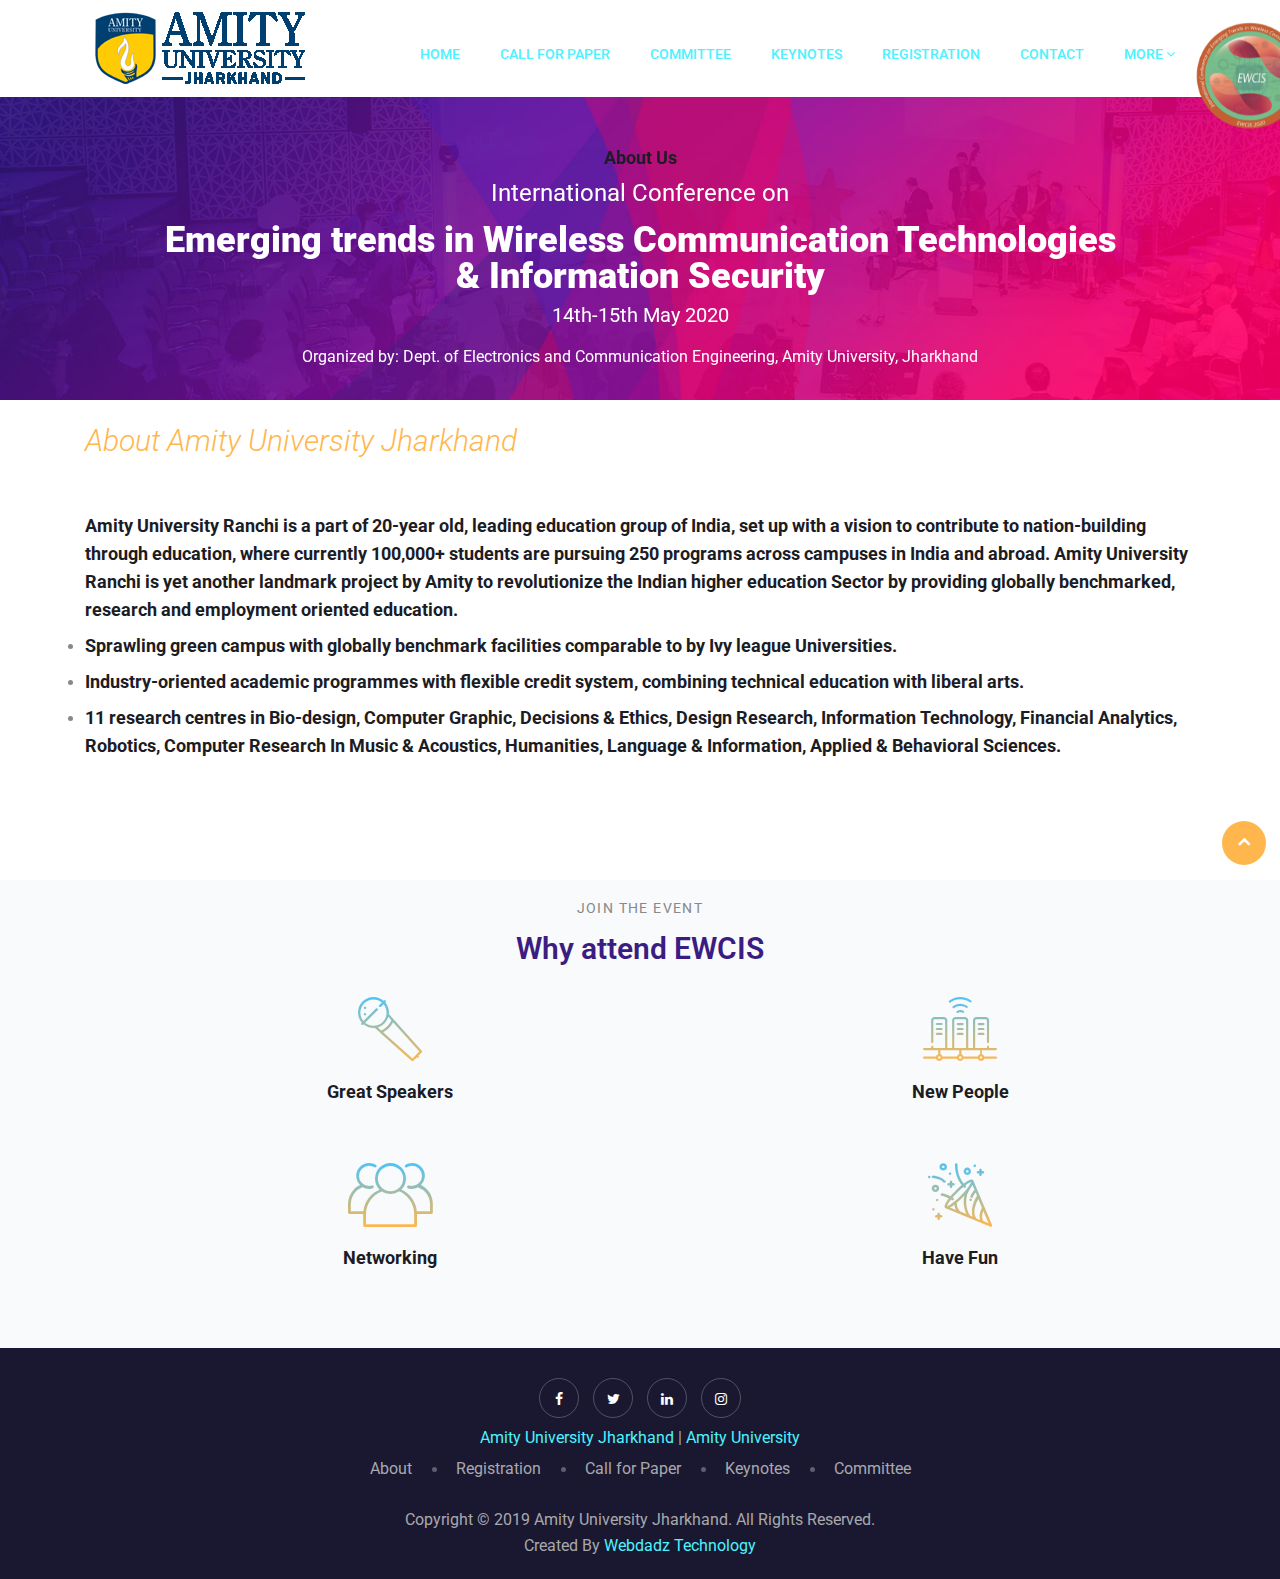
<file: about-us.html>
<!DOCTYPE html>
<html lang="en">


<!-- Mirrored from ewcis.in/about-us.php by HTTrack Website Copier/3.x [XR&CO'2014], Tue, 21 Jan 2020 04:57:25 GMT -->
<head>
	<!-- Basic Page Needs ================================================== -->
	<meta charset="utf-8">

	<!-- Mobile Specific Metas ================================================== -->
	<meta http-equiv="X-UA-Compatible" content="IE=edge">
	<meta name="viewport" content="width=device-width, initial-scale=1.0, user-scalable=0">

	<!-- Site Title -->
   <title>International Conference on Emerging trends in Wireless Communication Technologies & Information Security -EWCIS 2020</title>

	   <!-- CSS
         ================================================== -->
   <!-- Bootstrap -->
   <link rel="stylesheet" href="css/bootstrap.min.css">

   <!-- FontAwesome -->
   <link rel="stylesheet" href="css/font-awesome.min.css">
   <!-- Animation -->
   <link rel="stylesheet" href="css/animate.css">
   <!-- magnific -->
   <link rel="stylesheet" href="css/magnific-popup.css">
   <!-- carousel -->
   <link rel="stylesheet" href="css/owl.carousel.min.css">
   <!-- isotop -->
   <link rel="stylesheet" href="css/isotop.css">
   <!-- ico fonts -->
   <link rel="stylesheet" href="css/xsIcon.css">
   <!-- Template styles-->
   <link rel="stylesheet" href="css/style.css">
   <!-- Responsive styles-->
   <link rel="stylesheet" href="css/responsive.css">

	<!-- HTML5 shim and Respond.js IE8 support of HTML5 elements and media queries -->
	<!-- WARNING: Respond.js doesn't work if you view the page via file:// -->
	<!--[if lt IE 9]>
      <script src="https://oss.maxcdn.com/html5shiv/3.7.2/html5shiv.min.js"></script>
      <script src="https://oss.maxcdn.com/respond/1.4.2/respond.min.js"></script>
      <![endif]-->

</head>

<body>
	<div class="body-inner">
		<!-- Header start -->
		<header id="header" class="header header-transparent nav-border">
         <div class="container">
            <nav class="navbar navbar-expand-lg navbar-light">
               <!-- logo-->
               <a class="navbar-brand" href="index-2.html">
                  <img src="images/logos/amity-logo.png" alt="" style="padding: 10px;">
               </a>
               <button class="navbar-toggler" type="button" data-toggle="collapse" data-target="#navbarNavDropdown"
                  aria-controls="navbarNavDropdown" aria-expanded="false" aria-label="Toggle navigation">
                  <span class="navbar-toggler-icon"><i class="icon icon-menu"></i></span>
               </button>
               <div class="collapse navbar-collapse" id="navbarNavDropdown">
                  <ul class="navbar-nav ml-auto">
                     <li class="dropdown nav-item active">
                        <a href="index-2.html" >Home</a>
                     </li>
                     <li class="dropdown nav-item active">
                        <a href="call-for-paper.html" >Call for Paper</a>
                     </li>
                     <li class="dropdown nav-item active">
                        <a href="committee.html" >Committee</a>
                     </li>
                     <li class="dropdown nav-item active">
                        <a href="keynotes.html">Keynotes</a>
                     </li>
                     <li class="dropdown nav-item active">
                        <a href="registration.html">Registration</a>
                     </li>
                     <li class="dropdown nav-item active">
                        <a href="contact.html">Contact</a>
                     </li>

                     <li class="dropdown nav-item">
                        <a href="#" class="" data-toggle="dropdown">More <i class="fa fa-angle-down"></i></a>
                        <ul class="dropdown-menu" role="menu">
                           <li><a href="about-us.html">About Us</a></li>
                            <li><a href="info-delegates.html">Info for Delegates</a></li>
                          <!--  <li><a href="#">Gallery</a></li> -->
                           <!-- <li><a href="faq.html">FAQ</a></li> -->
                          <!--  <li><a href="pricing.html">Pricing Table</a></li> -->
                           <li><a href="#">Sponsorship</a></li>
                           <li><a href="#">Venue</a></li>
                           <li><a href="#">Schedule List</a></li>
                           <!-- <li><a href="404.html">Erro Page</a></li> -->
                        </ul>
                     </li>
                     <li class="header-ticket nav-item">
                        <img src="images/logos/slider-conference-logo.png" width="110" height="120" style="margin-top: -12px;padding-bottom: 10px; position: absolute;">
                     </li>
                  </ul>
               </div>
            </nav>
         </div><!-- container end-->
      </header>		<!--/ Header end -->

		<div id="page-banner-area" class="page-banner-area" style="background-image:url(images/hero_area/banner_bg.jpg)">
			<!-- Subpage title start -->
			<div class="page-banner-title">
				<div class="text-center">
               <h4>About Us</h4>
               <p class="banner-info text-white" style="font-size: 24px">International Conference on</p>
               <h1 class="text-white">Emerging trends in Wireless Communication Technologies<br> & Information Security</h1>
               <p class="text-white" style="font-size: 20px">14th-15th May 2020</p>
               <p class="text-white" style="text-decoration: none">Organized by: Dept. of Electronics and Communication Engineering, Amity University, Jharkhand</p>
					<!-- <h5>About US</h5> -->
					<!-- <ol class="breadcrumb">
						<li>
							<a href="index.php">Home /</a>
						</li>
						<li>
							About
						</li>
					</ol> -->
				</div>
			</div><!-- Subpage title end -->
		</div><!-- Page Banner end -->

		<!-- ABout Us -->
			<section class="ts-event-outcome" style="background: #fff;">
			<div class="container">
				<div class="row">
					<div class="col-lg-12">
						<div class="">
							<div class="outcome-content ts-exp-content">
								<h2 class="column-title">
									About Amity University Jharkhand
								</h2>
								<p class="text-black">
									<h4>Amity University Ranchi is a part of 20-year old, leading education group of India, set up with a vision to contribute to nation-building through education, where currently 100,000+ students are pursuing 250 programs across campuses in India and abroad. Amity University Ranchi is yet another landmark project by Amity to revolutionize the Indian higher education Sector by providing globally benchmarked, research and employment oriented education.</h4>
									<ul style="list-style-type:disc;">
										<li><h4>Sprawling green campus with globally benchmark facilities comparable to by Ivy league Universities.</h4></li>
										<li><h4>Industry-oriented academic programmes with flexible credit system, combining technical education with liberal arts.</h4></li>
										<li><h4>11 research centres in Bio-design, Computer Graphic, Decisions & Ethics, Design Research, Information Technology, Financial Analytics, Robotics, Computer Research In Music & Acoustics, Humanities, Language & Information, Applied & Behavioral Sciences.</h4></li>
									</ul>
								</p>
							</div>
						</div>
					</div>

				</div>
			</div>
		</section>
		<!-- -->
		<!-- ts intro start -->
		<section class="ts-about-intro section-bg">
			<div class="container">
				<div class="row">
					<div class="col-lg-12">
						<h2 class="section-title">
							<span>Join The Event</span>
							Why attend EWCIS
						</h2>
					</div><!-- section title end-->
				</div><!-- col end-->
				<div class="row">
					<div class="col-lg-6">
						<div class="about-intro-text  mb-60 ml-70 centre" >
							<i class="icon-speaker"></i>
							<h3 class="ts-title">Great Speakers</h3>
							<!-- <p>
								How you transform your business as technology, consumer, habits industry dynamic
							</p> -->
						</div><!-- single intro text end-->
					</div>
					<div class="col-lg-6">
						<div class="about-intro-text mb-60 ml-70 centre">
							<i class="icon-netwrorking"></i>
							<h3 class="ts-title">New People</h3>
							<!-- <p>
								How you transform your business as technology, consumer, habits industry dynamic
							</p> -->
						</div><!-- single intro text end-->
						<div class="border-shap left"></div>
					</div><!-- col end-->
					<div class="col-lg-6">
						<div class="about-intro-text mb-60 ml-70 centre">
							<i class="icon-people"></i>
							<h3 class="ts-title">Networking</h3>
							<!-- <p>
								How you transform your business as technology, consumer, habits industry dynamic
							</p> -->
						</div><!-- single intro text end-->
					</div>
					<div class="col-lg-6">
						<div class="about-intro-text mb-60 ml-70 centre">
							<i class="icon-fun"></i>
							<h3 class="ts-title">Have Fun</h3>
							<!-- <p>
								How you transform your business as technology, consumer, habits industry dynamic
							</p> -->
						</div><!-- single intro text end-->
						<div class="border-shap left"></div>
					</div><!-- col end-->
				</div><!-- row end-->
			</div><!-- container end-->
		</section>
		<!-- ts intro end-->




		<!-- ts footer area start-->
		<div class="footer-area">

			<!-- footer start-->
			<footer class="ts-footer">
            <div class="container">
               <div class="row">
                  <div class="col-lg-8 mx-auto">
                     <div class="ts-footer-social text-center mb-30" style="margin-bottom: 7px;">
                        <ul>
                           <li>
                              <a href="#"><i class="fa fa-facebook"></i></a>
                           </li>
                           <li>
                              <a href="#"><i class="fa fa-twitter"></i></a>
                           </li>
                           <li>
                              <a href="#"><i class="fa fa-linkedin"></i></a>
                           </li>
                           <li>
                              <a href="#"><i class="fa fa-instagram"></i></a>
                           </li>
                        </ul>
                     </div>
                     <!-- footer social end-->
					  
					  <div class="copyright-text text-center" style="margin-bottom:5px;">
						  <p><a href="https://www.amity.edu/ranchi/" target="_blank">Amity University Jharkhand</a> | <a href="https://www.amity.edu/" target="_blank">Amity University</a></p>
                     </div>
                     <div class="footer-menu text-center mb-25">
                        <ul>
                           <li><a href="about-us.html">About </a></li>
                           <li><a href="registration.html">Registration</a></li>
                           <li><a href="call-for-paper.html">Call for Paper</a></li>
                           <li><a href="keynotes.html">Keynotes</a></li>
                           <li><a href="committee.html">Committee</a></li>
                        </ul>
                     </div><!-- footer menu end-->
                     <div class="copyright-text text-center">
                        <p>Copyright © 2019 Amity University Jharkhand. All Rights Reserved.</p>
                     </div>
                     <div class="copyright-text text-center">
                        <p>Created By <a href="https://www.webdadz.com/">Webdadz Technology</a></p>
                     </div>
                  </div>
               </div>
            </div>
         </footer>			<!-- footer end-->
			<div class="BackTo">
               <a href="#" class="fa fa-angle-up" aria-hidden="true"></a>
           </div>
		</div>
		<!-- ts footer area end-->



      <!-- Javascript Files
            ================================================== -->
      <!-- initialize jQuery Library -->
      <script src="js/jquery.js"></script>

      <script src="js/popper.min.js"></script>
      <!-- Bootstrap jQuery -->
      <script src="js/bootstrap.min.js"></script>
      <!-- Counter -->
      <script src="js/jquery.appear.min.js"></script>
      <!-- Countdown -->
      <script src="js/jquery.jCounter.js"></script>
      <!-- magnific-popup -->
      <script src="js/jquery.magnific-popup.min.js"></script>
      <!-- carousel -->
      <script src="js/owl.carousel.min.js"></script>
      <!-- Waypoints -->
      <script src="js/wow.min.js"></script>
      <!-- isotop -->
      <script src="js/isotope.pkgd.min.js"></script>

      <!-- Template custom -->
      <script src="js/main.js"></script>


	</div>
	<!-- Body inner end -->
</body>


<!-- Mirrored from ewcis.in/about-us.php by HTTrack Website Copier/3.x [XR&CO'2014], Tue, 21 Jan 2020 04:57:25 GMT -->
</html>
</file>
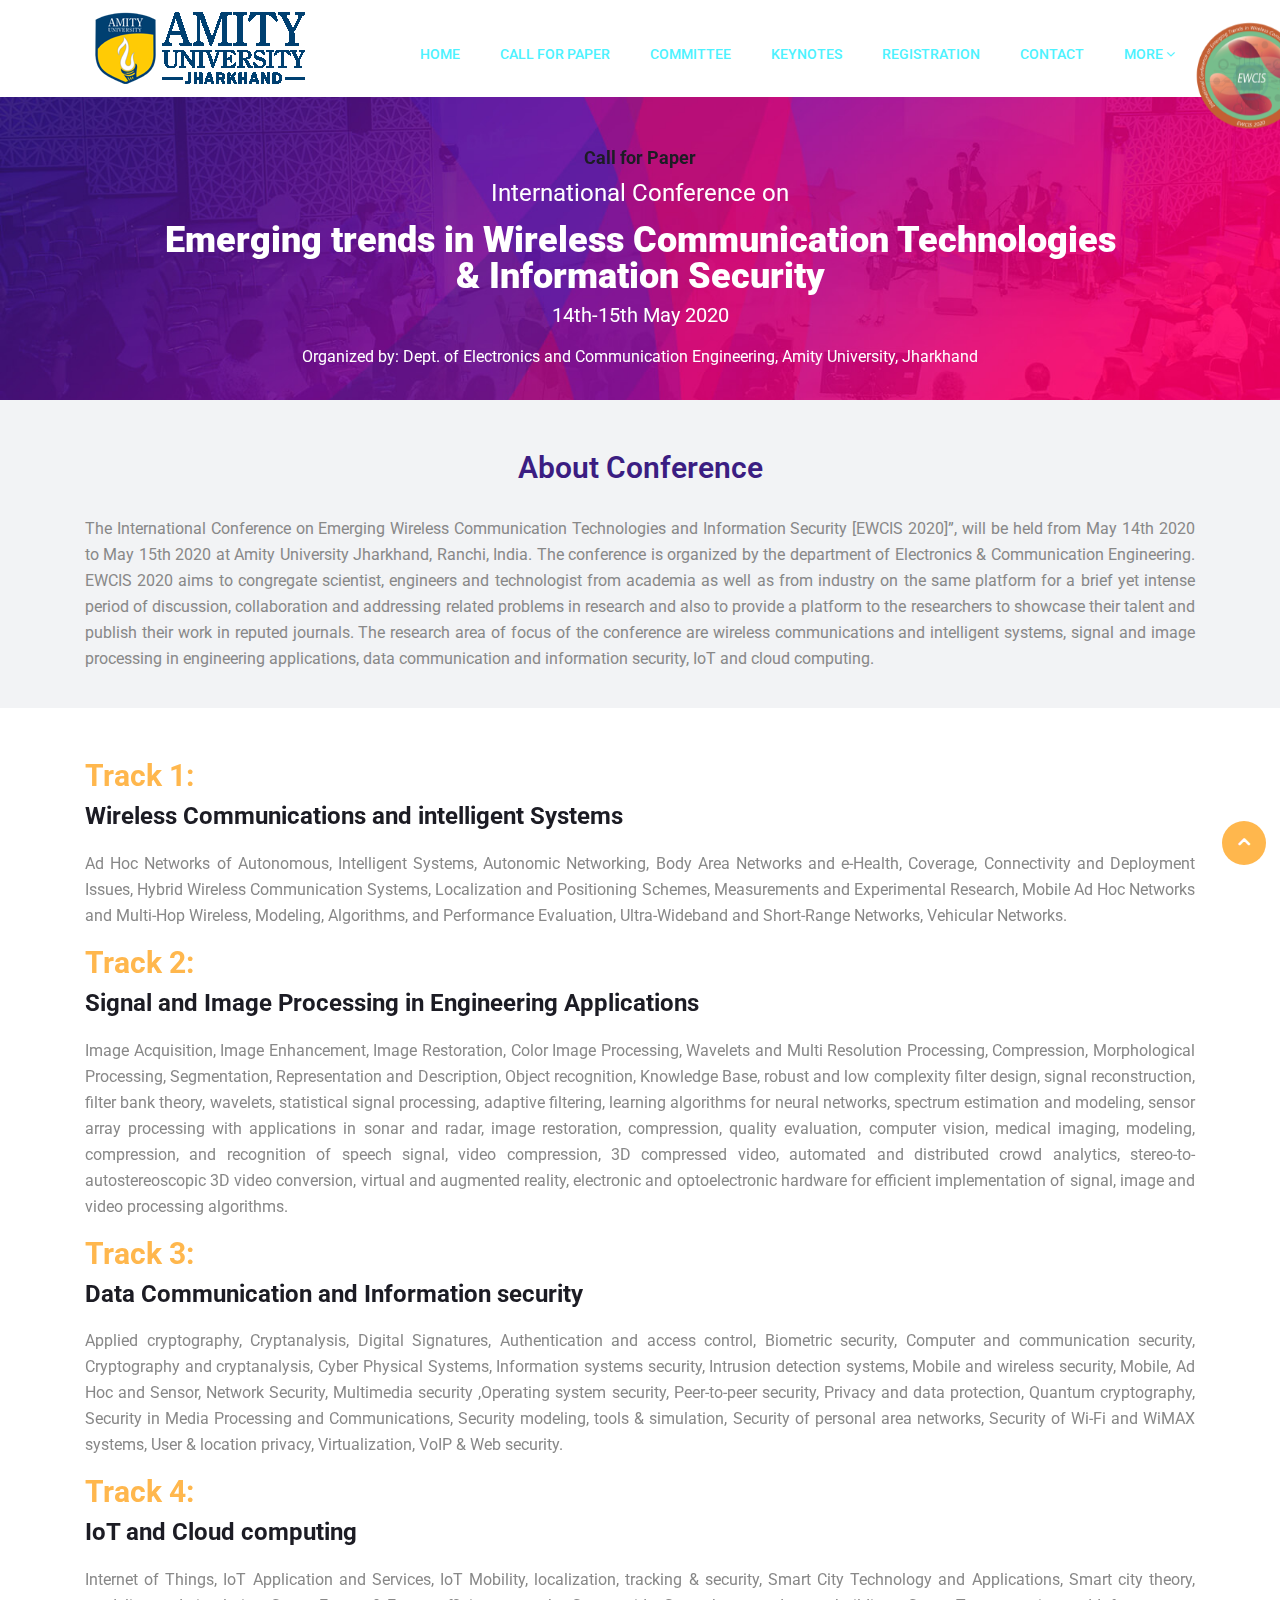
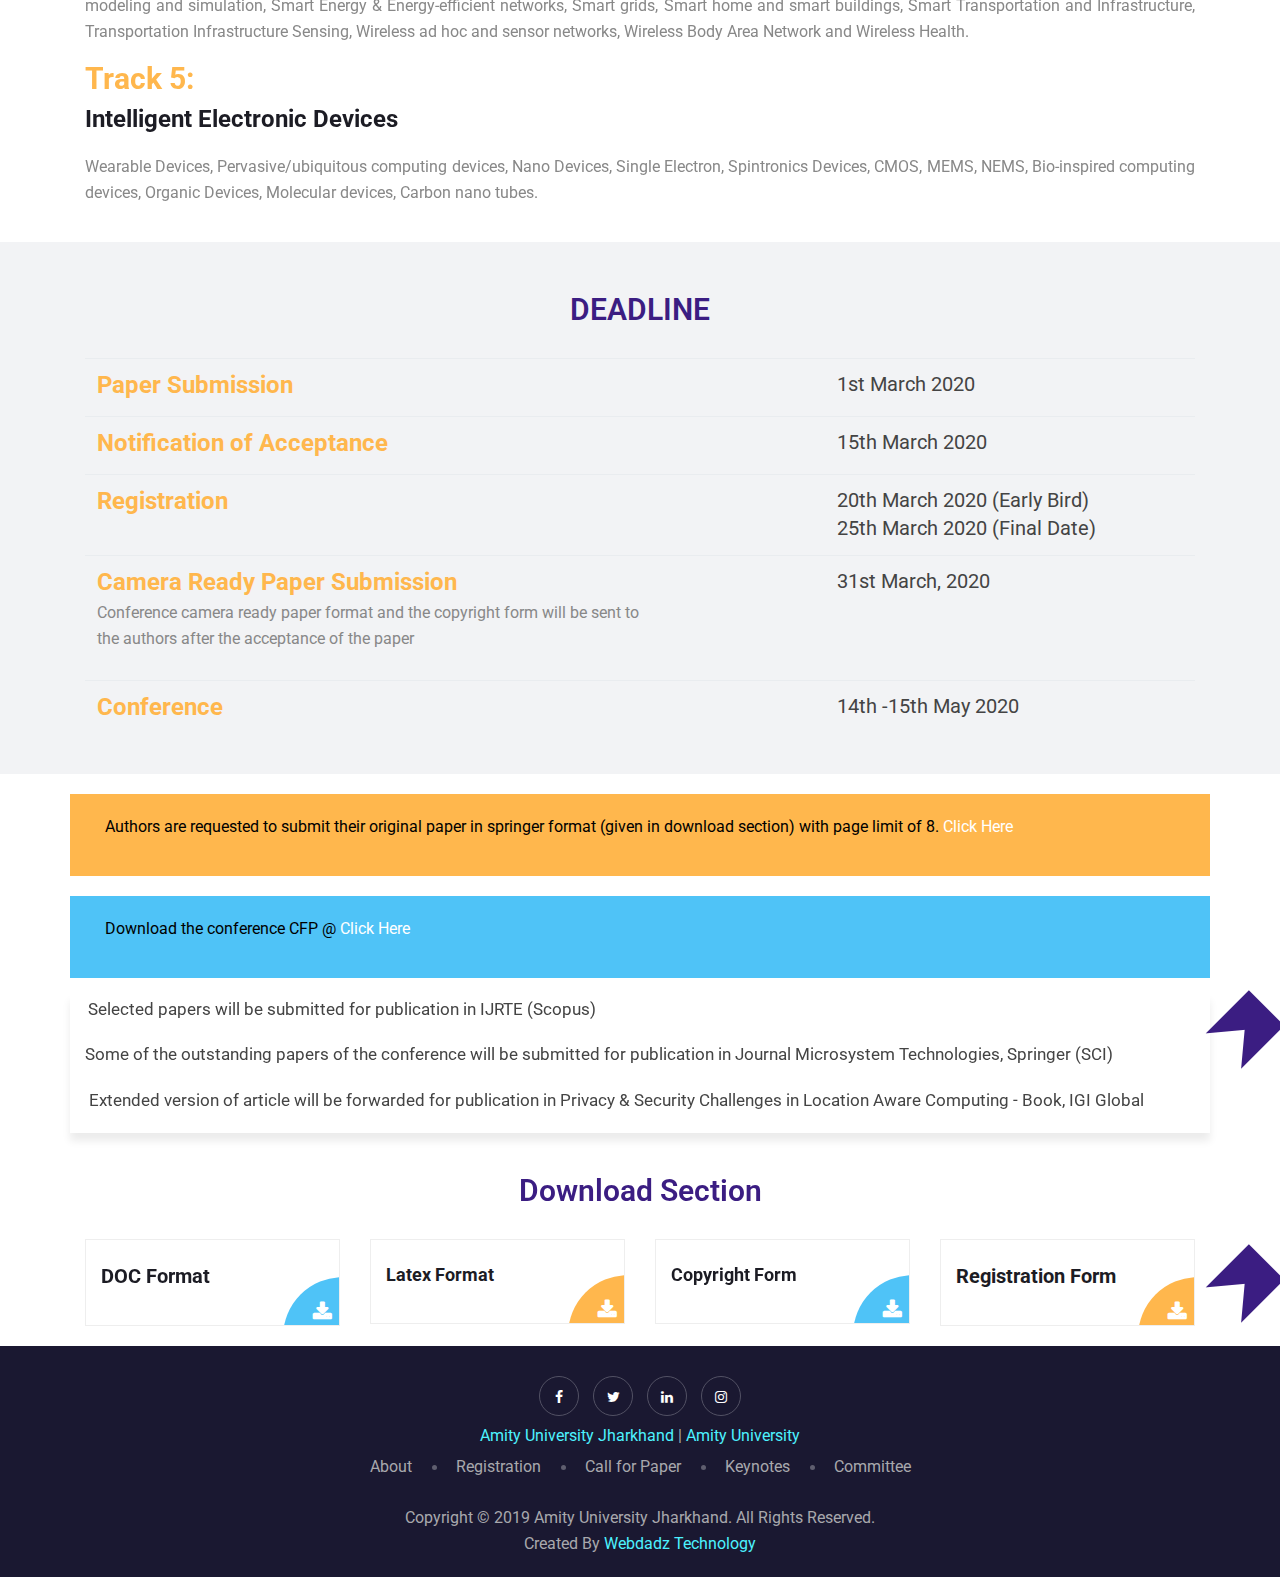
<file: call-for-paper.html>
<!DOCTYPE html>
<html lang="en">


<!-- Mirrored from ewcis.in/call-for-paper.php by HTTrack Website Copier/3.x [XR&CO'2014], Tue, 21 Jan 2020 04:57:24 GMT -->
<head>
   <!-- Basic Page Needs ================================================== -->
   <meta charset="utf-8">

   <!-- Mobile Specific Metas ================================================== -->
   <meta http-equiv="X-UA-Compatible" content="IE=edge">
   <meta name="viewport" content="width=device-width, initial-scale=1.0, user-scalable=0">

   <!-- Site Title -->
   <title>International Conference on Emerging trends in Wireless Communication Technologies & Information Security -EWCIS 2020</title>

   <link rel="shortcut icon" href="images/logos/favicon.png" />
   <link rel="apple-touch-icon" href="images/logos/favicon.png" />
      <!-- CSS
         ================================================== -->
   <!-- Bootstrap -->
   <link rel="stylesheet" href="css/bootstrap.min.css">

   <!-- FontAwesome -->
   <link rel="stylesheet" href="css/font-awesome.min.css">
   <!-- Animation -->
   <link rel="stylesheet" href="css/animate.css">
   <!-- magnific -->
   <link rel="stylesheet" href="css/magnific-popup.css">
   <!-- carousel -->
   <link rel="stylesheet" href="css/owl.carousel.min.css">
   <!-- isotop -->
   <link rel="stylesheet" href="css/isotop.css">
   <!-- ico fonts -->
   <link rel="stylesheet" href="css/xsIcon.css">
   <!-- Template styles-->
   <link rel="stylesheet" href="css/style.css">
   <!-- Responsive styles-->
   <link rel="stylesheet" href="css/responsive.css">



</head>

<body>
   <div class="body-inner">
      <!-- Header start -->
      <header id="header" class="header header-transparent nav-border">
         <div class="container">
            <nav class="navbar navbar-expand-lg navbar-light">
               <!-- logo-->
               <a class="navbar-brand" href="index-2.html">
                  <img src="images/logos/amity-logo.png" alt="" style="padding: 10px;">
               </a>
               <button class="navbar-toggler" type="button" data-toggle="collapse" data-target="#navbarNavDropdown"
                  aria-controls="navbarNavDropdown" aria-expanded="false" aria-label="Toggle navigation">
                  <span class="navbar-toggler-icon"><i class="icon icon-menu"></i></span>
               </button>
               <div class="collapse navbar-collapse" id="navbarNavDropdown">
                  <ul class="navbar-nav ml-auto">
                     <li class="dropdown nav-item active">
                        <a href="index-2.html" >Home</a>
                     </li>
                     <li class="dropdown nav-item active">
                        <a href="call-for-paper.html" >Call for Paper</a>
                     </li>
                     <li class="dropdown nav-item active">
                        <a href="committee.html" >Committee</a>
                     </li>
                     <li class="dropdown nav-item active">
                        <a href="keynotes.html">Keynotes</a>
                     </li>
                     <li class="dropdown nav-item active">
                        <a href="registration.html">Registration</a>
                     </li>
                     <li class="dropdown nav-item active">
                        <a href="contact.html">Contact</a>
                     </li>

                     <li class="dropdown nav-item">
                        <a href="#" class="" data-toggle="dropdown">More <i class="fa fa-angle-down"></i></a>
                        <ul class="dropdown-menu" role="menu">
                           <li><a href="about-us.html">About Us</a></li>
                            <li><a href="info-delegates.html">Info for Delegates</a></li>
                          <!--  <li><a href="#">Gallery</a></li> -->
                           <!-- <li><a href="faq.html">FAQ</a></li> -->
                          <!--  <li><a href="pricing.html">Pricing Table</a></li> -->
                           <li><a href="#">Sponsorship</a></li>
                           <li><a href="#">Venue</a></li>
                           <li><a href="#">Schedule List</a></li>
                           <!-- <li><a href="404.html">Erro Page</a></li> -->
                        </ul>
                     </li>
                     <li class="header-ticket nav-item">
                        <img src="images/logos/slider-conference-logo.png" width="110" height="120" style="margin-top: -12px;padding-bottom: 10px; position: absolute;">
                     </li>
                  </ul>
               </div>
            </nav>
         </div><!-- container end-->
      </header>      <!--/ Header end -->

      <div id="page-banner-area" class="page-banner-area" style="background-image:url(images/hero_area/banner_bg.jpg)">
         <!-- Subpage title start -->
         <div class="page-banner-title">
            <div class="text-center">
               <h4>Call for Paper</h4>
               <p class="banner-info text-white" style="font-size: 24px">International Conference on</p>
               <h1 class="text-white">Emerging trends in Wireless Communication Technologies<br> & Information Security</h1>
               <p class="text-white" style="font-size: 20px">14th-15th May 2020</p>
               <p class="text-white" style="text-decoration: none">Organized by: Dept. of Electronics and Communication Engineering, Amity University, Jharkhand</p>
               <!-- <h5>About US</h5> -->
               <!-- <ol class="breadcrumb">
                  <li>
                     <a href="index.php">Home /</a>
                  </li>
                  <li>
                     About
                  </li>
               </ol> -->
            </div>
         </div><!-- Subpage title end -->
      </div><!-- Page Banner end -->

        <!-- ts intro start -->
      <section class="ts-intro-outcome" style="background: #f2f3f5">
         <div class="container">
            <div class="row">
               <div class="col-lg-8 mx-auto">
                  <h2 class="section-title text-center ">
                     About Conference
                  </h2>
               </div>
            </div><!-- row end-->
            <div class="row" >
               <div class="col-lg-12 col-md-12">
                  <p  class="about-conf">
                     The International Conference on Emerging Wireless Communication Technologies and Information Security [EWCIS 2020]”, will be held from May 14th 2020 to May 15th 2020 at Amity University Jharkhand, Ranchi, India. The conference is organized by the department of Electronics & Communication Engineering. EWCIS 2020 aims to congregate scientist, engineers and technologist from academia as well as from industry on the same platform for a brief yet intense period of discussion, collaboration and addressing related problems in research and also to provide a platform to the researchers to showcase their talent and publish their work in reputed journals. The research area of focus of the conference are wireless communications and intelligent systems, signal and image processing in engineering applications, data communication and information security, IoT and cloud computing.
                  </p>

               </div>
            </div>
         </div><!-- container end-->
      </section>
      <!-- ts intro end-->

      <!-- Track starts -->

      <section class="ts-intro-outcome" >
         <div class="container">
            <div class="row" >
               <div class="col-lg-12 col-md-12">
                  <h2  class="track-title"> Track 1:</h2>
                  <h3  class="">Wireless Communications and intelligent Systems</h3>
                  <p  class="about-conf">
                     Ad Hoc Networks of Autonomous, Intelligent Systems, Autonomic Networking, Body Area Networks and   e-Health, Coverage, Connectivity and Deployment Issues, Hybrid Wireless Communication   Systems, Localization and Positioning   Schemes, Measurements and Experimental   Research, Mobile Ad Hoc Networks and   Multi-Hop Wireless, Modeling, Algorithms, and   Performance Evaluation, Ultra-Wideband and Short-Range   Networks, Vehicular Networks.
                  </p>

               </div>

               <div class="col-lg-12 col-md-12">
                  <h2  class="track-title"> Track 2:</h2>
                  <h3  class="">Signal and Image Processing in Engineering Applications</h3>
                  <p  class="about-conf">
                     Image Acquisition, Image Enhancement, Image Restoration, Color Image Processing, Wavelets and Multi Resolution Processing, Compression, Morphological Processing, Segmentation, Representation and Description, Object recognition, Knowledge Base, robust and low complexity filter design, signal reconstruction, filter bank theory, wavelets, statistical signal processing, adaptive filtering, learning algorithms for neural networks, spectrum estimation and modeling, sensor array processing with applications in sonar and radar, image restoration, compression, quality evaluation, computer vision, medical imaging, modeling, compression, and recognition of speech signal, video compression, 3D compressed video, automated and distributed crowd analytics, stereo-to-autostereoscopic 3D video conversion, virtual and augmented reality, electronic and optoelectronic hardware for efficient implementation of signal, image and video processing algorithms.
                  </p>

               </div>

               <div class="col-lg-12 col-md-12">
                  <h2  class="track-title"> Track 3:</h2>
                  <h3  class="">Data Communication and Information security</h3>
                  <p class="about-conf"> Applied cryptography, Cryptanalysis, Digital Signatures, Authentication and access control, Biometric security, Computer and communication security, Cryptography and cryptanalysis, Cyber Physical Systems, Information systems security, Intrusion detection systems, Mobile and wireless security, Mobile, Ad Hoc and Sensor, Network Security, Multimedia security ,Operating system security, Peer-to-peer security, Privacy and data protection, Quantum cryptography, Security in Media Processing and Communications, Security modeling, tools & simulation, Security of personal area networks, Security of Wi-Fi and WiMAX systems, User & location privacy, Virtualization, VoIP & Web security.
                  </p>

               </div>

               <div class="col-lg-12 col-md-12">
                  <h2  class="track-title"> Track 4:</h2>
                  <h3  class="">IoT and Cloud computing</h3>
                  <p  class="about-conf">
                     Internet of Things,  IoT Application and Services, IoT Mobility, localization,   tracking & security, Smart City Technology and   Applications, Smart city theory, modeling   and simulation, Smart Energy &   Energy-efficient networks, Smart grids, Smart home and smart buildings, Smart Transportation and   Infrastructure, Transportation Infrastructure   Sensing, Wireless ad hoc and sensor   networks, Wireless Body Area Network and Wireless Health.
                  </p>

               </div>
				
				<div class="col-lg-12 col-md-12">
                  <h2  class="track-title"> Track 5:</h2>
                  <h3  class=""> Intelligent Electronic Devices</h3>
                  <p  class="about-conf">
                     Wearable Devices, Pervasive/ubiquitous computing devices, Nano Devices, Single Electron, Spintronics Devices, CMOS, MEMS, NEMS, Bio-inspired computing devices, Organic Devices, Molecular devices, Carbon nano tubes.
                  </p>

               </div>
            </div>
         </div><!-- container end-->
      </section>

      <!-- Track Ends -->

       <!-- ts intro start -->
      <section class="ts-intro-outcome" style="background: #f2f3f5">
         <div class="container">

            <div class="row">
               <div class="col-lg-8 mx-auto">
                  <h2 class="section-title text-center ">
                     DEADLINE
                  </h2>
               </div>
            </div><!-- row end-->

             <table class="table">
               <tr><td> <h3  class="track-title" style="margin-bottom: 4px">Paper Submission</h3></td><td><span style="font-size: 20px; color: #444">1st March 2020</span></td></tr>
               <tr><td> <h3  class="track-title" style="margin-bottom: 4px">Notification of Acceptance</h3></td><td><span style="font-size: 20px; color: #444">15th March 2020</span></td></tr>
               <tr><td> <h3  class="track-title" style="margin-bottom: 4px">Registration</h3></td><td><span style="font-size: 20px; color: #444">20th March 2020 (Early Bird)</span><br><span style="font-size: 20px; color: #444"> 25th March 2020 (Final Date)</span></td></tr>
               <tr><td> <h3  class="track-title" style="margin-bottom: 4px">Camera Ready Paper Submission</h3><p>Conference camera ready paper format and the copyright form will be sent to<br> the authors after the acceptance of the paper</p></td><td><span style="font-size: 20px; color: #444">31st March, 2020</span></td></tr>
               <tr><td> <h3  class="track-title" style="margin-bottom: 4px">Conference</h3></td><td><span style="font-size: 20px; color: #444">14th -15th May 2020</span></td></tr>
            </table>
          
         </div><!-- container end-->
      </section>
      <!-- ts intro end-->

      <!-- Notice -->

      <section class="ts-contact">
         <div class="container">
            <!-- <div class="row">
               <div class="col-lg-8 mx-auto">
                  <h2 class="section-title text-center">
                     EWCIS 2020
                  </h2>
               </div>
            </div> -->
            <div class="row">
               <div class="col-lg-12" style="background: #ffb74d">
                  <p style="padding: 20px; color: #000">Authors are requested to submit their original paper in springer format (given in download section) with page limit of 8. <a href="download/Springer_Paper_Format_Doc.docx" style="color:#fff">Click Here</a></p>
               </div><!-- col end-->

            </div><!-- row end-->

            <div class="row" style="margin-top: 20px;">
               <div class="col-lg-12" style="background: #4fc3f7">
                  <p style="padding: 20px; color: #000">Download the conference CFP @ <a href="https://easychair.org/conferences/?conf=ewcis2020" target="_blank" style="color:#fff">Click Here</a></p>
               </div><!-- col end-->

            </div><!-- row end-->
			 
			 <div class="row" style="margin-top: 15px;">
               <div class="col-lg-12" style="box-shadow:0px 8px 8px 0px rgba(0, 0, 0, 0.08)">
                   <p class="banner-info" style="color:#444;padding:3px;font-size:17px;">Selected papers will be submitted for publication in IJRTE (Scopus)</p>
						 <p class="banner-info" style="color:#444;padding:0px;font-size:17px;">Some of the outstanding papers of the conference will be submitted for publication in Journal Microsystem Technologies, Springer (SCI)</p>
                        <p class="banner-info" style="color:#444;padding:4px;font-size:17px;">Extended version of article will be forwarded for publication in Privacy & Security Challenges in Location Aware Computing - Book, IGI Global</p>
               </div><!-- col end-->

            </div><!-- row end-->
         </div><!-- container end-->
         <div class="speaker-shap">
               <img class="shap2" src="images/shap/home_schedule_memphis1.png" alt="">
            </div>
      </section>
      <!-- Notice -->

      <!-- Download Section-->
	  
	   	
			

      <section class="ts-contact">
         <div class="container">
            <div class="row">
               <div class="col-lg-8 mx-auto">
                  <h2 class="section-title text-center">
                     Download Section
                  </h2>
               </div><!-- col end-->
            </div>
            <div class="row">
               <div class="col-lg-3">
				    <a href="download/Springer_Paper_Format_Doc.docx">
					  <div class="single-intro-text single-contact-feature">
						 <h3 class="ts-title" style="font-size: 20px">DOC Format</h3>
						 <span class="count-number fa fa-download" style="background: #4fc3f7"></span>
					  </div><!-- single intro text end-->
				   </a>
                  <div class="border-shap left"></div>
               </div><!-- col end-->
               <div class="col-lg-3">
                   <a href="download/Springer%20Paper%20Format_TeX.zip">
							  <div class="single-intro-text single-contact-feature">
								 <h3 class="ts-title">Latex Format</h3>
								 <span class="count-number fa fa-download"></span>
							  </div><!-- single intro text end-->
						   </a>
                  <div class="border-shap left"></div>
               </div><!-- col end-->
               <div class="col-lg-3">
                   <a href="download/copyright-form(ewcis2020).docx">
							  <div class="single-intro-text single-contact-feature">
								 <h3 class="ts-title" >Copyright Form</h3>
								 <span class="count-number fa fa-download" style="background: #4fc3f7"></span>
							  </div><!-- single intro text end-->
						   </a>
                  <div class="border-shap left"></div>
               </div><!-- col end-->
               <div class="col-lg-3">
				  <a href="download/Registration_form.pdf" target="_blank">
					  <div class="single-intro-text single-contact-feature">
						 <h3 class="ts-title" style="font-size: 20px">Registration Form</h3>
						 <span class="count-number fa fa-download"></span>
					  </div><!-- single intro text end-->
				   </a>
                  <div class="border-shap left"></div>
               </div><!-- col end-->

            </div><!-- row end-->
         </div><!-- container end-->
         <div class="speaker-shap">
               <img class="shap2" src="images/shap/home_schedule_memphis1.png" alt="">
            </div>
      </section>
      <!-- Download Section-->

      <!-- Schedule starts-->
         <!-- <section class="ts-schedule">
         <div class="container">
            <div class="row">
               <div class="col-lg-8 mx-auto">
                  <h2 class="section-title">
                     <span>Schedule Details</span>
                     Event Schedules
                  </h2>
                  <div class="ts-schedule-nav">
                     <ul class="nav nav-tabs justify-content-center" role="tablist">
                        <li class="nav-item">
                           <a class="active" title="Click Me" href="#date1" role="tab" data-toggle="tab">
                              <h3>19th March 2020</h3>
                              <span>Thursday</span>
                            </a>
                        </li>
                        <li class="nav-item">
                           <a class="" href="#date2" title="Click Me" role="tab" data-toggle="tab"> <h3>20th March 2020</h3>
                               <span>Friday</span>
                           </a>
                        </li>
                     </ul>
                  </div>
               </div>

            </div>
            <div class="row">
               <div class="col-lg-12">
                  <div class="tab-content schedule-tabs schedule-tabs-item">
                     <div role="tabpanel" class="tab-pane active" id="date1">
                        <div class="row">
                           <div class="col-lg-6">
                              <div class="schedule-listing-item schedule-left">
                                 <img class="schedule-slot-speakers" src="images/speakers/speaker1.jpg" alt="">
                                 <span class="schedule-slot-time">10.30 - 11.30 AM</span>
                                 <h3 class="schedule-slot-title">Marketing Matters</h3>
                                 <h4 class="schedule-slot-name">@ Henrikon Rebecca</h4>
                                 <p>
                                    How you transform your business technolog consumer habits industry dynamics change
                                    Find out from those leading the charge How you
                                 </p>
                              </div>
                           </div>
                           <div class="col-lg-6">
                              <div class="schedule-listing-item schedule-right">
                                    <img class="schedule-slot-speakers" src="images/speakers/speaker2.jpg" alt="">
                                 <span class="schedule-slot-time">11.30 - 12.30 PM</span>
                                 <h3 class="schedule-slot-title">Reinventing Experiences</h3>
                                 <h4 class="schedule-slot-name">@ Johnsson Agaton</h4>
                                 <p>
                                    How you transform your business technolog consumer habits industry dynamics change
                                    Find out from those leading the charge How you
                                 </p>
                              </div>
                           </div>
                           <div class="col-lg-6">
                              <div class="schedule-listing-item schedule-left">
                                    <img class="schedule-slot-speakers" src="images/speakers/speaker3.jpg" alt="">
                                 <span class="schedule-slot-time">12.30 - 01.30 PM</span>
                                 <h3 class="schedule-slot-title">Cultures of Creativity</h3>
                                 <h4 class="schedule-slot-name">@ Lundryn Melisa</h4>
                                 <p>
                                    How you transform your business technolog consumer habits industry dynamics change
                                    Find out from those leading the charge How you
                                 </p>
                              </div>
                           </div>
                           <div class="col-lg-6">
                              <div class="schedule-listing-item schedule-right">
                                    <img class="schedule-slot-speakers" src="images/speakers/speaker4.jpg" alt="">
                                 <span class="schedule-slot-time">01.30 - 02.30 PM</span>
                                 <h3 class="schedule-slot-title">Human Centered Design</h3>
                                 <h4 class="schedule-slot-name">@ Fredric Martinsson</h4>
                                 <p>
                                    How you transform your business technolog consumer habits industry dynamics change
                                    Find out from those leading the charge How you
                                 </p>
                              </div>
                           </div>
                        </div>
                        <div class="schedule-listing-btn">
                           <a href="#" class="btn">More Details</a>
                        </div>
                     </div>

                     <div role="tabpanel" class="tab-pane" id="date2">
                        <div class="row">
                           <div class="col-lg-6">
                              <div class="schedule-listing-item schedule-left">
                                    <img class="schedule-slot-speakers" src="images/speakers/speaker5.jpg" alt="">
                                 <span class="schedule-slot-time">02.30 - 03.30 PM</span>
                                 <h3 class="schedule-slot-title">Marketing Matters</h3>
                                 <h4 class="schedule-slot-name">@ Rebecca Henrikon</h4>
                                 <p>
                                    How you transform your business technolog consumer habits industry dynamics change
                                    Find out from those leading the charge How you
                                 </p>
                              </div>
                           </div>
                           <div class="col-lg-6">
                              <div class="schedule-listing-item schedule-right">
                                    <img class="schedule-slot-speakers" src="images/speakers/speaker6.jpg" alt="">
                                 <span class="schedule-slot-time">03.30 - 04.30 PM</span>
                                 <h3 class="schedule-slot-title">Reinventing Experiences</h3>
                                 <h4 class="schedule-slot-name">@ Hall Building</h4>
                                 <p>
                                    How you transform your business technolog consumer habits industry dynamics change
                                    Find out from those leading the charge How you
                                 </p>
                              </div>
                           </div>
                           <div class="col-lg-6">
                              <div class="schedule-listing-item schedule-left">
                                    <img class="schedule-slot-speakers" src="images/speakers/speaker7.jpg" alt="">
                                 <span class="schedule-slot-time">04.30 - 05.30 PM</span>
                                 <h3 class="schedule-slot-title">Cultures of Creativity</h3>
                                 <h4 class="schedule-slot-name">@ Hall Building</h4>
                                 <p>
                                    How you transform your business technolog consumer habits industry dynamics change
                                    Find out from those leading the charge How you
                                 </p>
                              </div>
                           </div>
                           <div class="col-lg-6">
                              <div class="schedule-listing-item schedule-right">
                                    <img class="schedule-slot-speakers" src="images/speakers/speaker8.jpg" alt="">
                                 <span class="schedule-slot-time">05.30 - 06.30 PM</span>
                                 <h3 class="schedule-slot-title">Human Centered Design</h3>
                                 <h4 class="schedule-slot-name">@ Hall Building</h4>
                                 <p>
                                    How you transform your business technolog consumer habits industry dynamics change
                                    Find out from those leading the charge How you
                                 </p>
                              </div>
                           </div>
                        </div>
                        <div class="schedule-listing-btn">
                           <a href="#" class="btn">More Details</a>
                        </div>
                     </div>
                  </div>

               </div>
            </div>
         </div>
      </section> -->
      <!--Schedule ENds -->

      
      <!-- ts footer area start-->
      <div class="footer-area">

   
         <!-- footer start-->
         <footer class="ts-footer">
            <div class="container">
               <div class="row">
                  <div class="col-lg-8 mx-auto">
                     <div class="ts-footer-social text-center mb-30" style="margin-bottom: 7px;">
                        <ul>
                           <li>
                              <a href="#"><i class="fa fa-facebook"></i></a>
                           </li>
                           <li>
                              <a href="#"><i class="fa fa-twitter"></i></a>
                           </li>
                           <li>
                              <a href="#"><i class="fa fa-linkedin"></i></a>
                           </li>
                           <li>
                              <a href="#"><i class="fa fa-instagram"></i></a>
                           </li>
                        </ul>
                     </div>
                     <!-- footer social end-->
					  
					  <div class="copyright-text text-center" style="margin-bottom:5px;">
						  <p><a href="https://www.amity.edu/ranchi/" target="_blank">Amity University Jharkhand</a> | <a href="https://www.amity.edu/" target="_blank">Amity University</a></p>
                     </div>
                     <div class="footer-menu text-center mb-25">
                        <ul>
                           <li><a href="about-us.html">About </a></li>
                           <li><a href="registration.html">Registration</a></li>
                           <li><a href="call-for-paper.html">Call for Paper</a></li>
                           <li><a href="keynotes.html">Keynotes</a></li>
                           <li><a href="committee.html">Committee</a></li>
                        </ul>
                     </div><!-- footer menu end-->
                     <div class="copyright-text text-center">
                        <p>Copyright © 2019 Amity University Jharkhand. All Rights Reserved.</p>
                     </div>
                     <div class="copyright-text text-center">
                        <p>Created By <a href="https://www.webdadz.com/">Webdadz Technology</a></p>
                     </div>
                  </div>
               </div>
            </div>
         </footer>                  <!-- footer end-->
                  
                  <div class="BackTo">
                              <a href="#" class="fa fa-angle-up" aria-hidden="true"></a>
                          </div>
   
      </div>
      <!-- ts footer area end-->

     

      <!-- Javascript Files
            ================================================== -->
      <!-- initialize jQuery Library -->
      <script src="js/jquery.js"></script>

      <script src="js/popper.min.js"></script>
      <!-- Bootstrap jQuery -->
      <script src="js/bootstrap.min.js"></script>
      <!-- Counter -->
      <script src="js/jquery.appear.min.js"></script>
      <!-- Countdown -->
      <script src="js/jquery.jCounter.js"></script>
      <!-- magnific-popup -->
      <script src="js/jquery.magnific-popup.min.js"></script>
      <!-- carousel -->
      <script src="js/owl.carousel.min.js"></script>
      <!-- Waypoints -->
      <script src="js/wow.min.js"></script>
      <!-- isotop -->
      <script src="js/isotope.pkgd.min.js"></script>

      <!-- Template custom -->
      <script src="js/main.js"></script>

   </div>
   <!-- Body inner end -->
</body>

<!-- Mirrored from ewcis.in/call-for-paper.php by HTTrack Website Copier/3.x [XR&CO'2014], Tue, 21 Jan 2020 04:57:25 GMT -->
</html>
</file>
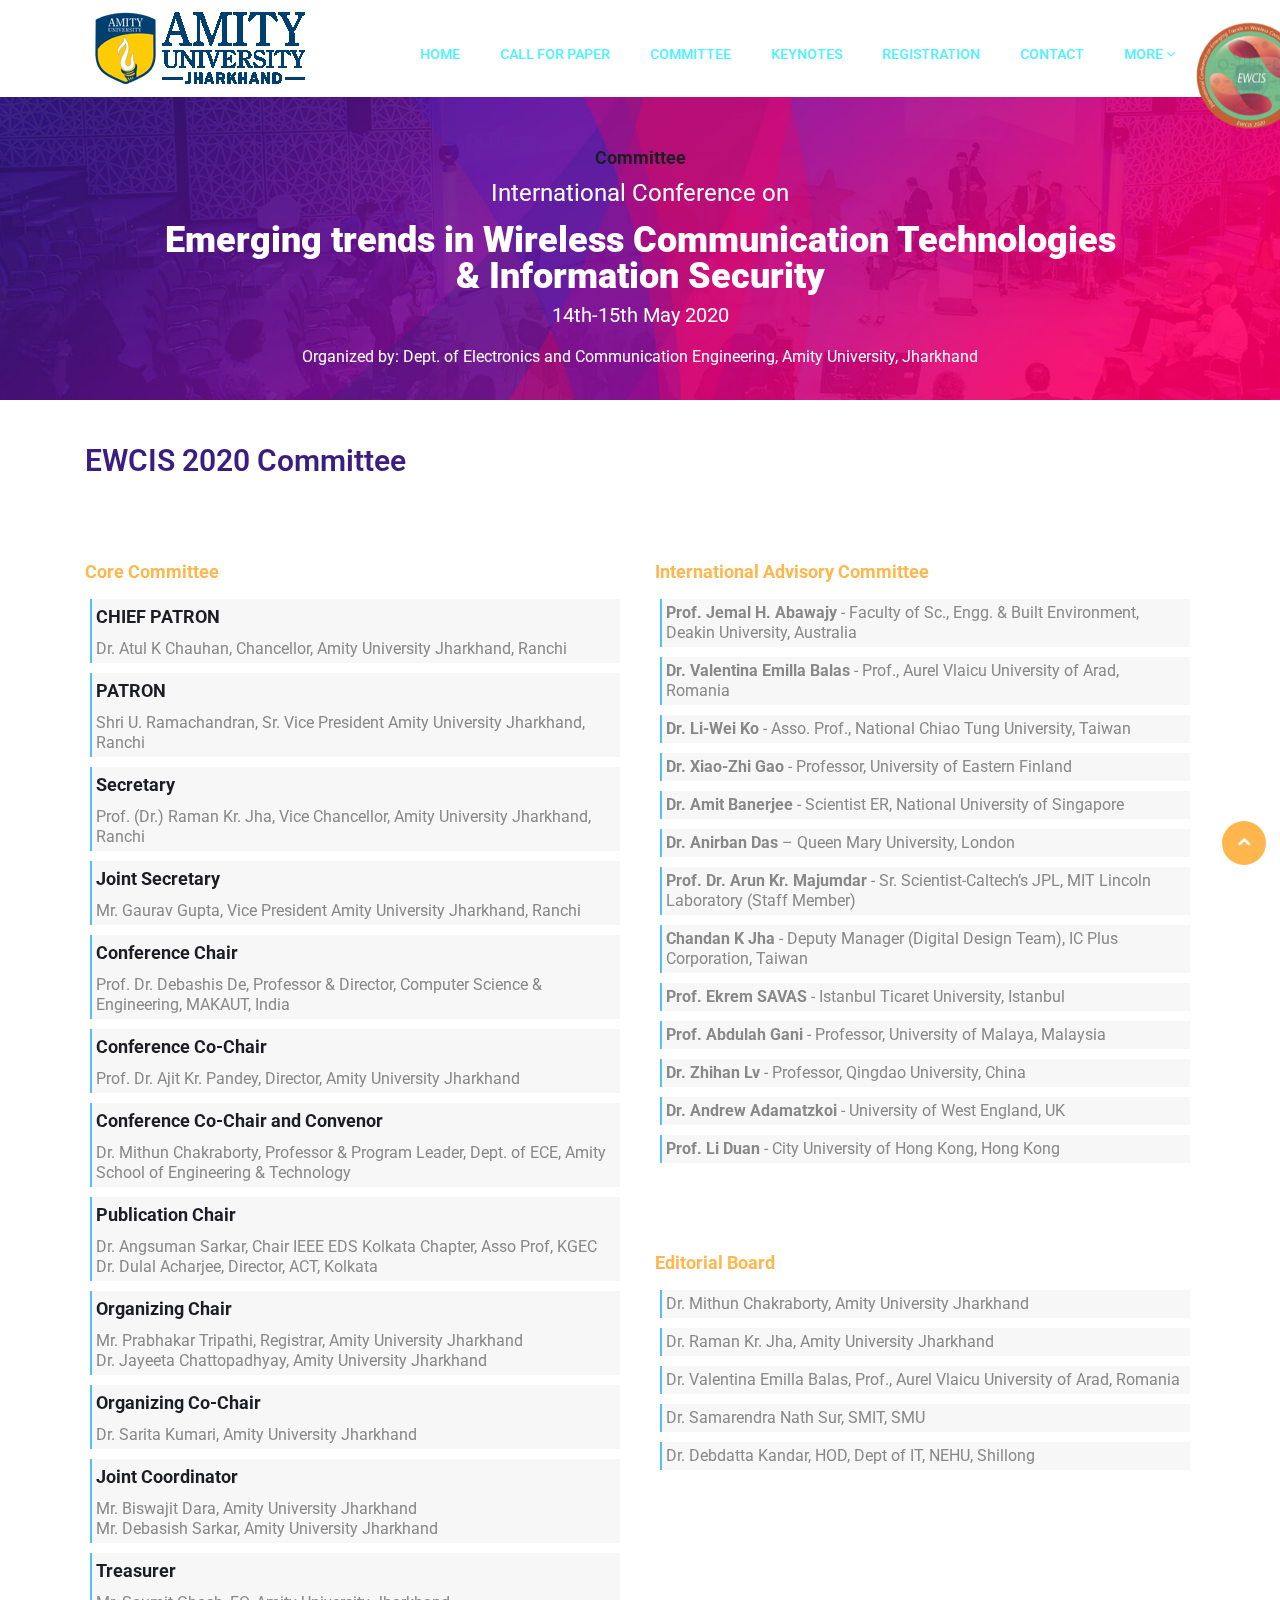
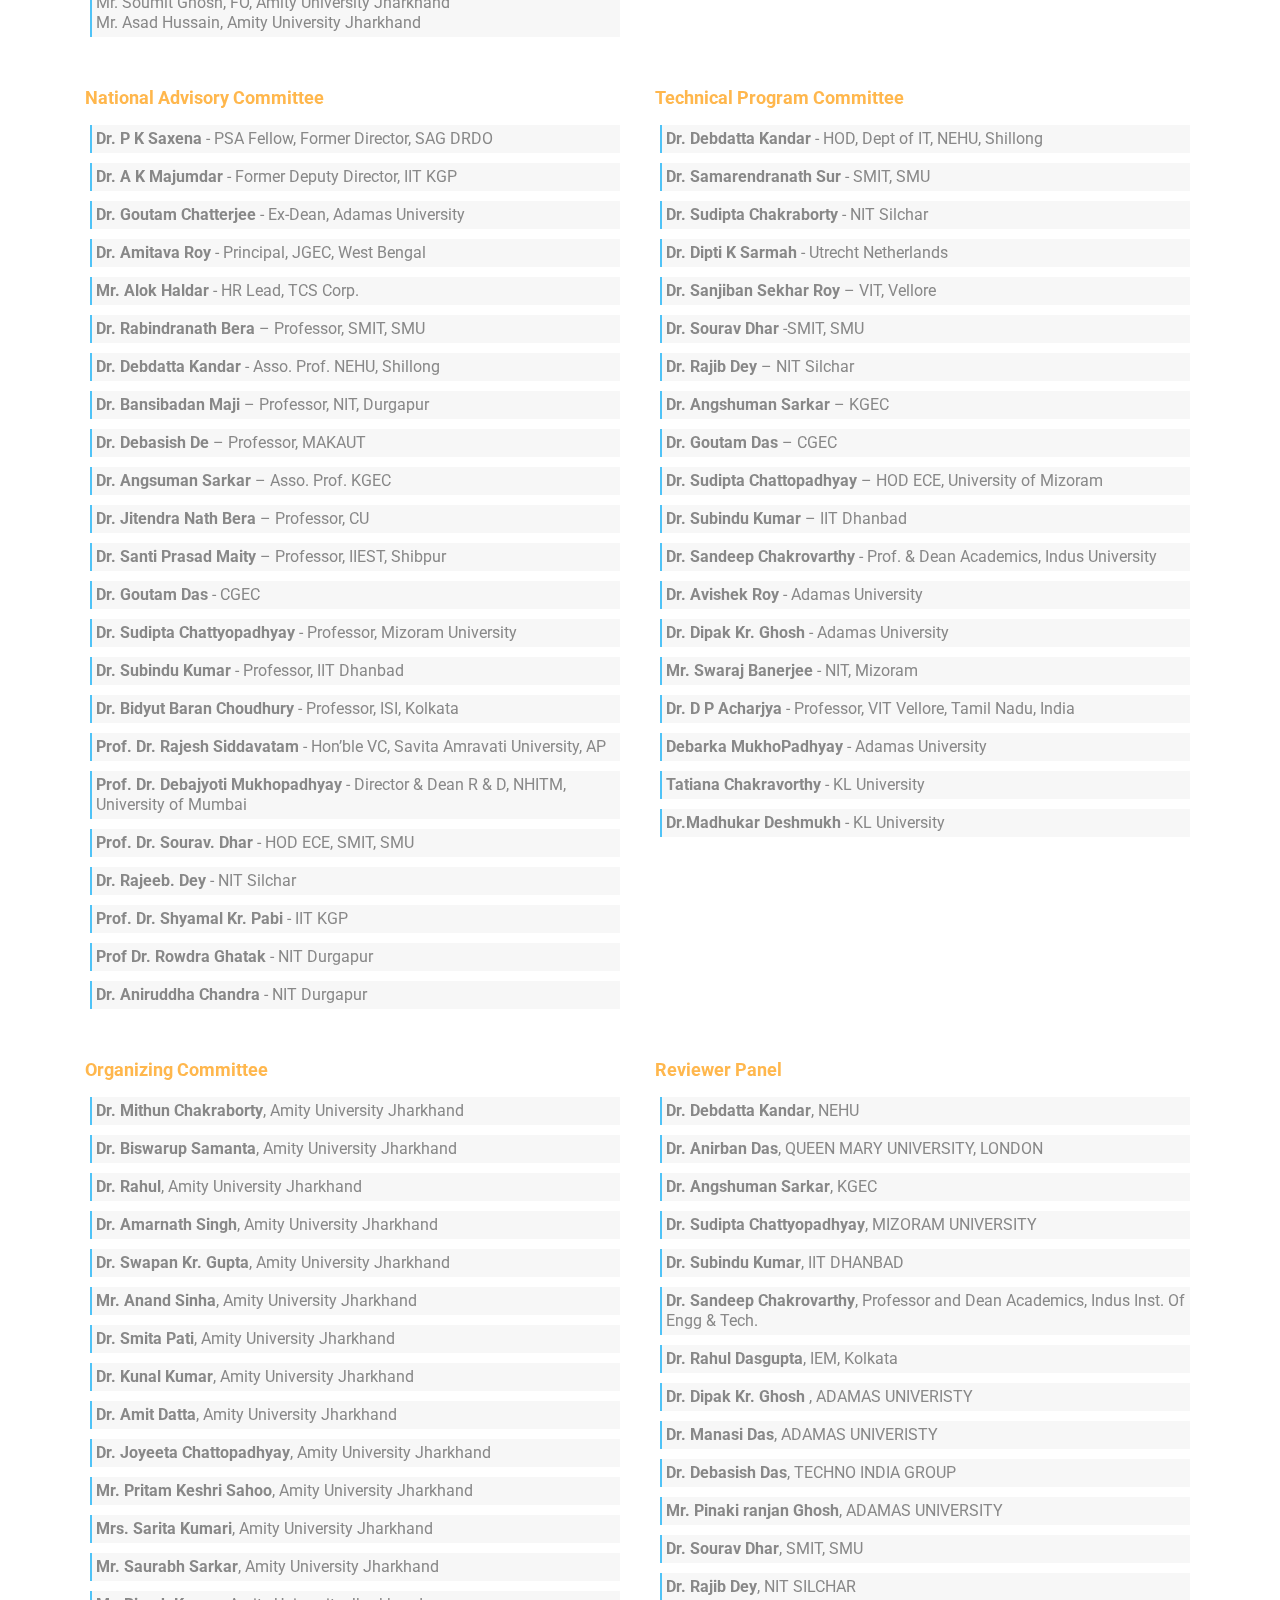
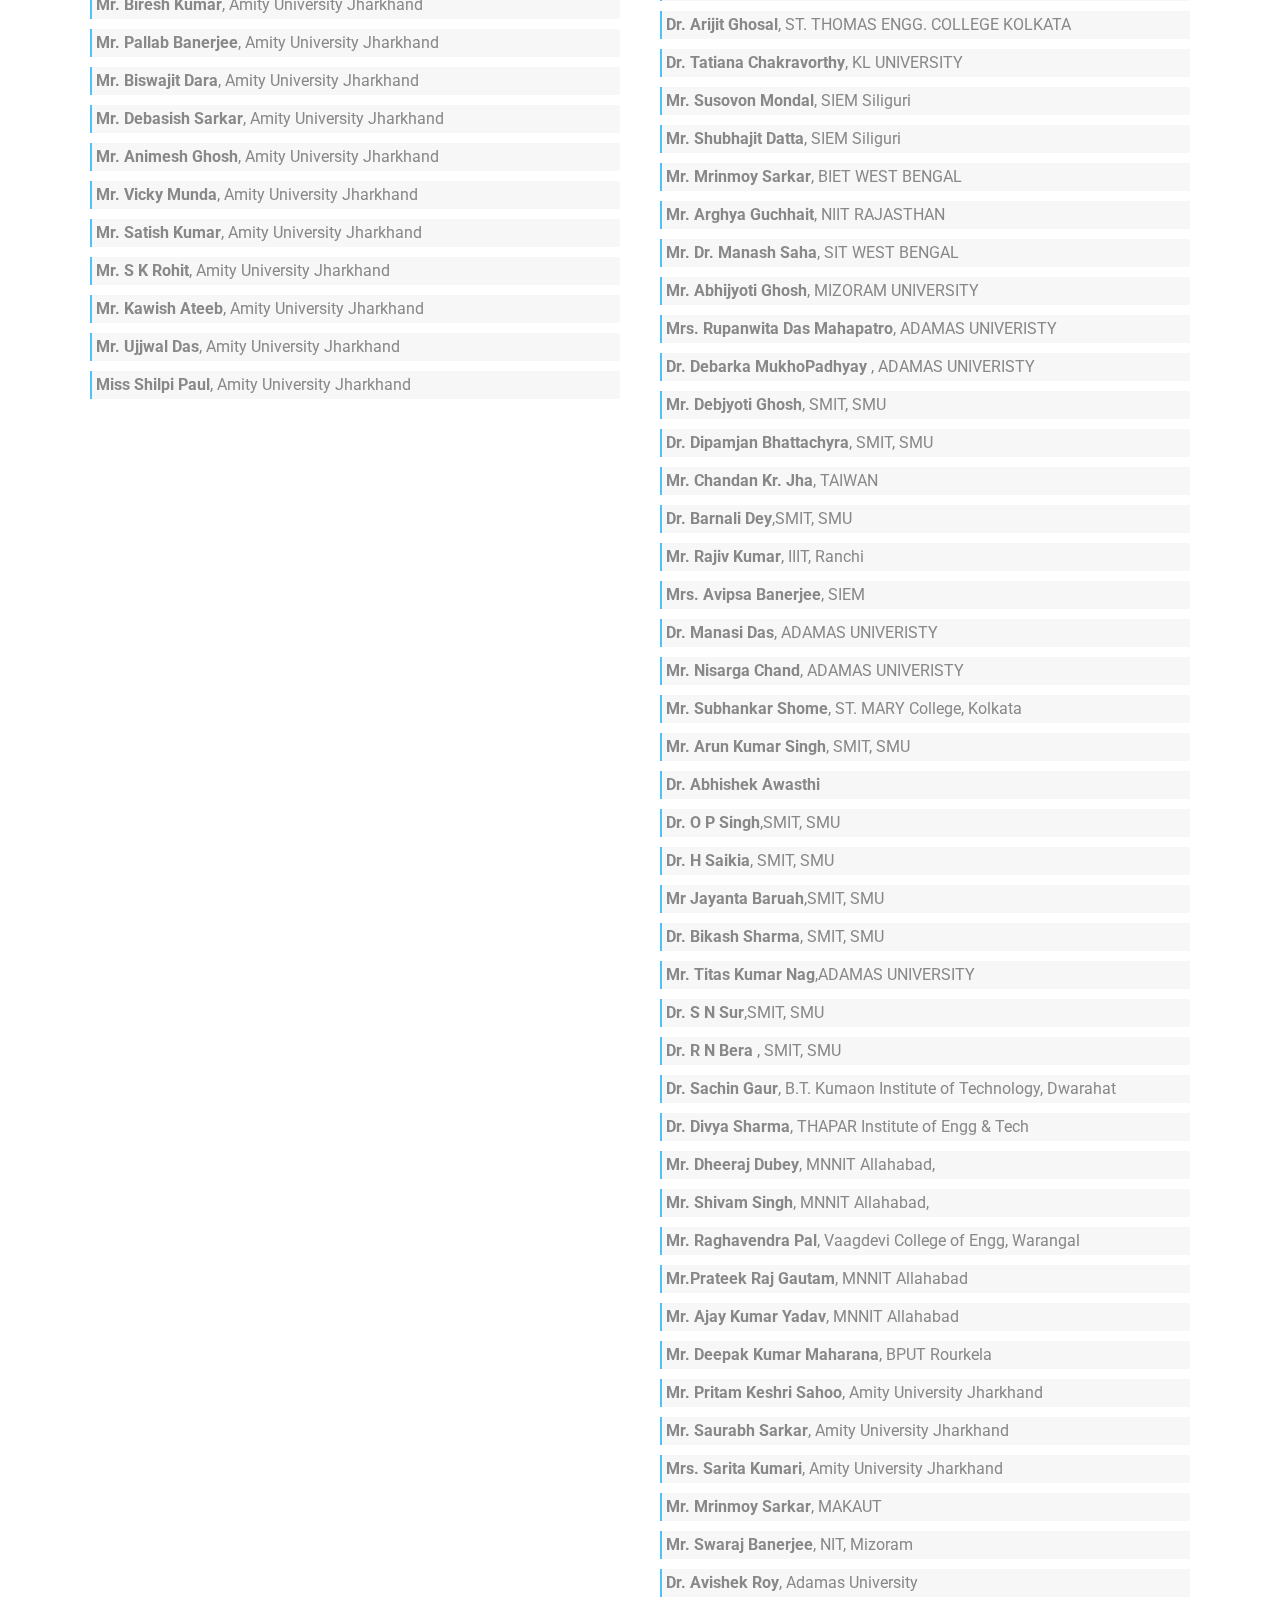
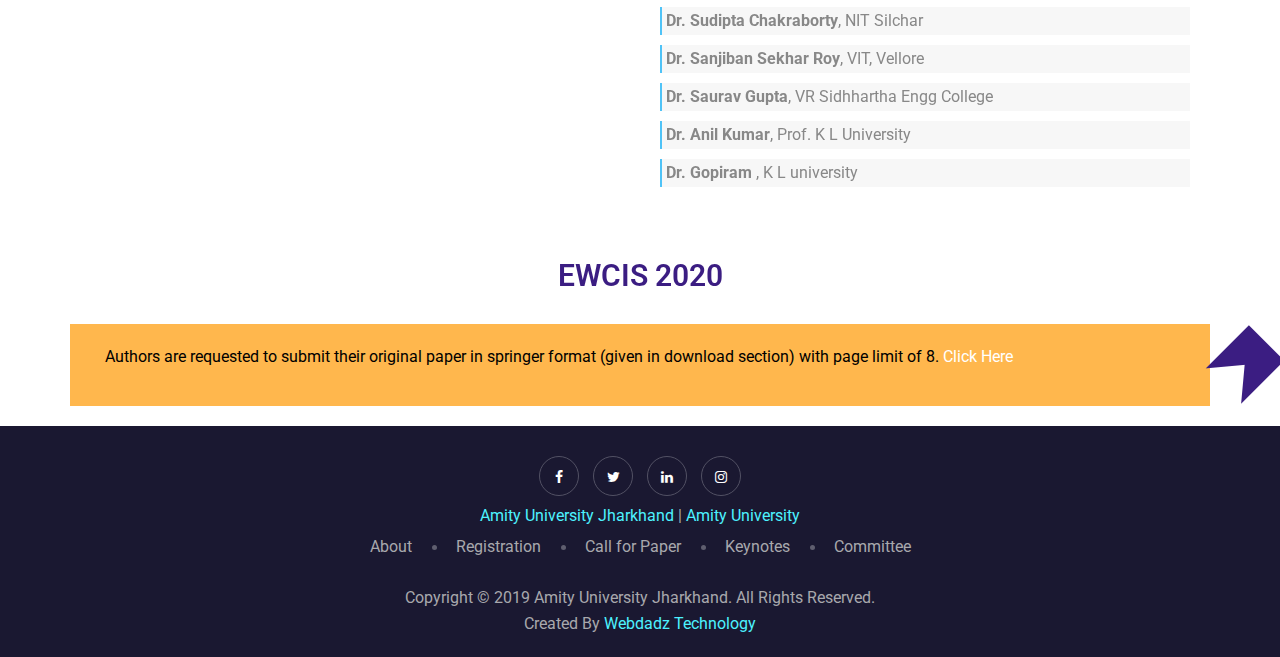
<file: committee.html>
<!DOCTYPE html>
<html lang="en">


<!-- Mirrored from ewcis.in/committee.php by HTTrack Website Copier/3.x [XR&CO'2014], Tue, 21 Jan 2020 04:57:25 GMT -->
<head>
   <!-- Basic Page Needs ================================================== -->
   <meta charset="utf-8">

   <!-- Mobile Specific Metas ================================================== -->
   <meta http-equiv="X-UA-Compatible" content="IE=edge">
   <meta name="viewport" content="width=device-width, initial-scale=1.0, user-scalable=0">

   <!-- Site Title -->
   <title>International Conference on Emerging trends in Wireless Communication Technologies & Information Security -EWCIS 2020</title>

   <link rel="shortcut icon" href="images/logos/favicon.png" />
   <link rel="apple-touch-icon" href="images/logos/favicon.png" />
      <!-- CSS
         ================================================== -->
   <!-- Bootstrap -->
   <link rel="stylesheet" href="css/bootstrap.min.css">

   <!-- FontAwesome -->
   <link rel="stylesheet" href="css/font-awesome.min.css">
   <!-- Animation -->
   <link rel="stylesheet" href="css/animate.css">
   <!-- magnific -->
   <link rel="stylesheet" href="css/magnific-popup.css">
   <!-- carousel -->
   <link rel="stylesheet" href="css/owl.carousel.min.css">
   <!-- isotop -->
   <link rel="stylesheet" href="css/isotop.css">
   <!-- ico fonts -->
   <link rel="stylesheet" href="css/xsIcon.css">
   <!-- Template styles-->
   <link rel="stylesheet" href="css/style.css">
   <!-- Responsive styles-->
   <link rel="stylesheet" href="css/responsive.css">



</head>

<body>
   <div class="body-inner">
      <!-- Header start -->
      <header id="header" class="header header-transparent nav-border">
         <div class="container">
            <nav class="navbar navbar-expand-lg navbar-light">
               <!-- logo-->
               <a class="navbar-brand" href="index-2.html">
                  <img src="images/logos/amity-logo.png" alt="" style="padding: 10px;">
               </a>
               <button class="navbar-toggler" type="button" data-toggle="collapse" data-target="#navbarNavDropdown"
                  aria-controls="navbarNavDropdown" aria-expanded="false" aria-label="Toggle navigation">
                  <span class="navbar-toggler-icon"><i class="icon icon-menu"></i></span>
               </button>
               <div class="collapse navbar-collapse" id="navbarNavDropdown">
                  <ul class="navbar-nav ml-auto">
                     <li class="dropdown nav-item active">
                        <a href="index-2.html" >Home</a>
                     </li>
                     <li class="dropdown nav-item active">
                        <a href="call-for-paper.html" >Call for Paper</a>
                     </li>
                     <li class="dropdown nav-item active">
                        <a href="committee.html" >Committee</a>
                     </li>
                     <li class="dropdown nav-item active">
                        <a href="keynotes.html">Keynotes</a>
                     </li>
                     <li class="dropdown nav-item active">
                        <a href="registration.html">Registration</a>
                     </li>
                     <li class="dropdown nav-item active">
                        <a href="contact.html">Contact</a>
                     </li>

                     <li class="dropdown nav-item">
                        <a href="#" class="" data-toggle="dropdown">More <i class="fa fa-angle-down"></i></a>
                        <ul class="dropdown-menu" role="menu">
                           <li><a href="about-us.html">About Us</a></li>
                            <li><a href="info-delegates.html">Info for Delegates</a></li>
                          <!--  <li><a href="#">Gallery</a></li> -->
                           <!-- <li><a href="faq.html">FAQ</a></li> -->
                          <!--  <li><a href="pricing.html">Pricing Table</a></li> -->
                           <li><a href="#">Sponsorship</a></li>
                           <li><a href="#">Venue</a></li>
                           <li><a href="#">Schedule List</a></li>
                           <!-- <li><a href="404.html">Erro Page</a></li> -->
                        </ul>
                     </li>
                     <li class="header-ticket nav-item">
                        <img src="images/logos/slider-conference-logo.png" width="110" height="120" style="margin-top: -12px;padding-bottom: 10px; position: absolute;">
                     </li>
                  </ul>
               </div>
            </nav>
         </div><!-- container end-->
      </header>      <!--/ Header end -->

      <div id="page-banner-area" class="page-banner-area" style="background-image:url(images/hero_area/banner_bg.jpg)">
         <!-- Subpage title start -->
         <div class="page-banner-title">
            <div class="text-center">
               <h4>Committee</h4>
               <p class="banner-info text-white" style="font-size: 24px">International Conference on</p>
               <h1 class="text-white">Emerging trends in Wireless Communication Technologies<br> & Information Security</h1>
               <p class="text-white" style="font-size: 20px">14th-15th May 2020</p>
               <p class="text-white" style="text-decoration: none">Organized by: Dept. of Electronics and Communication Engineering, Amity University, Jharkhand</p>
               <!-- <h5>About US</h5> -->
               <!-- <ol class="breadcrumb">
                  <li>
                     <a href="index.php">Home /</a>
                  </li>
                  <li>
                     About
                  </li>
               </ol> -->
            </div>
         </div><!-- Subpage title end -->
      </div><!-- Page Banner end -->

      <section class="ts-schedule" style="padding: 40px 0px 1px 0px;">
         <div class="container">
            <div class="row">
               <div class="col-lg-6">
                  <div class="ts-schedule-content">
                     <h2 class="column-title">
                        <!-- <span></span> -->
                        EWCIS 2020 Committee
                     </h2>
                  </div>
               </div>
            </div>
         </div>
      </section>
      <section class="ts-schedule">
         <div class="container">
            <div class="row">
               <div class="col-lg-6">
                  <div class="ts-schedule-content">
                    
                      <p>
                        <h4 style="color: #ffb74d">Core Committee</h4>
                        <ul style="list-style-type: none; padding: 5px">
                           <li class="commitee-list">
                              <h4>CHIEF PATRON</h4>
                              <span>Dr. Atul K Chauhan, Chancellor, Amity University Jharkhand, Ranchi</span>
                           </li>
                           <li class="commitee-list">
                              <h4>PATRON</h4>
                              Shri U. Ramachandran, Sr. Vice President Amity University Jharkhand, Ranchi
                             
                           </li>
                           <li class="commitee-list">
                              <h4>Secretary</h4>
                               Prof. (Dr.) Raman Kr. Jha, Vice Chancellor, Amity University Jharkhand, Ranchi
                           </li>
                            <li class="commitee-list">
                              <h4>Joint Secretary</h4>
                              Mr. Gaurav Gupta, Vice President Amity University Jharkhand, Ranchi
                           </li>
                            
                           <li class="commitee-list">
                              <h4>Conference Chair</h4>
                              Prof. Dr. Debashis De, Professor & Director, Computer Science & Engineering, MAKAUT, India
                           </li>
                           <li class="commitee-list">
                              <h4>Conference Co-Chair</h4>
                              Prof. Dr. Ajit Kr. Pandey, Director, Amity University Jharkhand
                           </li>
                           <li class="commitee-list">
                              <h4>Conference Co-Chair and Convenor</h4>
                              Dr. Mithun Chakraborty, Professor & Program Leader, Dept. of ECE, Amity School of Engineering & Technology
                           </li>
							<li class="commitee-list">
                              <h4>Publication Chair</h4>
                             Dr. Angsuman Sarkar, Chair IEEE EDS Kolkata Chapter, Asso Prof, KGEC<br>
							   Dr. Dulal Acharjee, Director, ACT, Kolkata
                           </li>
                           <li class="commitee-list">
                              <h4>Organizing Chair</h4>
                              Mr. Prabhakar Tripathi, Registrar, Amity University Jharkhand<br>
							   Dr. Jayeeta Chattopadhyay, Amity University Jharkhand
                           </li>
							<li class="commitee-list">
                              <h4>Organizing Co-Chair</h4>
                              Dr. Sarita Kumari, Amity University Jharkhand
                           </li>
                           <li class="commitee-list">
                              <h4>Joint Coordinator</h4>
                              Mr. Biswajit Dara, Amity University Jharkhand<br>
                              Mr. Debasish Sarkar, Amity University Jharkhand
                           </li>
                           <li class="commitee-list">
                              <h4>Treasurer</h4>
                              Mr. Soumit Ghosh, FO, Amity University Jharkhand <br>
							   Mr. Asad Hussain, Amity University Jharkhand
                           </li>

                        </ul>
                     </p>
                     <!--<p>
                        
                          <h4 style="color: #ffb74d">Editorial Board</h4>
                        <ul style="list-style-type: none;  padding: 20px">
                           <li  class="commitee-list">Dr. Mithun Chakraborty, Amity University Jharkhand</li>
                           <li  class="commitee-list">Dr. Raman Kr. Jha, Amity University Jharkhand</li>
                            <li  class="commitee-list">Dr. Valentina Emilla Balas, Prof., Aurel Vlaicu University of Arad, Romania </li>
                           <li  class="commitee-list">Dr. Samarendra Nath Sur, SMIT, SMU</li>
                           <li  class="commitee-list">Dr. Debdatta Kandar, NEHU</li>

                        </ul> 
                     </p> -->
                  </div>
               </div><!-- col end-->

               <div class="col-lg-6">
                  <div class="ts-schedule-content">
                     <p>
                        <h4 style="color: #ffb74d">International Advisory Committee</h4>
                        <ul style="list-style-type: none; padding: 5px ">

							<li class="commitee-list"><b>Prof. Jemal H. Abawajy</b> - Faculty of Sc., Engg. & Built Environment, Deakin University, Australia</li>
							<li  class="commitee-list"><b>Dr. Valentina Emilla Balas</b> - Prof., Aurel Vlaicu University of Arad, Romania </li>
							<li class="commitee-list"><b> Dr. Li-Wei Ko</b> - Asso. Prof., National Chiao Tung University, Taiwan </li>
                           <li class="commitee-list"><b>Dr. Xiao-Zhi Gao</b> - Professor, University of Eastern Finland</li>
                           <li class="commitee-list"><b>Dr. Amit Banerjee</b> - Scientist ER, National University of Singapore</li>
                           <li class="commitee-list"><b>Dr. Anirban Das</b> – Queen Mary University, London</li>
                           <li class="commitee-list"><b>Prof. Dr. Arun Kr. Majumdar</b> - Sr. Scientist-Caltech’s JPL, MIT Lincoln Laboratory (Staff Member)</li>
							<li class="commitee-list"><b>Chandan K Jha</b> - Deputy Manager (Digital Design Team), IC Plus Corporation, Taiwan</li>
							<li class="commitee-list"><b>Prof. Ekrem SAVAS</b> - Istanbul Ticaret University, Istanbul</li>
							<li class="commitee-list"><b>Prof. Abdulah Gani</b> - Professor, University of Malaya, Malaysia</li>
							<li class="commitee-list"><b>Dr. Zhihan Lv</b> - Professor, Qingdao University, China</li>
							<li class="commitee-list"><b>Dr. Andrew Adamatzkoi</b> - University of West England, UK</li>
							<li class="commitee-list"><b>Prof. Li Duan</b> - City University of Hong Kong, Hong Kong</li>
 </ul>
                     </p>
                     <p>
                        
                        <h4 style="color: #ffb74d;margin-top: 71px;">Editorial Board</h4>
                        <ul style="list-style-type: none;  padding: 5px">
                           <li  class="commitee-list">Dr. Mithun Chakraborty, Amity University Jharkhand</li>
                           <li  class="commitee-list">Dr. Raman Kr. Jha, Amity University Jharkhand</li>
                            <li  class="commitee-list">Dr. Valentina Emilla Balas, Prof., Aurel Vlaicu University of Arad, Romania </li>
                           <li  class="commitee-list">Dr. Samarendra Nath Sur, SMIT, SMU</li>
                           <li  class="commitee-list">Dr. Debdatta Kandar, HOD, Dept of IT, NEHU, Shillong</li>

                        </ul>
                     </p>
                  </div>
               </div><!-- col end-->

            </div><!-- row end-->
            <div class="row">
               <div class="col-lg-6">
                  <div class="ts-schedule-content">
                     <p>
                        <h4 style="color: #ffb74d">National Advisory Committee</h4>
                        <ul style="list-style-type: none;  padding: 5px">
                           
                           <li class="commitee-list"><b>Dr. P K Saxena</b> -  PSA Fellow, Former Director, SAG DRDO </li>
							<li class="commitee-list"><b>Dr. A K Majumdar</b> - Former Deputy Director, IIT KGP </li>
                           <li class="commitee-list"><b>Dr. Goutam Chatterjee</b> - Ex-Dean, Adamas University</li>
                           <li class="commitee-list"><b>Dr. Amitava Roy</b> - Principal, JGEC, West Bengal</li>
							<li class="commitee-list"><b>Mr. Alok Haldar</b> - HR Lead, TCS Corp.</li>
                           <li class="commitee-list"><b>Dr. Rabindranath Bera</b> – Professor, SMIT, SMU</li>
                           <li class="commitee-list"><b>Dr. Debdatta Kandar</b> - Asso. Prof. NEHU, Shillong</li>
                           <li class="commitee-list"><b>Dr. Bansibadan Maji</b> – Professor, NIT, Durgapur</li>
                           <li class="commitee-list"><b>Dr. Debasish De</b> – Professor, MAKAUT</li>
                           <li class="commitee-list"><b>Dr. Angsuman Sarkar</b> – Asso. Prof. KGEC</li>
                           <li class="commitee-list"><b>Dr. Jitendra Nath Bera</b> –  Professor, CU</li>
                           <li class="commitee-list"><b>Dr. Santi Prasad Maity</b> – Professor, IIEST, Shibpur</li>
                           <li class="commitee-list"><b>Dr. Goutam Das</b> -  CGEC</li>
                           <li class="commitee-list"><b>Dr. Sudipta Chattyopadhyay</b> - Professor, Mizoram University</li>
                           <li class="commitee-list"><b>Dr. Subindu Kumar</b> - Professor, IIT Dhanbad</li>
                           <li class="commitee-list"><b>Dr. Bidyut Baran Choudhury</b> - Professor, ISI, Kolkata</li>
                           <li class="commitee-list"><b>Prof. Dr. Rajesh Siddavatam</b> - Hon’ble VC, Savita Amravati University, AP</li>
                           <li class="commitee-list"><b>Prof. Dr. Debajyoti Mukhopadhyay</b> - Director & Dean R & D, NHITM, University of Mumbai</li>
                           <li class="commitee-list"><b>Prof. Dr. Sourav. Dhar </b> - HOD ECE, SMIT, SMU</li>
                           <li class="commitee-list"><b>Dr. Rajeeb. Dey</b> - NIT Silchar</li>
                           <li class="commitee-list"><b>Prof. Dr. Shyamal Kr. Pabi</b> - IIT KGP</li>
                           <li class="commitee-list"><b>Prof Dr. Rowdra Ghatak</b> - NIT Durgapur</li>
							<li class="commitee-list"><b>Dr. Aniruddha Chandra</b> - NIT Durgapur</li>

                        </ul>
                     </p>
                  </div>
               </div><!-- col end-->
               <div class="col-lg-6">
                  <div class="ts-schedule-content">
                     <p>
                        <h4 style="color: #ffb74d">Technical Program Committee</h4>
                        <ul style="list-style-type: none;  padding: 5px">

                           <li class="commitee-list"><b>Dr. Debdatta Kandar</b> - HOD, Dept of IT, NEHU, Shillong</li>
                           <li class="commitee-list"><b>Dr. Samarendranath Sur</b> -  SMIT, SMU</li>
                           <li class="commitee-list"><b>Dr. Sudipta Chakraborty</b> -  NIT Silchar</li>
							<li class="commitee-list"><b>Dr. Dipti K Sarmah</b> -  Utrecht Netherlands</li>
                           <li class="commitee-list"><b>Dr. Sanjiban Sekhar Roy</b> – VIT, Vellore</li>
                           <li class="commitee-list"><b>Dr. Sourav Dhar</b> -SMIT, SMU</li>
                           <li class="commitee-list"><b>Dr. Rajib Dey</b> –  NIT Silchar</li>
                           <li class="commitee-list"><b>Dr. Angshuman Sarkar</b> – KGEC</li>
                           <li class="commitee-list"><b>Dr. Goutam Das</b> – CGEC</li>
                           <li class="commitee-list"><b>Dr. Sudipta Chattopadhyay</b> – HOD ECE, University of Mizoram</li>
                            <li class="commitee-list"><b>Dr. Subindu Kumar</b> –  IIT Dhanbad</li>
                           <li class="commitee-list"><b>Dr. Sandeep Chakrovarthy</b> - Prof. & Dean Academics, Indus University </li>
                           <li class="commitee-list"><b>Dr. Avishek Roy</b> - Adamas University</li>
                           <li class="commitee-list"><b>Dr. Dipak Kr. Ghosh</b> -  Adamas University</li>
                           <li class="commitee-list"><b>Mr. Swaraj Banerjee</b> - NIT, Mizoram</li>
                           <li class="commitee-list"><b>Dr. D P Acharjya</b> - Professor, VIT Vellore, Tamil Nadu, India</li>
                           <li class="commitee-list"><b>Debarka  MukhoPadhyay</b> -  Adamas University</li>
                           <li class="commitee-list"><b>Tatiana Chakravorthy</b> - KL University</li>
                           <li class="commitee-list"><b>Dr.Madhukar Deshmukh</b> - KL University</li>

                        </ul>
                     </p>
                  </div>
               </div><!-- col end-->
            </div><!-- row end-->

            <div class="row">
               
            </div><!-- row end-->

            <div class="row">
               <div class="col-lg-6">
                  <div class="ts-schedule-content">
                     <p>
                        <h4 style="color: #ffb74d">Organizing Committee</h4>
                        <ul style="list-style-type: none;  padding: 5px">

                           <li class="commitee-list"><b>Dr. Mithun Chakraborty</b>, Amity University Jharkhand</li>
                           <li class="commitee-list"><b>Dr. Biswarup Samanta</b>, Amity University Jharkhand</li>
                           <li class="commitee-list"><b>Dr. Rahul</b>, Amity University Jharkhand</li>
                           <li class="commitee-list"><b>Dr. Amarnath Singh</b>, Amity University Jharkhand</li>
                           <li class="commitee-list"><b>Dr. Swapan Kr. Gupta</b>, Amity University Jharkhand</li>
                           <li class="commitee-list"><b>Mr. Anand Sinha</b>, Amity University Jharkhand</li>
                           <li class="commitee-list"><b>Dr. Smita Pati</b>, Amity University Jharkhand</li>
                           
                           <li class="commitee-list"><b>Dr. Kunal Kumar</b>, Amity University Jharkhand</li>
                           <li class="commitee-list"><b>Dr. Amit Datta</b>, Amity University Jharkhand</li>
                           <li class="commitee-list"><b>Dr. Joyeeta Chattopadhyay</b>, Amity University Jharkhand</li>
                           <li class="commitee-list"><b>Mr. Pritam Keshri Sahoo</b>, Amity University Jharkhand</li>
                           <li class="commitee-list"><b>Mrs. Sarita Kumari</b>, Amity University Jharkhand</li>
                           <li class="commitee-list"><b>Mr. Saurabh Sarkar</b>, Amity University Jharkhand</li>
                           <li class="commitee-list"><b>Mr. Biresh Kumar</b>, Amity University Jharkhand</li>
                           <li class="commitee-list"><b>Mr. Pallab Banerjee</b>, Amity University Jharkhand</li>
                           <li class="commitee-list"><b>Mr. Biswajit Dara</b>, Amity University Jharkhand</li>
                           <li class="commitee-list"><b>Mr. Debasish Sarkar</b>, Amity University Jharkhand</li>
                           <li class="commitee-list"><b>Mr. Animesh Ghosh</b>, Amity University Jharkhand</li>
							<li class="commitee-list"><b>Mr. Vicky Munda</b>, Amity University Jharkhand</li>
                           <li class="commitee-list"><b>Mr. Satish Kumar</b>, Amity University Jharkhand</li>
                           <li class="commitee-list"><b>Mr. S K Rohit</b>, Amity University Jharkhand</li>
                           <li class="commitee-list"><b>Mr. Kawish Ateeb</b>, Amity University Jharkhand</li>
                           <li class="commitee-list"><b>Mr. Ujjwal Das</b>, Amity University Jharkhand</li>
							<li class="commitee-list"><b>Miss Shilpi Paul</b>, Amity University Jharkhand</li>
							
                           
                        </ul>
                     </p>
                  </div>
               </div><!-- col end-->

               <div class="col-lg-6">
                  <div class="ts-schedule-content">
                     <p>
                        <h4 style="color: #ffb74d">Reviewer Panel</h4>
                        <ul style="list-style-type: none;  padding: 5px">

                           <li class="commitee-list"><b>Dr. Debdatta Kandar</b>, NEHU</li>
                           <li class="commitee-list"><b>Dr. Anirban Das</b>, QUEEN MARY UNIVERSITY, LONDON</li>
                           <li class="commitee-list"><b>Dr. Angshuman Sarkar</b>, KGEC</li>
                           <li class="commitee-list"><b>Dr. Sudipta Chattyopadhyay</b>, MIZORAM UNIVERSITY</li>
                           <li class="commitee-list"><b>Dr. Subindu Kumar</b>, IIT DHANBAD</li>
                           <li class="commitee-list"><b>Dr. Sandeep Chakrovarthy</b>, Professor and Dean Academics, Indus Inst. Of Engg & Tech.</li>
                           <li class="commitee-list"><b>Dr. Rahul Dasgupta</b>, IEM, Kolkata</li>
                           
                           <li class="commitee-list"><b>Dr. Dipak Kr. Ghosh </b>, ADAMAS UNIVERISTY </li>
                           <li class="commitee-list"><b>Dr. Manasi Das</b>, ADAMAS UNIVERISTY</li>
                           <li class="commitee-list"><b>Dr. Debasish Das</b>, TECHNO INDIA GROUP</li>
                           <li class="commitee-list"><b>Mr. Pinaki ranjan Ghosh</b>, ADAMAS UNIVERSITY</li>
                           <li class="commitee-list"><b>Dr. Sourav Dhar</b>, SMIT, SMU</li>
                           <li class="commitee-list"><b>Dr. Rajib Dey</b>, NIT SILCHAR</li>
                           <li class="commitee-list"><b>Dr. Arijit Ghosal</b>, ST. THOMAS ENGG. COLLEGE KOLKATA</li>
                           <li class="commitee-list"><b>Dr. Tatiana Chakravorthy</b>, KL UNIVERSITY</li>
                           <li class="commitee-list"><b>Mr. Susovon Mondal</b>, SIEM Siliguri</li>
                           <li class="commitee-list"><b>Mr. Shubhajit Datta</b>, SIEM Siliguri</li>
                           <li class="commitee-list"><b>Mr. Mrinmoy Sarkar</b>, BIET WEST BENGAL</li>
                           <li class="commitee-list"><b>Mr. Arghya Guchhait</b>, NIIT RAJASTHAN</li>
                           <li class="commitee-list"><b>Mr. Dr. Manash Saha</b>, SIT WEST BENGAL</li>
                           <li class="commitee-list"><b>Mr. Abhijyoti Ghosh</b>, MIZORAM UNIVERSITY</li>

                           <li class="commitee-list"><b>Mrs. Rupanwita Das Mahapatro</b>, ADAMAS UNIVERISTY </li>
                           <li class="commitee-list"><b>Dr. Debarka  MukhoPadhyay </b>, ADAMAS UNIVERISTY</li>
                           <li class="commitee-list"><b>Mr. Debjyoti Ghosh</b>, SMIT, SMU</li>
                           <li class="commitee-list"><b>Dr. Dipamjan Bhattachyra</b>, SMIT, SMU</li>
                           <li class="commitee-list"><b>Mr. Chandan Kr. Jha</b>, TAIWAN</li>
                           <li class="commitee-list"><b>Dr. Barnali Dey</b>,SMIT, SMU</li>
                           <li class="commitee-list"><b>Mr. Rajiv Kumar</b>, IIIT, Ranchi</li>
                           <li class="commitee-list"><b>Mrs. Avipsa Banerjee</b>, SIEM</li>
                           <li class="commitee-list"><b>Dr. Manasi Das</b>, ADAMAS UNIVERISTY </li>
                           <li class="commitee-list"><b>Mr. Nisarga Chand</b>, ADAMAS UNIVERISTY</li>
                           
                           <li class="commitee-list"><b>Mr. Subhankar Shome</b>, ST. MARY College, Kolkata</li>
                           <li class="commitee-list"><b>Mr. Arun Kumar Singh</b>, SMIT, SMU</li>
                           <li class="commitee-list"><b>Dr. Abhishek Awasthi </b></li>
                           <li class="commitee-list"><b>Dr. O P Singh</b>,SMIT, SMU</li>
                           <li class="commitee-list"><b>Dr. H Saikia</b>, SMIT, SMU</li>
                           <li class="commitee-list"><b>Mr Jayanta Baruah</b>,SMIT, SMU</li>
                           <li class="commitee-list"><b>Dr. Bikash Sharma</b>, SMIT, SMU</li>
                           <li class="commitee-list"><b>Mr. Titas Kumar Nag</b>,ADAMAS UNIVERSITY</li>
                           <li class="commitee-list"><b>Dr. S N Sur</b>,SMIT, SMU</li>
                           <li class="commitee-list"><b>Dr. R N Bera </b>, SMIT, SMU</li>

                           <li class="commitee-list"><b>Dr. Sachin Gaur</b>, B.T. Kumaon Institute of Technology, Dwarahat</li>
                           <li class="commitee-list"><b>Dr. Divya Sharma</b>, THAPAR Institute of Engg & Tech</li>
                           <li class="commitee-list"><b>Mr. Dheeraj Dubey</b>, MNNIT Allahabad,</li>
                            <li class="commitee-list"><b>Mr. Shivam Singh</b>, MNNIT Allahabad,</li>
                           <li class="commitee-list"><b>Mr. Raghavendra Pal</b>, Vaagdevi College of Engg, Warangal</li>
                           <li class="commitee-list"><b>Mr.Prateek Raj Gautam</b>, MNNIT Allahabad</li>
                           <li class="commitee-list"><b>Mr. Ajay Kumar Yadav</b>, MNNIT Allahabad</li>
                           <li class="commitee-list"><b>Mr. Deepak Kumar Maharana</b>, BPUT Rourkela</li>
                           <li class="commitee-list"><b>Mr. Pritam Keshri Sahoo</b>, Amity University Jharkhand</li>
                           <li class="commitee-list"><b>Mr. Saurabh Sarkar</b>, Amity University Jharkhand</li>
                           <li class="commitee-list"><b>Mrs. Sarita Kumari</b>, Amity University Jharkhand</li>
                           <li class="commitee-list"><b>Mr. Mrinmoy Sarkar</b>, MAKAUT</li>

                           <li class="commitee-list"><b>Mr. Swaraj Banerjee</b>, NIT, Mizoram</li>
                           <li class="commitee-list"><b>Dr. Avishek Roy</b>, Adamas University</li>
                           <li class="commitee-list"><b>Dr. Sudipta Chakraborty</b>, NIT Silchar</li>
                           <li class="commitee-list"><b>Dr. Sanjiban Sekhar Roy</b>, VIT, Vellore</li>
                           <li class="commitee-list"><b>Dr. Saurav Gupta</b>, VR Sidhhartha Engg College</li>
                           <li class="commitee-list"><b>Dr. Anil Kumar</b>, Prof. K L University</li>
                           <li class="commitee-list"><b>Dr. Gopiram </b>, K L university</li>
                           
                        </ul>
                     </p>
                  </div>
               </div><!-- col end-->
            
            </div><!-- row end-->
         </div><!-- container end-->
      </section>


      <!-- Notice -->

      <section class="ts-contact">
         <div class="container">
            <div class="row">
               <div class="col-lg-8 mx-auto">
                  <h2 class="section-title text-center">
                     EWCIS 2020
                  </h2>
               </div><!-- col end-->
            </div>
            <div class="row">
               <div class="col-lg-12" style="background: #ffb74d">
                  <p style="padding: 20px; color: #000">Authors are requested to submit their original paper in springer format (given in download section) with page limit of 8. <a href="download/Springer_Paper_Format_Doc.docx" style="color:#fff">Click Here</a></p>
               </div><!-- col end-->

            </div><!-- row end-->
         </div><!-- container end-->
         <div class="speaker-shap">
               <img class="shap2" src="images/shap/home_schedule_memphis1.png" alt="">
            </div>
      </section>
      <!-- Notice -->

      <!-- Download Section-->


      <!-- Schedule starts-->
         <!-- <section class="ts-schedule">
         <div class="container">
            <div class="row">
               <div class="col-lg-8 mx-auto">
                  <h2 class="section-title">
                     <span>Schedule Details</span>
                     Event Schedules
                  </h2>
                  <div class="ts-schedule-nav">
                     <ul class="nav nav-tabs justify-content-center" role="tablist">
                        <li class="nav-item">
                           <a class="active" title="Click Me" href="#date1" role="tab" data-toggle="tab">
                              <h3>19th March 2020</h3>
                              <span>Thursday</span>
                            </a>
                        </li>
                        <li class="nav-item">
                           <a class="" href="#date2" title="Click Me" role="tab" data-toggle="tab"> <h3>20th March 2020</h3>
                               <span>Friday</span>
                           </a>
                        </li>
                     </ul>
                  </div>
               </div>

            </div>
            <div class="row">
               <div class="col-lg-12">
                  <div class="tab-content schedule-tabs schedule-tabs-item">
                     <div role="tabpanel" class="tab-pane active" id="date1">
                        <div class="row">
                           <div class="col-lg-6">
                              <div class="schedule-listing-item schedule-left">
                                 <img class="schedule-slot-speakers" src="images/speakers/speaker1.jpg" alt="">
                                 <span class="schedule-slot-time">10.30 - 11.30 AM</span>
                                 <h3 class="schedule-slot-title">Marketing Matters</h3>
                                 <h4 class="schedule-slot-name">@ Henrikon Rebecca</h4>
                                 <p>
                                    How you transform your business technolog consumer habits industry dynamics change
                                    Find out from those leading the charge How you
                                 </p>
                              </div>
                           </div>
                           <div class="col-lg-6">
                              <div class="schedule-listing-item schedule-right">
                                    <img class="schedule-slot-speakers" src="images/speakers/speaker2.jpg" alt="">
                                 <span class="schedule-slot-time">11.30 - 12.30 PM</span>
                                 <h3 class="schedule-slot-title">Reinventing Experiences</h3>
                                 <h4 class="schedule-slot-name">@ Johnsson Agaton</h4>
                                 <p>
                                    How you transform your business technolog consumer habits industry dynamics change
                                    Find out from those leading the charge How you
                                 </p>
                              </div>
                           </div>
                           <div class="col-lg-6">
                              <div class="schedule-listing-item schedule-left">
                                    <img class="schedule-slot-speakers" src="images/speakers/speaker3.jpg" alt="">
                                 <span class="schedule-slot-time">12.30 - 01.30 PM</span>
                                 <h3 class="schedule-slot-title">Cultures of Creativity</h3>
                                 <h4 class="schedule-slot-name">@ Lundryn Melisa</h4>
                                 <p>
                                    How you transform your business technolog consumer habits industry dynamics change
                                    Find out from those leading the charge How you
                                 </p>
                              </div>
                           </div>
                           <div class="col-lg-6">
                              <div class="schedule-listing-item schedule-right">
                                    <img class="schedule-slot-speakers" src="images/speakers/speaker4.jpg" alt="">
                                 <span class="schedule-slot-time">01.30 - 02.30 PM</span>
                                 <h3 class="schedule-slot-title">Human Centered Design</h3>
                                 <h4 class="schedule-slot-name">@ Fredric Martinsson</h4>
                                 <p>
                                    How you transform your business technolog consumer habits industry dynamics change
                                    Find out from those leading the charge How you
                                 </p>
                              </div>
                           </div>
                        </div>
                        <div class="schedule-listing-btn">
                           <a href="#" class="btn">More Details</a>
                        </div>
                     </div>

                     <div role="tabpanel" class="tab-pane" id="date2">
                        <div class="row">
                           <div class="col-lg-6">
                              <div class="schedule-listing-item schedule-left">
                                    <img class="schedule-slot-speakers" src="images/speakers/speaker5.jpg" alt="">
                                 <span class="schedule-slot-time">02.30 - 03.30 PM</span>
                                 <h3 class="schedule-slot-title">Marketing Matters</h3>
                                 <h4 class="schedule-slot-name">@ Rebecca Henrikon</h4>
                                 <p>
                                    How you transform your business technolog consumer habits industry dynamics change
                                    Find out from those leading the charge How you
                                 </p>
                              </div>
                           </div>
                           <div class="col-lg-6">
                              <div class="schedule-listing-item schedule-right">
                                    <img class="schedule-slot-speakers" src="images/speakers/speaker6.jpg" alt="">
                                 <span class="schedule-slot-time">03.30 - 04.30 PM</span>
                                 <h3 class="schedule-slot-title">Reinventing Experiences</h3>
                                 <h4 class="schedule-slot-name">@ Hall Building</h4>
                                 <p>
                                    How you transform your business technolog consumer habits industry dynamics change
                                    Find out from those leading the charge How you
                                 </p>
                              </div>
                           </div>
                           <div class="col-lg-6">
                              <div class="schedule-listing-item schedule-left">
                                    <img class="schedule-slot-speakers" src="images/speakers/speaker7.jpg" alt="">
                                 <span class="schedule-slot-time">04.30 - 05.30 PM</span>
                                 <h3 class="schedule-slot-title">Cultures of Creativity</h3>
                                 <h4 class="schedule-slot-name">@ Hall Building</h4>
                                 <p>
                                    How you transform your business technolog consumer habits industry dynamics change
                                    Find out from those leading the charge How you
                                 </p>
                              </div>
                           </div>
                           <div class="col-lg-6">
                              <div class="schedule-listing-item schedule-right">
                                    <img class="schedule-slot-speakers" src="images/speakers/speaker8.jpg" alt="">
                                 <span class="schedule-slot-time">05.30 - 06.30 PM</span>
                                 <h3 class="schedule-slot-title">Human Centered Design</h3>
                                 <h4 class="schedule-slot-name">@ Hall Building</h4>
                                 <p>
                                    How you transform your business technolog consumer habits industry dynamics change
                                    Find out from those leading the charge How you
                                 </p>
                              </div>
                           </div>
                        </div>
                        <div class="schedule-listing-btn">
                           <a href="#" class="btn">More Details</a>
                        </div>
                     </div>
                  </div>

               </div>
            </div>
         </div>
      </section> -->
      <!--Schedule ENds -->

      
      <!-- ts footer area start-->
      <div class="footer-area">

   
         <!-- footer start-->
         <footer class="ts-footer">
            <div class="container">
               <div class="row">
                  <div class="col-lg-8 mx-auto">
                     <div class="ts-footer-social text-center mb-30" style="margin-bottom: 7px;">
                        <ul>
                           <li>
                              <a href="#"><i class="fa fa-facebook"></i></a>
                           </li>
                           <li>
                              <a href="#"><i class="fa fa-twitter"></i></a>
                           </li>
                           <li>
                              <a href="#"><i class="fa fa-linkedin"></i></a>
                           </li>
                           <li>
                              <a href="#"><i class="fa fa-instagram"></i></a>
                           </li>
                        </ul>
                     </div>
                     <!-- footer social end-->
					  
					  <div class="copyright-text text-center" style="margin-bottom:5px;">
						  <p><a href="https://www.amity.edu/ranchi/" target="_blank">Amity University Jharkhand</a> | <a href="https://www.amity.edu/" target="_blank">Amity University</a></p>
                     </div>
                     <div class="footer-menu text-center mb-25">
                        <ul>
                           <li><a href="about-us.html">About </a></li>
                           <li><a href="registration.html">Registration</a></li>
                           <li><a href="call-for-paper.html">Call for Paper</a></li>
                           <li><a href="keynotes.html">Keynotes</a></li>
                           <li><a href="committee.html">Committee</a></li>
                        </ul>
                     </div><!-- footer menu end-->
                     <div class="copyright-text text-center">
                        <p>Copyright © 2019 Amity University Jharkhand. All Rights Reserved.</p>
                     </div>
                     <div class="copyright-text text-center">
                        <p>Created By <a href="https://www.webdadz.com/">Webdadz Technology</a></p>
                     </div>
                  </div>
               </div>
            </div>
         </footer>                  <!-- footer end-->
                  
                  <div class="BackTo">
                              <a href="#" class="fa fa-angle-up" aria-hidden="true"></a>
                          </div>
   
      </div>
      <!-- ts footer area end-->

     

      <!-- Javascript Files
            ================================================== -->
      <!-- initialize jQuery Library -->
      <script src="js/jquery.js"></script>

      <script src="js/popper.min.js"></script>
      <!-- Bootstrap jQuery -->
      <script src="js/bootstrap.min.js"></script>
      <!-- Counter -->
      <script src="js/jquery.appear.min.js"></script>
      <!-- Countdown -->
      <script src="js/jquery.jCounter.js"></script>
      <!-- magnific-popup -->
      <script src="js/jquery.magnific-popup.min.js"></script>
      <!-- carousel -->
      <script src="js/owl.carousel.min.js"></script>
      <!-- Waypoints -->
      <script src="js/wow.min.js"></script>
      <!-- isotop -->
      <script src="js/isotope.pkgd.min.js"></script>

      <!-- Template custom -->
      <script src="js/main.js"></script>

   </div>
   <!-- Body inner end -->
</body>

<!-- Mirrored from ewcis.in/committee.php by HTTrack Website Copier/3.x [XR&CO'2014], Tue, 21 Jan 2020 04:57:25 GMT -->
</html>
</file>
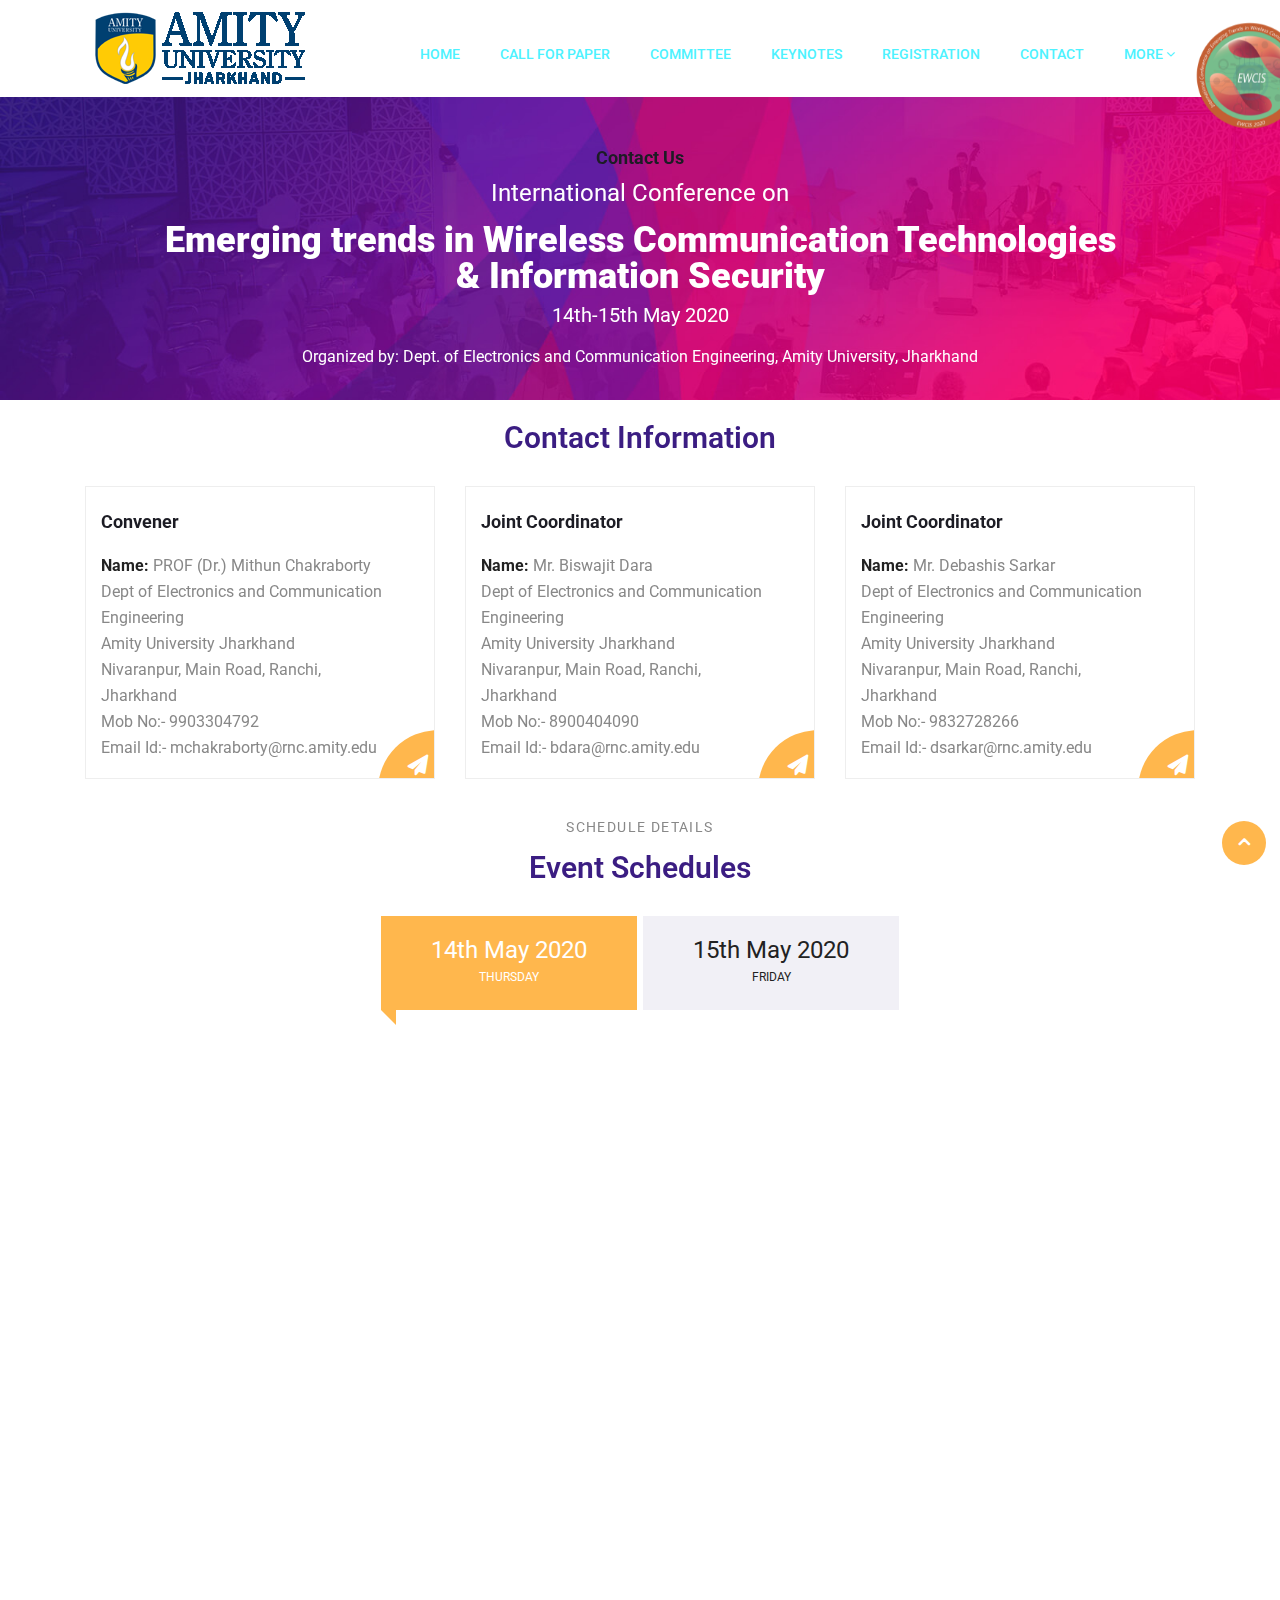
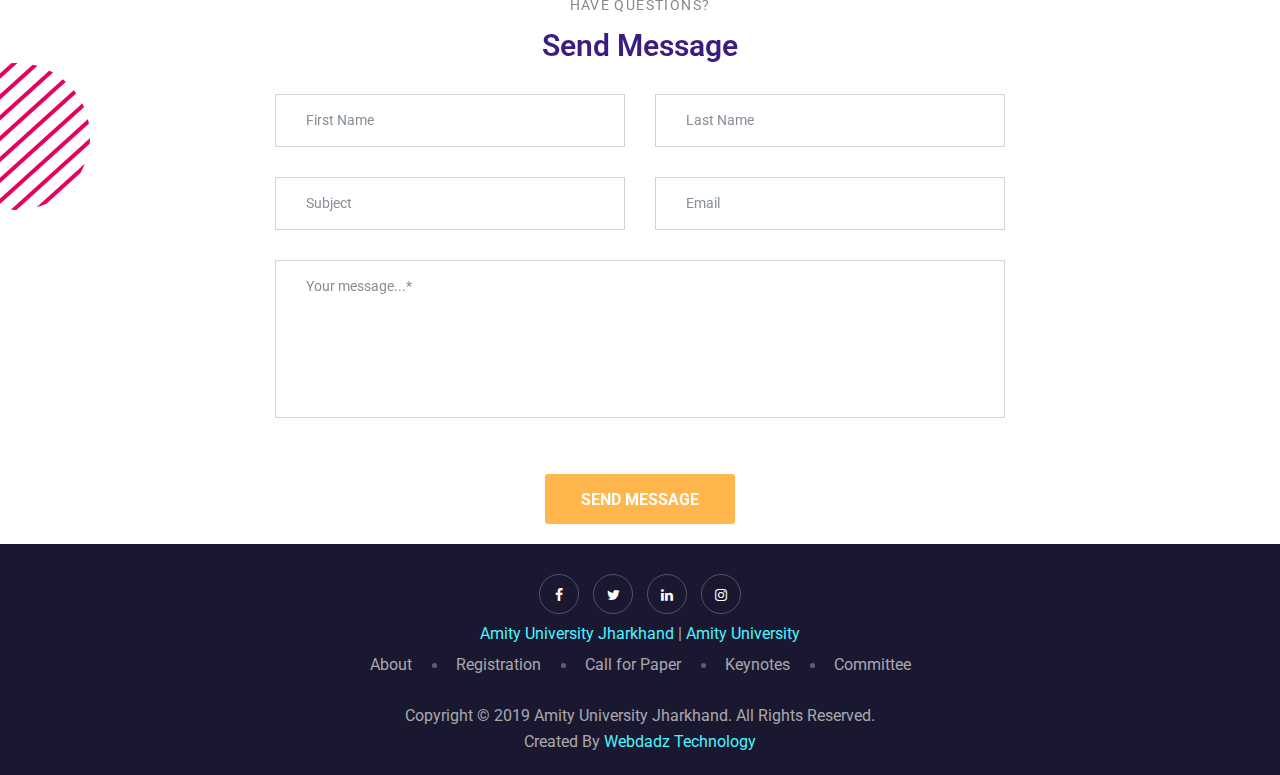
<file: contact.html>
<!DOCTYPE html>
<html lang="en">


<!-- Mirrored from ewcis.in/contact.php by HTTrack Website Copier/3.x [XR&CO'2014], Tue, 21 Jan 2020 04:57:25 GMT -->
<head>
   <!-- Basic Page Needs ================================================== -->
   <meta charset="utf-8">

   <!-- Mobile Specific Metas ================================================== -->
   <meta http-equiv="X-UA-Compatible" content="IE=edge">
   <meta name="viewport" content="width=device-width, initial-scale=1.0, user-scalable=0">

   <!-- Site Title -->
   <title>International Conference on Emerging trends in Wireless Communication Technologies & Information Security -EWCIS 2020</title>

   <link rel="shortcut icon" href="images/logos/favicon.png" />
   <link rel="apple-touch-icon" href="images/logos/favicon.png" />
      <!-- CSS
         ================================================== -->
   <!-- Bootstrap -->
   <link rel="stylesheet" href="css/bootstrap.min.css">

   <!-- FontAwesome -->    
   <link rel="stylesheet" href="css/font-awesome.min.css">
   <!-- Animation -->
   <link rel="stylesheet" href="css/animate.css">
   <!-- magnific -->
   <link rel="stylesheet" href="css/magnific-popup.css">
   <!-- carousel -->
   <link rel="stylesheet" href="css/owl.carousel.min.css">
   <!-- isotop -->
   <link rel="stylesheet" href="css/isotop.css">
   <!-- ico fonts -->
   <link rel="stylesheet" href="css/xsIcon.css">
   <!-- Template styles-->
   <link rel="stylesheet" href="css/style.css">
   <!-- Responsive styles-->
   <link rel="stylesheet" href="css/responsive.css">



</head>

<body>
   <div class="body-inner">
      <!-- Header start -->
      <header id="header" class="header header-transparent nav-border">
         <div class="container">
            <nav class="navbar navbar-expand-lg navbar-light">
               <!-- logo-->
               <a class="navbar-brand" href="index-2.html">
                  <img src="images/logos/amity-logo.png" alt="" style="padding: 10px;">
               </a>
               <button class="navbar-toggler" type="button" data-toggle="collapse" data-target="#navbarNavDropdown"
                  aria-controls="navbarNavDropdown" aria-expanded="false" aria-label="Toggle navigation">
                  <span class="navbar-toggler-icon"><i class="icon icon-menu"></i></span>
               </button>
               <div class="collapse navbar-collapse" id="navbarNavDropdown">
                  <ul class="navbar-nav ml-auto">
                     <li class="dropdown nav-item active">
                        <a href="index-2.html" >Home</a>
                     </li>
                     <li class="dropdown nav-item active">
                        <a href="call-for-paper.html" >Call for Paper</a>
                     </li>
                     <li class="dropdown nav-item active">
                        <a href="committee.html" >Committee</a>
                     </li>
                     <li class="dropdown nav-item active">
                        <a href="keynotes.html">Keynotes</a>
                     </li>
                     <li class="dropdown nav-item active">
                        <a href="registration.html">Registration</a>
                     </li>
                     <li class="dropdown nav-item active">
                        <a href="contact.html">Contact</a>
                     </li>

                     <li class="dropdown nav-item">
                        <a href="#" class="" data-toggle="dropdown">More <i class="fa fa-angle-down"></i></a>
                        <ul class="dropdown-menu" role="menu">
                           <li><a href="about-us.html">About Us</a></li>
                            <li><a href="info-delegates.html">Info for Delegates</a></li>
                          <!--  <li><a href="#">Gallery</a></li> -->
                           <!-- <li><a href="faq.html">FAQ</a></li> -->
                          <!--  <li><a href="pricing.html">Pricing Table</a></li> -->
                           <li><a href="#">Sponsorship</a></li>
                           <li><a href="#">Venue</a></li>
                           <li><a href="#">Schedule List</a></li>
                           <!-- <li><a href="404.html">Erro Page</a></li> -->
                        </ul>
                     </li>
                     <li class="header-ticket nav-item">
                        <img src="images/logos/slider-conference-logo.png" width="110" height="120" style="margin-top: -12px;padding-bottom: 10px; position: absolute;">
                     </li>
                  </ul>
               </div>
            </nav>
         </div><!-- container end-->
      </header>      <!--/ Header end -->

      <div id="page-banner-area" class="page-banner-area" style="background-image:url(images/hero_area/banner_bg.jpg)">
         <!-- Subpage title start -->
         <div class="page-banner-title">
            <div class="text-center">
               <h4>Contact Us</h4>
               <p class="banner-info text-white" style="font-size: 24px">International Conference on</p>
               <h1 class="text-white">Emerging trends in Wireless Communication Technologies<br> & Information Security</h1>
               <p class="text-white" style="font-size: 20px">14th-15th May 2020</p>
               <p class="text-white" style="text-decoration: none">Organized by: Dept. of Electronics and Communication Engineering, Amity University, Jharkhand</p>
               <!-- <h5>About US</h5> -->
               <!-- <ol class="breadcrumb">
                  <li>
                     <a href="index.php">Home /</a>
                  </li>
                  <li>
                     About
                  </li>
               </ol> -->
            </div>
         </div><!-- Subpage title end -->
      </div><!-- Page Banner end -->

      <!-- ts intro start -->
      <section class="ts-contact">
         <div class="container">
            <div class="row">
               <div class="col-lg-8 mx-auto">
                  <h2 class="section-title text-center">
                     Contact Information
                  </h2>
               </div><!-- col end-->
            </div>
            <div class="row">
                <div class="col-lg-4">
                  <div class="single-intro-text single-contact-feature">
                     <h3 class="ts-title">Convener</h3>
                     <p>
                        <strong>Name:</strong> PROF (Dr.) Mithun Chakraborty
                     </p>
                     <p>
                        Dept of Electronics and Communication Engineering
                     </p>
                     <p>
                        Amity University Jharkhand
                     </p>
                     <p >Nivaranpur, Main Road, Ranchi, Jharkhand</p>
                  <p >Mob No:- 9903304792</p>
                  <p >Email Id:- mchakraborty@rnc.amity.edu</p>
                      <a href="void:Javascript(0)" data-toggle="modal" data-target="#mchakraborty"><span class="count-number fa fa-paper-plane"></span></a>
                  </div><!-- single intro text end-->
                  <div class="border-shap left"></div>
               </div><!-- col end-->
				
				
				
				
                <!-- Modal to send email to Biswajit Dara -->
                  <div id="mchakraborty" class="modal fade" role="dialog">
                    <div class="modal-dialog">

                      <!-- Modal content-->
                      <div class="modal-content">
                        <div class="modal-header">
                         <!--  <button type="button" class="close" data-dismiss="modal">&times;</button> -->
                          <h4 class="modal-title text-center">Send Message to Convener</h4>
                          <span>Dr. Mithun Chakraborty</span>
                        </div>
                        <div class="modal-body">
                          <div class="row">
                           <div class="col-lg-12">
                              <form id="contact-form" class="contact-form" action="#" method="post">
                                 <div class="error-container"></div>
                                 <div class="row">
                                    <div class="col-md-4">
                                       <div class="form-group">
                                          <input class="form-control form-control-name" placeholder="Name" name="mithunname"
                                             type="text" required>
                                       </div>
                                    </div>
                                    
                                    <div class="col-md-4">
                                       <div class="form-group">
                                          <input class="form-control form-control-email" placeholder="Email" name="mithunemail" id="email"
                                             type="email" required>
                                       </div>
                                    </div>
                                    <div class="col-md-4">
                                       <div class="form-group">
                                          <input class="form-control form-control-subject" placeholder="Mob No" name="mithunmobno"
                                             required>
                                       </div>
                                    </div>

                                 </div>
                                 <div class="form-group">
                                    <textarea class="form-control form-control-message" name="mithunmessage" id="message" placeholder="Your message...*"
                                       rows="6" required></textarea>
                                 </div>
                                 <div class="text-center"><br>
                                    <button class="btn" type="submit" name="submitmain" style="font-size: 12px"> Send Message</button>
                                 </div>
                              </form><!-- Contact form end -->
                           </div>
                        </div>
                        </div>
                        <div class="modal-footer">
                          <a  href="void:Javascript(0)" class="" data-dismiss="modal">CLOSE</a>
                        </div>
                      </div>

                    </div>
                  </div>

               <div class="col-lg-4">
                  <div class="single-intro-text single-contact-feature">
                     <h3 class="ts-title">Joint Coordinator</h3>
                     <p>
                        <strong>Name:</strong> Mr. Biswajit Dara
                     </p>
                     <p>
                        Dept of Electronics and Communication Engineering
                     </p>
                     <p>
                        Amity University Jharkhand
                     </p>
                     <p >Nivaranpur, Main Road, Ranchi, Jharkhand</p>
                  <p >Mob No:- 8900404090</p>
                  <p >Email Id:- bdara@rnc.amity.edu</p>
                  <a href="void:Javascript(0)" data-toggle="modal" data-target="#bdara"><span class="count-number fa fa-paper-plane"></span></a>
                     
                  </div><!-- single intro text end-->
                  <div class="border-shap left"></div>
               </div><!-- col end-->

               <!-- Modal to send email to Biswajit Dara -->
                  <div id="bdara" class="modal fade" role="dialog">
                    <div class="modal-dialog">

                      <!-- Modal content-->
                      <div class="modal-content">
                        <div class="modal-header">
                         <!--  <button type="button" class="close" data-dismiss="modal">&times;</button> -->
                           <h4 class="modal-title text-center">Send Message to Joint Co-ordinator</h4>
                          <span>Mr. Biswajit Dara</span>
                        </div>
                        <div class="modal-body">
                           <div class="row">
                           <div class="col-lg-12">
                              <form id="contact-form" class="contact-form" action="#" method="post">
                                 <div class="error-container"></div>
                                 <div class="row">
                                    <div class="col-md-4">
                                       <div class="form-group">
                                          <input class="form-control form-control-name" placeholder="Name" name="daraname"
                                             type="text" required>
                                       </div>
                                    </div>
                                    
                                    <div class="col-md-4">
                                       <div class="form-group">
                                          <input class="form-control form-control-email" placeholder="Email" name="daraemail" id="email"
                                             type="email" required>
                                       </div>
                                    </div>
                                    <div class="col-md-4">
                                       <div class="form-group">
                                          <input class="form-control form-control-subject" placeholder="Mob No" name="daramobno"
                                             required>
                                       </div>
                                    </div>

                                 </div>
                                 <div class="form-group">
                                    <textarea class="form-control form-control-message" name="dararmessage" placeholder="Your message...*"
                                       rows="6" required></textarea>
                                 </div>
                                 <div class="text-center"><br>
                                    <button class="btn" type="submit" style="font-size: 12px"> Send Message</button>
                                 </div>
                              </form><!-- Contact form end -->
                           </div>
                        </div>
                        </div>
                        <div class="modal-footer">
                           <a  href="void:Javascript(0)" class="" data-dismiss="modal">CLOSE</a>
                        </div>
                      </div>

                    </div>
                  </div>

               <div class="col-lg-4">
                  <div class="single-intro-text single-contact-feature">
                     <h3 class="ts-title">Joint Coordinator</h3>
                     <p>
                        <strong>Name:</strong> Mr. Debashis Sarkar
                     </p>
                     <p>
                        Dept of Electronics and Communication Engineering
                     </p>
                     <p>
                        Amity University Jharkhand
                     </p>
                     <p >Nivaranpur, Main Road, Ranchi, Jharkhand</p>
                  <p >Mob No:- 9832728266</p>
                  <p >Email Id:- dsarkar@rnc.amity.edu</p>
                     <a href="void:Javascript(0)" data-toggle="modal" data-target="#dsarkar"><span class="count-number fa fa-paper-plane">
                  </div><!-- single intro text end-->
                  <div class="border-shap left"></div>
               </div><!-- col end-->

               <!-- Modal to send email to Biswajit Dara -->
                  <div id="dsarkar" class="modal fade" role="dialog">
                    <div class="modal-dialog">

                      <!-- Modal content-->
                      <div class="modal-content">
                        <div class="modal-header">
                         <!--  <button type="button" class="close" data-dismiss="modal">&times;</button> -->
                           <h4 class="modal-title text-center">Send Message to Joint Co-ordinator</h4>
                          <span>Mr. Debashis Sarkar</span>
                        </div>
                        <div class="modal-body">
                           <div class="row">
                           <div class="col-lg-12">
                              <form id="contact-form" class="contact-form" action="#" method="post">
                                 <div class="error-container"></div>
                                 <div class="row">
                                    <div class="col-md-4">
                                       <div class="form-group">
                                          <input class="form-control form-control-name" placeholder="Name" name="sarkarname"
                                             type="text" required>
                                       </div>
                                    </div>
                                    
                                    <div class="col-md-4">
                                       <div class="form-group">
                                          <input class="form-control form-control-email" placeholder="Email" name="sarkaremail" id="email"
                                             type="email" required>
                                       </div>
                                    </div>
                                    <div class="col-md-4">
                                       <div class="form-group">
                                          <input class="form-control form-control-subject" placeholder="Mob No" name="sarkarmobno"
                                             required>
                                       </div>
                                    </div>

                                 </div>
                                 <div class="form-group">
                                    <textarea class="form-control form-control-message" name="sarkarmessage" id="message" placeholder="Your message...*"
                                       rows="6" required></textarea>
                                 </div>
                                 <div class="text-center"><br>
                                    <button class="btn" type="submit" style="font-size: 12px"> Send Message</button>
                                 </div>
                              </form><!-- Contact form end -->
                           </div>
                        </div>
                        </div>
                        <div class="modal-footer">
                          <a  href="void:Javascript(0)" class="" data-dismiss="modal">CLOSE</a>
                        </div>
                      </div>

                    </div>
                  </div>
              

            </div><!-- row end-->
         </div><!-- container end-->
      </section>
      <!-- ts contact end-->

      <!-- Schedule starts-->
         <section class="ts-schedule">
         <div class="container">
            <div class="row">
               <div class="col-lg-8 mx-auto">
                  <h2 class="section-title">
                     <span>Schedule Details</span>
                     Event Schedules
                  </h2>
                  <div class="ts-schedule-nav">
                     <ul class="nav nav-tabs justify-content-center" role="tablist">
                        <li class="nav-item">
                           <a class="active" title="Click Me" href="#date1" role="tab" data-toggle="tab">
                              <h3>14th May 2020</h3>
                              <span>Thursday</span>
                            </a>
                        </li>
                        <li class="nav-item">
                           <a class="" href="#date2" title="Click Me" role="tab" data-toggle="tab"> <h3>15th May 2020</h3>
                               <span>Friday</span>
                           </a>
                        </li>
                     </ul>
                     <!-- Tab panes -->
                  </div>
               </div><!-- col end-->

            </div><!-- row end-->
            <!-- <div class="row">
               <div class="col-lg-12">
                  <div class="tab-content schedule-tabs schedule-tabs-item">
                     <div role="tabpanel" class="tab-pane active" id="date1">
                        <div class="row">
                           <div class="col-lg-6">
                              <div class="schedule-listing-item schedule-left">
                                 <img class="schedule-slot-speakers" src="images/speakers/speaker1.jpg" alt="">
                                 <span class="schedule-slot-time">10.30 - 11.30 AM</span>
                                 <h3 class="schedule-slot-title">Marketing Matters</h3>
                                 <h4 class="schedule-slot-name">@ Henrikon Rebecca</h4>
                                 <p>
                                    How you transform your business technolog consumer habits industry dynamics change
                                    Find out from those leading the charge How you
                                 </p>
                              </div>
                           </div>
                           <div class="col-lg-6">
                              <div class="schedule-listing-item schedule-right">
                                    <img class="schedule-slot-speakers" src="images/speakers/speaker2.jpg" alt="">
                                 <span class="schedule-slot-time">11.30 - 12.30 PM</span>
                                 <h3 class="schedule-slot-title">Reinventing Experiences</h3>
                                 <h4 class="schedule-slot-name">@ Johnsson Agaton</h4>
                                 <p>
                                    How you transform your business technolog consumer habits industry dynamics change
                                    Find out from those leading the charge How you
                                 </p>
                              </div>
                           </div>
                           <div class="col-lg-6">
                              <div class="schedule-listing-item schedule-left">
                                    <img class="schedule-slot-speakers" src="images/speakers/speaker3.jpg" alt="">
                                 <span class="schedule-slot-time">12.30 - 01.30 PM</span>
                                 <h3 class="schedule-slot-title">Cultures of Creativity</h3>
                                 <h4 class="schedule-slot-name">@ Lundryn Melisa</h4>
                                 <p>
                                    How you transform your business technolog consumer habits industry dynamics change
                                    Find out from those leading the charge How you
                                 </p>
                              </div>
                           </div>
                           <div class="col-lg-6">
                              <div class="schedule-listing-item schedule-right">
                                    <img class="schedule-slot-speakers" src="images/speakers/speaker4.jpg" alt="">
                                 <span class="schedule-slot-time">01.30 - 02.30 PM</span>
                                 <h3 class="schedule-slot-title">Human Centered Design</h3>
                                 <h4 class="schedule-slot-name">@ Fredric Martinsson</h4>
                                 <p>
                                    How you transform your business technolog consumer habits industry dynamics change
                                    Find out from those leading the charge How you
                                 </p>
                              </div>
                           </div>
                        </div>
                        <div class="schedule-listing-btn">
                           <a href="#" class="btn">More Details</a>
                        </div>
                     </div>

                     <div role="tabpanel" class="tab-pane" id="date2">
                        <div class="row">
                           <div class="col-lg-6">
                              <div class="schedule-listing-item schedule-left">
                                    <img class="schedule-slot-speakers" src="images/speakers/speaker5.jpg" alt="">
                                 <span class="schedule-slot-time">02.30 - 03.30 PM</span>
                                 <h3 class="schedule-slot-title">Marketing Matters</h3>
                                 <h4 class="schedule-slot-name">@ Rebecca Henrikon</h4>
                                 <p>
                                    How you transform your business technolog consumer habits industry dynamics change
                                    Find out from those leading the charge How you
                                 </p>
                              </div>
                           </div>
                           <div class="col-lg-6">
                              <div class="schedule-listing-item schedule-right">
                                    <img class="schedule-slot-speakers" src="images/speakers/speaker6.jpg" alt="">
                                 <span class="schedule-slot-time">03.30 - 04.30 PM</span>
                                 <h3 class="schedule-slot-title">Reinventing Experiences</h3>
                                 <h4 class="schedule-slot-name">@ Hall Building</h4>
                                 <p>
                                    How you transform your business technolog consumer habits industry dynamics change
                                    Find out from those leading the charge How you
                                 </p>
                              </div>
                           </div>
                           <div class="col-lg-6">
                              <div class="schedule-listing-item schedule-left">
                                    <img class="schedule-slot-speakers" src="images/speakers/speaker7.jpg" alt="">
                                 <span class="schedule-slot-time">04.30 - 05.30 PM</span>
                                 <h3 class="schedule-slot-title">Cultures of Creativity</h3>
                                 <h4 class="schedule-slot-name">@ Hall Building</h4>
                                 <p>
                                    How you transform your business technolog consumer habits industry dynamics change
                                    Find out from those leading the charge How you
                                 </p>
                              </div>
                           </div>
                           <div class="col-lg-6">
                              <div class="schedule-listing-item schedule-right">
                                    <img class="schedule-slot-speakers" src="images/speakers/speaker8.jpg" alt="">
                                 <span class="schedule-slot-time">05.30 - 06.30 PM</span>
                                 <h3 class="schedule-slot-title">Human Centered Design</h3>
                                 <h4 class="schedule-slot-name">@ Hall Building</h4>
                                 <p>
                                    How you transform your business technolog consumer habits industry dynamics change
                                    Find out from those leading the charge How you
                                 </p>
                              </div>
                           </div>
                        </div>
                        <div class="schedule-listing-btn">
                           <a href="#" class="btn">More Details</a>
                        </div>
                     </div>
                  </div>

               </div>
            </div> -->
         </div><!-- container end-->
      </section>
      <!--Schedule ENds -->

      <section class="ts-contact-map no-padding">
         <div class="container-fluid">
            <div class="row">
               <div class="col-lg-12 no-padding">
                  <div class="mapouter">
                     <div class="gmap_canvas">
                           <iframe src="https://www.google.com/maps/embed?pb=!1m18!1m12!1m3!1d1831.5359050681752!2d85.32472710810443!3d23.349412796197196!2m3!1f0!2f0!3f0!3m2!1i1024!2i768!4f13.1!3m3!1m2!1s0x39f4e1a50cd14a99%3A0xda029e4bc68a96!2sAmity%20University%20Jharkhand%20(RANCHI)!5e0!3m2!1sen!2sin!4v1572249844633!5m2!1sen!2sin" width="100%" height="450" frameborder="0" style="border:0;" allowfullscreen></iframe>
           
                  </div>
               </div>
            </div>
         </div>
      </section>

      <section class="ts-contact-form">
         <div class="container">
            <div class="row">
               <div class="col-lg-8 mx-auto">
                  <h2 class="section-title text-center">
                     <span>Have Questions?</span>
                     Send Message
                  </h2>
               </div><!-- col end-->
            </div>
            <div class="row">
               <div class="col-lg-8 mx-auto">
                  <form id="contact-form" class="contact-form" action="https://ewcis.in/contact.php" method="post">
                     <div class="error-container"></div>
                     <div class="row">
                        <div class="col-md-6">
                           <div class="form-group">
                              <input class="form-control form-control-name" placeholder="First Name" name="fname" id="f-name"
                                 type="text" required>
                           </div>
                        </div>
                        <div class="col-md-6">
                           <div class="form-group">
                              <input class="form-control form-control-name" placeholder="Last Name" name="lname" id="l-name"
                                 type="text" required>
                           </div>
                        </div>
                        <div class="col-md-6">
                           <div class="form-group">
                              <input class="form-control form-control-subject" placeholder="Subject" name="subject" id="subject"
                                 required>
                           </div>
                        </div>
                        <div class="col-md-6">
                           <div class="form-group">
                              <input class="form-control form-control-email" placeholder="Email" name="email" id="email"
                                 type="email" required>
                           </div>
                        </div>

                     </div>
                     <div class="form-group">
                        <textarea class="form-control form-control-message" name="message" id="message" placeholder="Your message...*"
                           rows="6" required></textarea>
                     </div>
                     <div class="text-center"><br>
                        <input class="btn" type="submit" name="submitmail" value="Send Message">
                     </div>
                  </form><!-- Contact form end -->
               </div>
            </div>
         </div>
         <div class="speaker-shap">
            <img class="shap1" src="images/shap/home_schedule_memphis2.png" alt="">
         </div>
      </section>
      
      <!-- ts footer area start-->
      <div class="footer-area">

   
         <!-- footer start-->
         <footer class="ts-footer">
            <div class="container">
               <div class="row">
                  <div class="col-lg-8 mx-auto">
                     <div class="ts-footer-social text-center mb-30" style="margin-bottom: 7px;">
                        <ul>
                           <li>
                              <a href="#"><i class="fa fa-facebook"></i></a>
                           </li>
                           <li>
                              <a href="#"><i class="fa fa-twitter"></i></a>
                           </li>
                           <li>
                              <a href="#"><i class="fa fa-linkedin"></i></a>
                           </li>
                           <li>
                              <a href="#"><i class="fa fa-instagram"></i></a>
                           </li>
                        </ul>
                     </div>
                     <!-- footer social end-->
					  
					  <div class="copyright-text text-center" style="margin-bottom:5px;">
						  <p><a href="https://www.amity.edu/ranchi/" target="_blank">Amity University Jharkhand</a> | <a href="https://www.amity.edu/" target="_blank">Amity University</a></p>
                     </div>
                     <div class="footer-menu text-center mb-25">
                        <ul>
                           <li><a href="about-us.html">About </a></li>
                           <li><a href="registration.html">Registration</a></li>
                           <li><a href="call-for-paper.html">Call for Paper</a></li>
                           <li><a href="keynotes.html">Keynotes</a></li>
                           <li><a href="committee.html">Committee</a></li>
                        </ul>
                     </div><!-- footer menu end-->
                     <div class="copyright-text text-center">
                        <p>Copyright © 2019 Amity University Jharkhand. All Rights Reserved.</p>
                     </div>
                     <div class="copyright-text text-center">
                        <p>Created By <a href="https://www.webdadz.com/">Webdadz Technology</a></p>
                     </div>
                  </div>
               </div>
            </div>
         </footer>                  <!-- footer end-->
                  
                  <div class="BackTo">
                              <a href="#" class="fa fa-angle-up" aria-hidden="true"></a>
                          </div>
   
      </div>
      <!-- ts footer area end-->

     

      <!-- Javascript Files
            ================================================== -->
      <!-- initialize jQuery Library -->
      <script src="js/jquery.js"></script>

      <script src="js/popper.min.js"></script>
      <!-- Bootstrap jQuery -->
      <script src="js/bootstrap.min.js"></script>
      <!-- Counter -->
      <script src="js/jquery.appear.min.js"></script>
      <!-- Countdown -->
      <script src="js/jquery.jCounter.js"></script>
      <!-- magnific-popup -->
      <script src="js/jquery.magnific-popup.min.js"></script>
      <!-- carousel -->
      <script src="js/owl.carousel.min.js"></script>
      <!-- Waypoints -->
      <script src="js/wow.min.js"></script>
      <!-- isotop -->
      <script src="js/isotope.pkgd.min.js"></script>

      <!-- Template custom -->
      <script src="js/main.js"></script>

   </div>
   <!-- Body inner end -->
</body>

<!-- Mirrored from ewcis.in/contact.php by HTTrack Website Copier/3.x [XR&CO'2014], Tue, 21 Jan 2020 04:57:25 GMT -->
</html>
</file>
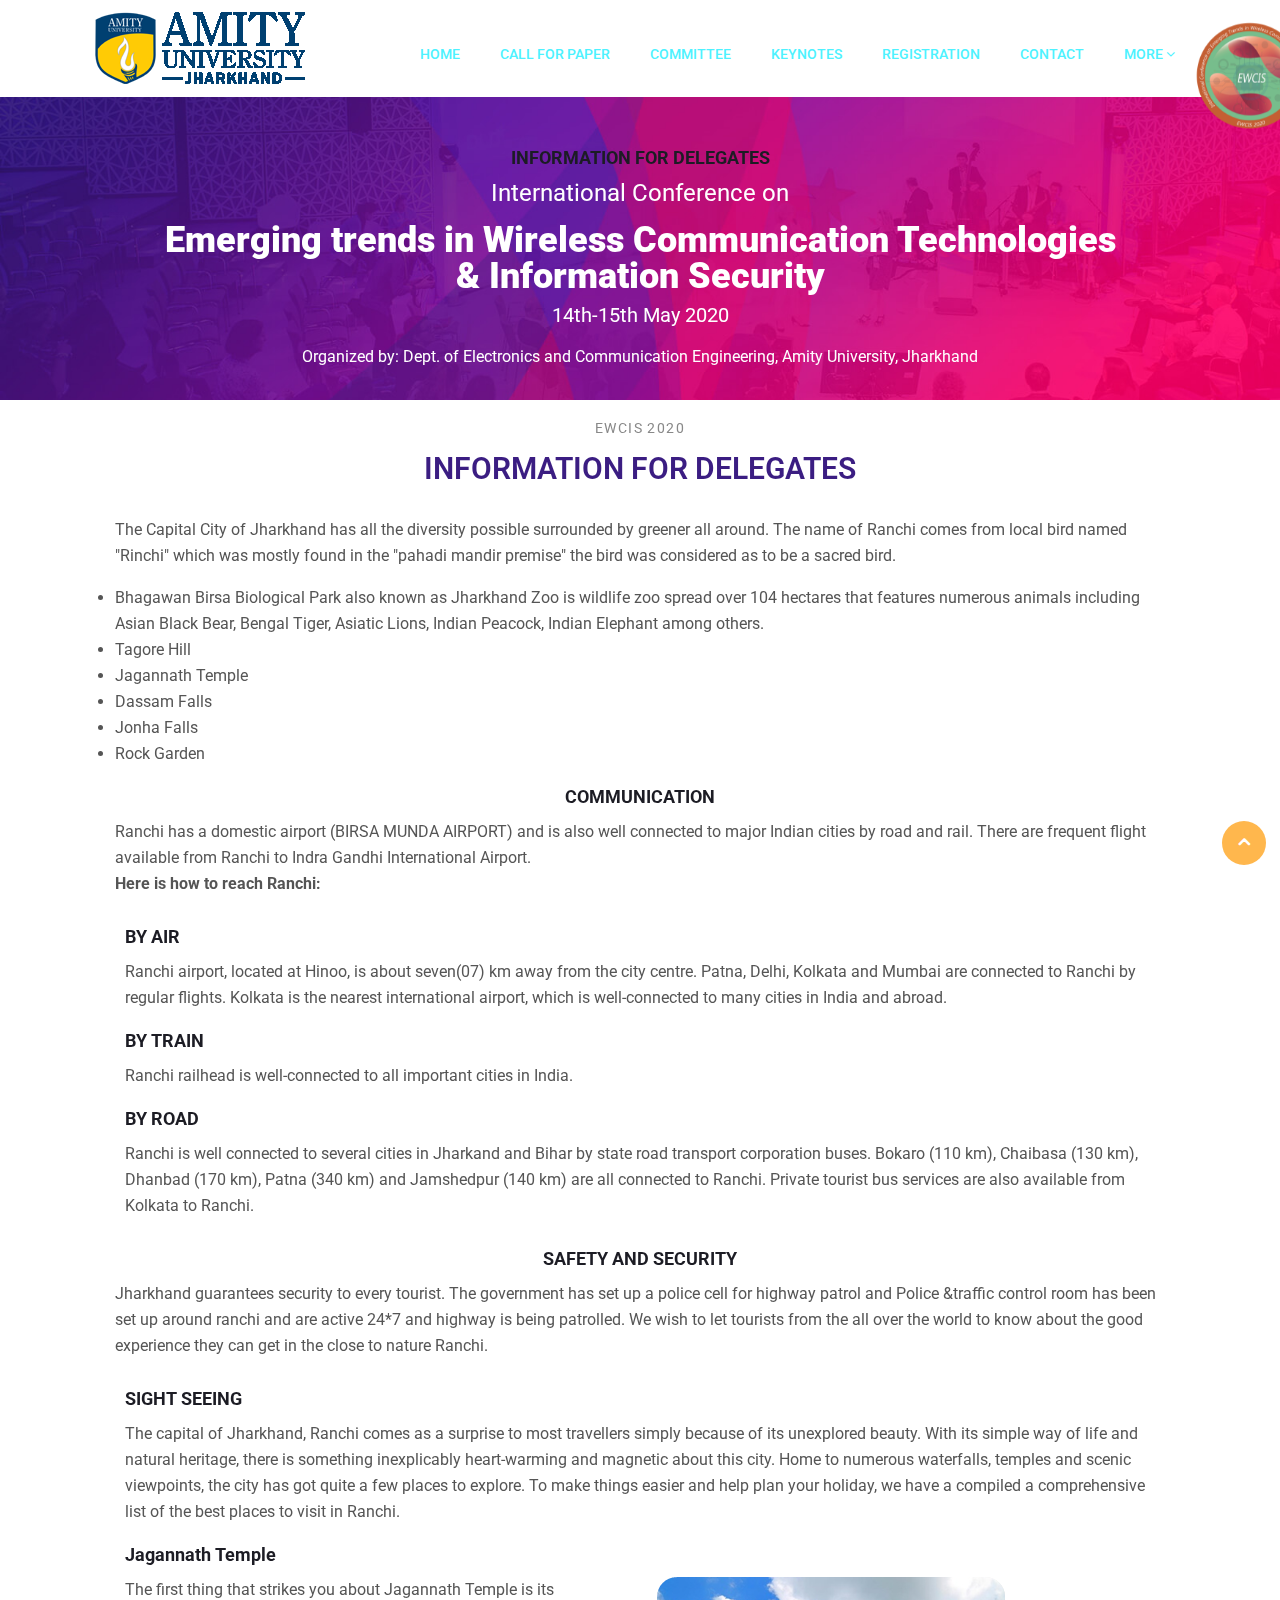
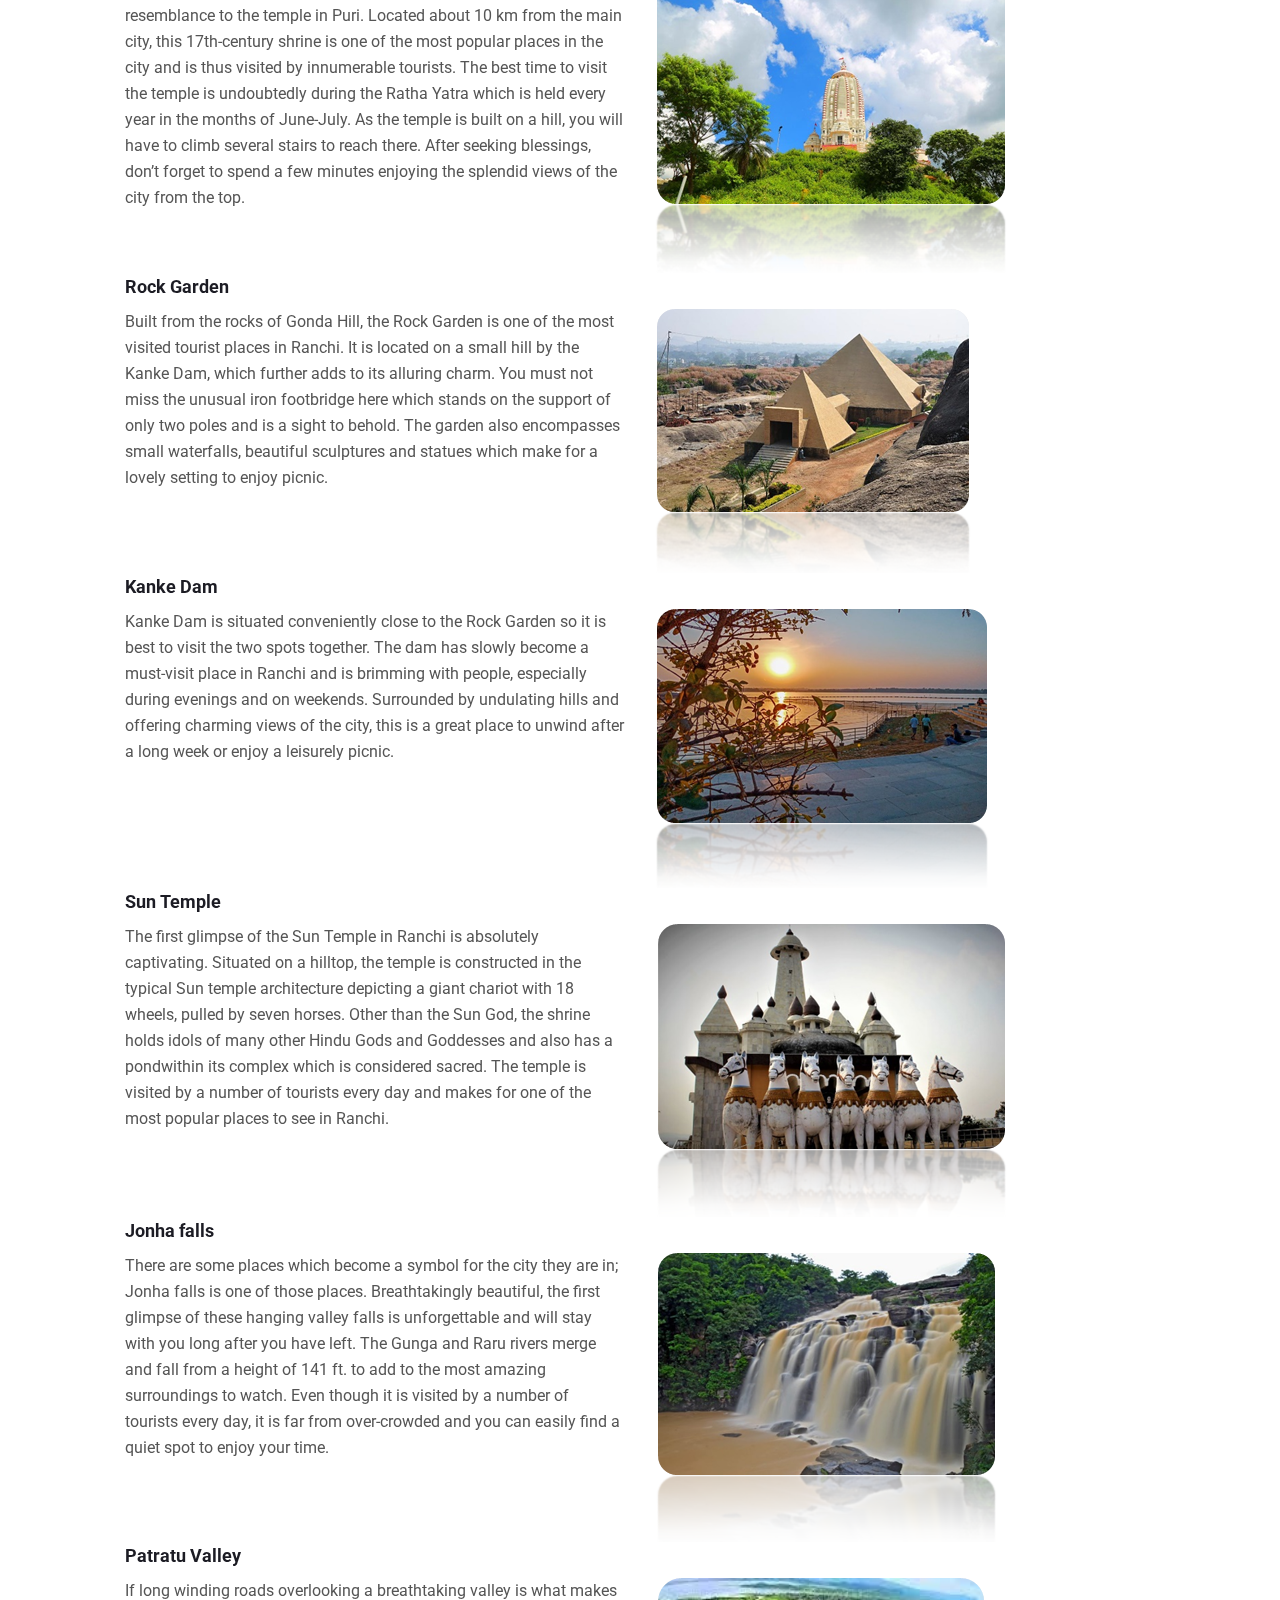
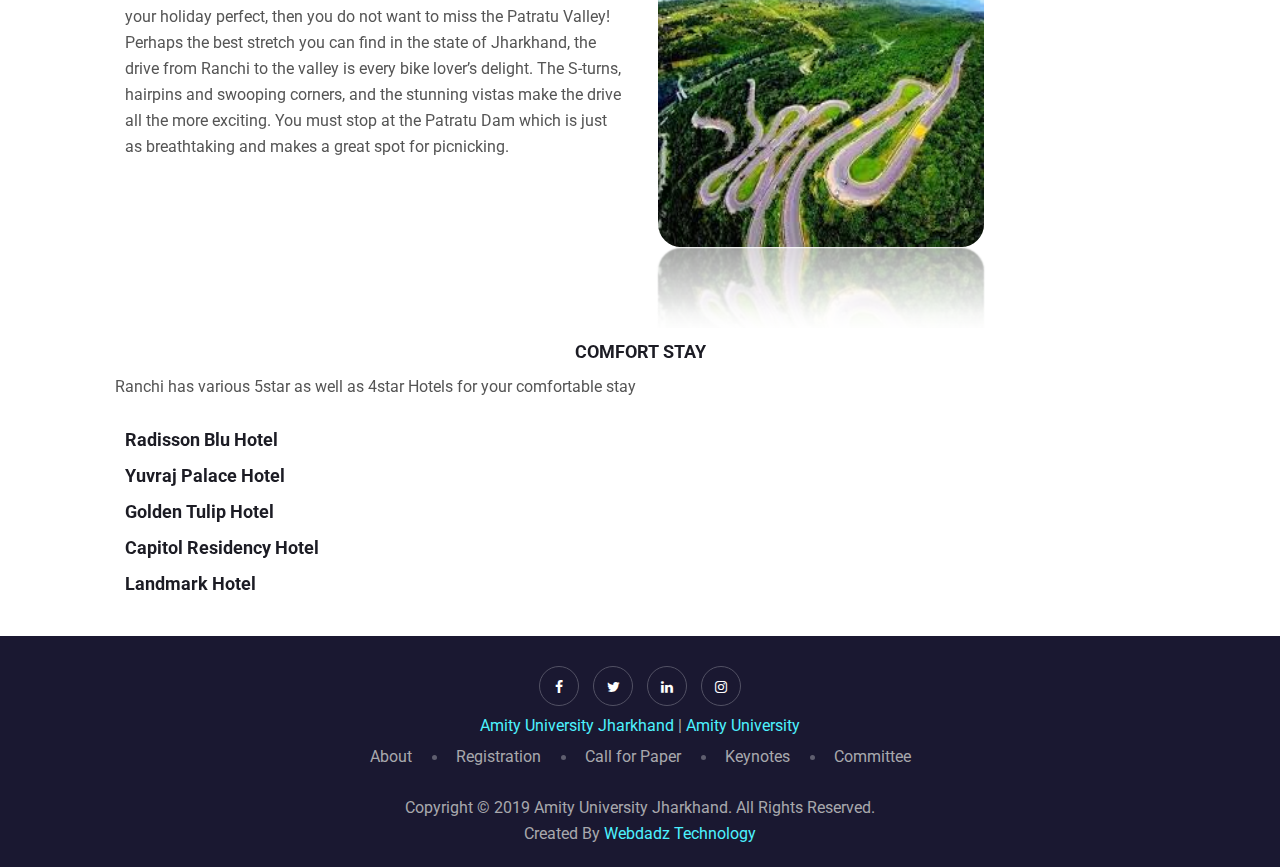
<file: info-delegates.html>
<!DOCTYPE html>
<html lang="en">


<!-- Mirrored from ewcis.in/info-delegates.php by HTTrack Website Copier/3.x [XR&CO'2014], Tue, 21 Jan 2020 04:57:25 GMT -->
<head>
   <!-- Basic Page Needs ================================================== -->
   <meta charset="utf-8">

   <!-- Mobile Specific Metas ================================================== -->
   <meta http-equiv="X-UA-Compatible" content="IE=edge">
   <meta name="viewport" content="width=device-width, initial-scale=1.0, user-scalable=0">

   <!-- Site Title -->
   <title>International Conference on Emerging trends in Wireless Communication Technologies & Information Security -EWCIS 2020</title>

   <link rel="shortcut icon" href="images/logos/favicon.png" />
   <link rel="apple-touch-icon" href="images/logos/favicon.png" />
      <!-- CSS
         ================================================== -->
   <!-- Bootstrap -->
   <link rel="stylesheet" href="css/bootstrap.min.css">

   <!-- FontAwesome -->
   <link rel="stylesheet" href="css/font-awesome.min.css">
   <!-- Animation -->
   <link rel="stylesheet" href="css/animate.css">
   <!-- magnific -->
   <link rel="stylesheet" href="css/magnific-popup.css">
   <!-- carousel -->
   <link rel="stylesheet" href="css/owl.carousel.min.css">
   <!-- isotop -->
   <link rel="stylesheet" href="css/isotop.css">
   <!-- ico fonts -->
   <link rel="stylesheet" href="css/xsIcon.css">
   <!-- Template styles-->
   <link rel="stylesheet" href="css/style.css">
   <!-- Responsive styles-->
   <link rel="stylesheet" href="css/responsive.css">



</head>

<body>
   <div class="body-inner">
      <!-- Header start -->
      <header id="header" class="header header-transparent nav-border">
         <div class="container">
            <nav class="navbar navbar-expand-lg navbar-light">
               <!-- logo-->
               <a class="navbar-brand" href="index-2.html">
                  <img src="images/logos/amity-logo.png" alt="" style="padding: 10px;">
               </a>
               <button class="navbar-toggler" type="button" data-toggle="collapse" data-target="#navbarNavDropdown"
                  aria-controls="navbarNavDropdown" aria-expanded="false" aria-label="Toggle navigation">
                  <span class="navbar-toggler-icon"><i class="icon icon-menu"></i></span>
               </button>
               <div class="collapse navbar-collapse" id="navbarNavDropdown">
                  <ul class="navbar-nav ml-auto">
                     <li class="dropdown nav-item active">
                        <a href="index-2.html" >Home</a>
                     </li>
                     <li class="dropdown nav-item active">
                        <a href="call-for-paper.html" >Call for Paper</a>
                     </li>
                     <li class="dropdown nav-item active">
                        <a href="committee.html" >Committee</a>
                     </li>
                     <li class="dropdown nav-item active">
                        <a href="keynotes.html">Keynotes</a>
                     </li>
                     <li class="dropdown nav-item active">
                        <a href="registration.html">Registration</a>
                     </li>
                     <li class="dropdown nav-item active">
                        <a href="contact.html">Contact</a>
                     </li>

                     <li class="dropdown nav-item">
                        <a href="#" class="" data-toggle="dropdown">More <i class="fa fa-angle-down"></i></a>
                        <ul class="dropdown-menu" role="menu">
                           <li><a href="about-us.html">About Us</a></li>
                            <li><a href="info-delegates.html">Info for Delegates</a></li>
                          <!--  <li><a href="#">Gallery</a></li> -->
                           <!-- <li><a href="faq.html">FAQ</a></li> -->
                          <!--  <li><a href="pricing.html">Pricing Table</a></li> -->
                           <li><a href="#">Sponsorship</a></li>
                           <li><a href="#">Venue</a></li>
                           <li><a href="#">Schedule List</a></li>
                           <!-- <li><a href="404.html">Erro Page</a></li> -->
                        </ul>
                     </li>
                     <li class="header-ticket nav-item">
                        <img src="images/logos/slider-conference-logo.png" width="110" height="120" style="margin-top: -12px;padding-bottom: 10px; position: absolute;">
                     </li>
                  </ul>
               </div>
            </nav>
         </div><!-- container end-->
      </header>      <!--/ Header end -->

      <div id="page-banner-area" class="page-banner-area" style="background-image:url(images/hero_area/banner_bg.jpg)">
         <!-- Subpage title start -->
         <div class="page-banner-title">
            <div class="text-center">
               <h4>INFORMATION FOR DELEGATES</h4>
               <p class="banner-info text-white" style="font-size: 24px">International Conference on</p>
               <h1 class="text-white">Emerging trends in Wireless Communication Technologies<br> & Information Security</h1>
               <p class="text-white" style="font-size: 20px">14th-15th May 2020</p>
               <p class="text-white" style="text-decoration: none">Organized by: Dept. of Electronics and Communication Engineering, Amity University, Jharkhand</p>
               <!-- <h5>About US</h5> -->
               <!-- <ol class="breadcrumb">
                  <li>
                     <a href="index.php">Home /</a>
                  </li>
                  <li>
                     About
                  </li>
               </ol> -->
            </div>
         </div><!-- Subpage title end -->
      </div><!-- Page Banner end -->

       <!-- Foreign Delegates start-->
      <section id="ts-sponsors" class="ts-sponsors" style="color: #555">
         <div class="container">
            <div class="row text-center">
               <div class="col-lg-12 mx-auto">
                  <h2 class="section-title text-center">
                      <span>EWCIS 2020</span>
                     INFORMATION FOR DELEGATES
                  </h2>
               </div>
            </div>
            <!--/ Title row end -->
             <div class="sponsors-wrap">
               <div class="row sponsor-padding">
                  <div class="col-lg-12 col-md-12">
                    <p style="color: #555">
                        The Capital City of Jharkhand has all the diversity possible surrounded by greener all around. The name of Ranchi comes from local bird named "Rinchi" which was mostly found in the "pahadi mandir premise" the bird was considered as to be a sacred bird.
                    </p>
                      <p>
                        <ul style="">
                          <li>Bhagawan Birsa Biological Park also known as Jharkhand Zoo is wildlife zoo spread over 104 hectares that features numerous animals including Asian Black Bear, Bengal Tiger, Asiatic Lions, Indian Peacock, Indian Elephant among others.</li>
                          <li>Tagore Hill</li>
                          <li>Jagannath Temple</li>
                          <li>Dassam Falls</li>
                          <li>Jonha Falls</li>
                          <li>Rock Garden</li>

                        </ul> 
                      </p>
                  </div>
                  <div class="col-lg-12 col-md-12">
                    <h4 class="text-center">COMMUNICATION</h4>
                    <p style="color: #555">
                        Ranchi has a domestic airport (BIRSA MUNDA AIRPORT) and is also well connected to major Indian cities by road and rail. There are frequent flight available from Ranchi to Indra Gandhi International Airport.
                        <br><strong>Here is how to reach Ranchi:</strong>

                    </p>
                    <div class="row" style="padding: 10px;">
                       <div class="col-lg-12 col-md-12">
                          <h4>BY AIR</h4>
                          <p style="color: #555">
                              Ranchi airport, located at Hinoo, is about seven(07) km away from the city centre. Patna, Delhi, Kolkata and Mumbai are connected to Ranchi by regular flights. Kolkata is the nearest international airport, which is well-connected to many cities in India and abroad.

                          </p>
                       </div>
                       <div class="col-lg-12 col-md-12">
                           <h4>BY TRAIN</h4>
                          <p style="color: #555">
                             Ranchi railhead is well-connected to all important cities in India.

                          </p>
                       </div>
                       <div class="col-lg-12 col-md-12">
                           <h4>BY ROAD</h4>
                          <p style="color: #555">
                              Ranchi is well connected to several cities in Jharkand and Bihar by state road transport corporation buses. Bokaro (110 km), Chaibasa (130 km), Dhanbad (170 km), Patna (340 km) and Jamshedpur (140 km) are all connected to Ranchi. Private tourist bus services are also available from Kolkata to Ranchi.

                          </p>
                       </div>
                    </div>
                  </div>

                  <div class="col-lg-12 col-md-12">
                    <h4 class="text-center">SAFETY AND SECURITY</h4>
                    <p style="color: #555">
                       Jharkhand guarantees security to every tourist. The government has set up a police cell for highway patrol and Police &traffic control room has been set up around ranchi and are active 24*7 and highway is being patrolled. We wish to let tourists from the all over the world to know about the good experience they can get in the close to nature Ranchi.

                    </p>
                    <div class="row" style="padding: 10px;">
                       <div class="col-lg-12 col-md-12">
                          <h4>SIGHT SEEING</h4>
                          <p style="color: #555">
                              The capital of Jharkhand, Ranchi comes as a surprise to most travellers simply because of its unexplored beauty. With its simple way of life and natural heritage, there is something inexplicably heart-warming and magnetic about this city. Home to numerous waterfalls, temples and scenic viewpoints, the city has got quite a few places to explore. To make things easier and help plan your holiday, we have a compiled a comprehensive list of the best places to visit in Ranchi.

                          </p>
                       </div>
                       <div class="col-lg-12 col-md-12">
                           <h4>Jagannath Temple</h4>
                              <div class="row">
                                 <div class="col-lg-6">
                                    <p style="color: #555">
                                      The first thing that strikes you about Jagannath Temple is its resemblance to the temple in Puri. Located about 10 km from the main city, this 17th-century shrine is one of the most popular places in the city and is thus visited by innumerable tourists. The best time to visit the temple is undoubtedly during the Ratha Yatra which is held every year in the months of June-July. As the temple is built on a hill, you will have to climb several stairs to reach there. After seeking blessings, don’t forget to spend a few minutes enjoying the splendid views of the city from the top.
                                    </p>
                                 </div>
                                 <div class="col-lg-6">
                                    <img src="images/for-delegates/image001.png">
                                 </div>
                              </div>
                          
                       </div>
                       <div class="col-lg-12 col-md-12">
                           <h4>Rock Garden</h4>
                            <div class="row">
                                 <div class="col-lg-6">
                                    <p style="color: #555">
                                      Built from the rocks of Gonda Hill, the Rock Garden is one of the most visited tourist places in Ranchi. It is located on a small hill by the Kanke Dam, which further adds to its alluring charm. You must not miss the unusual iron footbridge here which stands on the support of only two poles and is a sight to behold. The garden also encompasses small waterfalls, beautiful sculptures and statues which make for a lovely setting to enjoy picnic.

                                   </p>
                                 </div>
                                 <div class="col-lg-6">
                                    <img src="images/for-delegates/image003.png">
                                 </div>
                              </div>
                          
                       </div>
                        <div class="col-lg-12 col-md-12">
                           <h4>Kanke Dam</h4>
                           <div class="row">
                                 <div class="col-lg-6">
                                    <p style="color: #555">
                                     Kanke Dam is situated conveniently close to the Rock Garden so it is best to visit the two spots together. The dam has slowly become a must-visit place in Ranchi and is brimming with people, especially during evenings and on weekends. Surrounded by undulating hills and offering charming views of the city, this is a great place to unwind after a long week or enjoy a leisurely picnic.

                                   </p>
                                 </div>
                                 <div class="col-lg-6">
                                    <img src="images/for-delegates/image005.png">
                                 </div>
                              </div>
                          
                       </div>
                        <div class="col-lg-12 col-md-12">
                           <h4>Sun Temple</h4>
                           <div class="row">
                                 <div class="col-lg-6">
                                    <p style="color: #555">
                                      The first glimpse of the Sun Temple in Ranchi is absolutely captivating. Situated on a hilltop, the temple is constructed in the typical Sun temple architecture depicting a giant chariot with 18 wheels, pulled by seven horses. Other than the Sun God, the shrine holds idols of many other Hindu Gods and Goddesses and also has a pondwithin its complex which is considered sacred. The temple is visited by a number of tourists every day and makes for one of the most popular places to see in Ranchi.

                                   </p>
                                 </div>
                                 <div class="col-lg-6">
                                    <img src="images/for-delegates/image007.png">
                                 </div>
                              </div>
                          
                       </div>
                       <div class="col-lg-12 col-md-12">
                           <h4>Jonha falls</h4>
                           <div class="row">
                                 <div class="col-lg-6">
                                   <p style="color: #555">
                                     There are some places which become a symbol for the city they are in; Jonha falls is one of those places. Breathtakingly beautiful, the first glimpse of these hanging valley falls is unforgettable and will stay with you long after you have left. The Gunga and Raru rivers merge and fall from a height of 141 ft. to add to the most amazing surroundings to watch. Even though it is visited by a number of tourists every day, it is far from over-crowded and you can easily find a quiet spot to enjoy your time.

                                   </p>
                                 </div>
                                 <div class="col-lg-6">
                                    <img src="images/for-delegates/image011.png">
                                 </div>
                              </div>
                          
                       </div>
                       <div class="col-lg-12 col-md-12">
                           <h4>Patratu Valley</h4>
                           <div class="row">
                                 <div class="col-lg-6">
                                    <p style="color: #555">
                                      If long winding roads overlooking a breathtaking valley is what makes your holiday perfect, then you do not want to miss the Patratu Valley! Perhaps the best stretch you can find in the state of Jharkhand, the drive from Ranchi to the valley is every bike lover’s delight. The S-turns, hairpins and swooping corners, and the stunning vistas make the drive all the more exciting. You must stop at the Patratu Dam which is just as breathtaking and makes a great spot for picnicking.

                                   </p>
                                 </div>
                                 <div class="col-lg-6">
                                    <img src="images/for-delegates/image015.png">
                                 </div>
                              </div>
                         
                       </div>
                    </div>
                  </div>

                  <div class="col-lg-12 col-md-12">
                    <h4 class="text-center">COMFORT STAY</h4>
                    <p style="color: #555">
                       Ranchi has various 5star as well as 4star Hotels for your comfortable stay 

                    </p>
                    <div class="row" style="padding: 10px;">
                       <div class="col-lg-12 col-md-12">
                          <h4>Radisson Blu Hotel</h4>
                       </div>
                       <div class="col-lg-12 col-md-12">
                           <h4>Yuvraj Palace Hotel</h4>
                       </div>
                       <div class="col-lg-12 col-md-12">
                           <h4>Golden Tulip Hotel</h4>
                       </div>
                       <div class="col-lg-12 col-md-12">
                           <h4>Capitol Residency Hotel</h4>
                       </div>
                       <div class="col-lg-12 col-md-12">
                           <h4>Landmark Hotel</h4>
                       </div>
                    </div>
                  </div>

               </div>
            </div> 

            <!--/ Content row 1 end --> 
            <!--/ Content row 3 end -->
        </div>
         <!--/ Container end -->
      </section>
      <!-- Foreign Delegates end-->

     
      <!-- Download Section-->

      <!-- Schedule starts-->
         <!-- <section class="ts-schedule">
         <div class="container">
            <div class="row">
               <div class="col-lg-8 mx-auto">
                  <h2 class="section-title">
                     <span>Schedule Details</span>
                     Event Schedules
                  </h2>
                  <div class="ts-schedule-nav">
                     <ul class="nav nav-tabs justify-content-center" role="tablist">
                        <li class="nav-item">
                           <a class="active" title="Click Me" href="#date1" role="tab" data-toggle="tab">
                              <h3>19th March 2020</h3>
                              <span>Thursday</span>
                            </a>
                        </li>
                        <li class="nav-item">
                           <a class="" href="#date2" title="Click Me" role="tab" data-toggle="tab"> <h3>20th March 2020</h3>
                               <span>Friday</span>
                           </a>
                        </li>
                     </ul>
                  </div>
               </div>

            </div>
            <div class="row">
               <div class="col-lg-12">
                  <div class="tab-content schedule-tabs schedule-tabs-item">
                     <div role="tabpanel" class="tab-pane active" id="date1">
                        <div class="row">
                           <div class="col-lg-6">
                              <div class="schedule-listing-item schedule-left">
                                 <img class="schedule-slot-speakers" src="images/speakers/speaker1.jpg" alt="">
                                 <span class="schedule-slot-time">10.30 - 11.30 AM</span>
                                 <h3 class="schedule-slot-title">Marketing Matters</h3>
                                 <h4 class="schedule-slot-name">@ Henrikon Rebecca</h4>
                                 <p>
                                    How you transform your business technolog consumer habits industry dynamics change
                                    Find out from those leading the charge How you
                                 </p>
                              </div>
                           </div>
                           <div class="col-lg-6">
                              <div class="schedule-listing-item schedule-right">
                                    <img class="schedule-slot-speakers" src="images/speakers/speaker2.jpg" alt="">
                                 <span class="schedule-slot-time">11.30 - 12.30 PM</span>
                                 <h3 class="schedule-slot-title">Reinventing Experiences</h3>
                                 <h4 class="schedule-slot-name">@ Johnsson Agaton</h4>
                                 <p>
                                    How you transform your business technolog consumer habits industry dynamics change
                                    Find out from those leading the charge How you
                                 </p>
                              </div>
                           </div>
                           <div class="col-lg-6">
                              <div class="schedule-listing-item schedule-left">
                                    <img class="schedule-slot-speakers" src="images/speakers/speaker3.jpg" alt="">
                                 <span class="schedule-slot-time">12.30 - 01.30 PM</span>
                                 <h3 class="schedule-slot-title">Cultures of Creativity</h3>
                                 <h4 class="schedule-slot-name">@ Lundryn Melisa</h4>
                                 <p>
                                    How you transform your business technolog consumer habits industry dynamics change
                                    Find out from those leading the charge How you
                                 </p>
                              </div>
                           </div>
                           <div class="col-lg-6">
                              <div class="schedule-listing-item schedule-right">
                                    <img class="schedule-slot-speakers" src="images/speakers/speaker4.jpg" alt="">
                                 <span class="schedule-slot-time">01.30 - 02.30 PM</span>
                                 <h3 class="schedule-slot-title">Human Centered Design</h3>
                                 <h4 class="schedule-slot-name">@ Fredric Martinsson</h4>
                                 <p>
                                    How you transform your business technolog consumer habits industry dynamics change
                                    Find out from those leading the charge How you
                                 </p>
                              </div>
                           </div>
                        </div>
                        <div class="schedule-listing-btn">
                           <a href="#" class="btn">More Details</a>
                        </div>
                     </div>

                     <div role="tabpanel" class="tab-pane" id="date2">
                        <div class="row">
                           <div class="col-lg-6">
                              <div class="schedule-listing-item schedule-left">
                                    <img class="schedule-slot-speakers" src="images/speakers/speaker5.jpg" alt="">
                                 <span class="schedule-slot-time">02.30 - 03.30 PM</span>
                                 <h3 class="schedule-slot-title">Marketing Matters</h3>
                                 <h4 class="schedule-slot-name">@ Rebecca Henrikon</h4>
                                 <p>
                                    How you transform your business technolog consumer habits industry dynamics change
                                    Find out from those leading the charge How you
                                 </p>
                              </div>
                           </div>
                           <div class="col-lg-6">
                              <div class="schedule-listing-item schedule-right">
                                    <img class="schedule-slot-speakers" src="images/speakers/speaker6.jpg" alt="">
                                 <span class="schedule-slot-time">03.30 - 04.30 PM</span>
                                 <h3 class="schedule-slot-title">Reinventing Experiences</h3>
                                 <h4 class="schedule-slot-name">@ Hall Building</h4>
                                 <p>
                                    How you transform your business technolog consumer habits industry dynamics change
                                    Find out from those leading the charge How you
                                 </p>
                              </div>
                           </div>
                           <div class="col-lg-6">
                              <div class="schedule-listing-item schedule-left">
                                    <img class="schedule-slot-speakers" src="images/speakers/speaker7.jpg" alt="">
                                 <span class="schedule-slot-time">04.30 - 05.30 PM</span>
                                 <h3 class="schedule-slot-title">Cultures of Creativity</h3>
                                 <h4 class="schedule-slot-name">@ Hall Building</h4>
                                 <p>
                                    How you transform your business technolog consumer habits industry dynamics change
                                    Find out from those leading the charge How you
                                 </p>
                              </div>
                           </div>
                           <div class="col-lg-6">
                              <div class="schedule-listing-item schedule-right">
                                    <img class="schedule-slot-speakers" src="images/speakers/speaker8.jpg" alt="">
                                 <span class="schedule-slot-time">05.30 - 06.30 PM</span>
                                 <h3 class="schedule-slot-title">Human Centered Design</h3>
                                 <h4 class="schedule-slot-name">@ Hall Building</h4>
                                 <p>
                                    How you transform your business technolog consumer habits industry dynamics change
                                    Find out from those leading the charge How you
                                 </p>
                              </div>
                           </div>
                        </div>
                        <div class="schedule-listing-btn">
                           <a href="#" class="btn">More Details</a>
                        </div>
                     </div>
                  </div>

               </div>
            </div>
         </div>
      </section> -->
      <!--Schedule ENds -->

      
      <!-- ts footer area start-->
      <div class="footer-area">

   
         <!-- footer start-->
         <footer class="ts-footer">
            <div class="container">
               <div class="row">
                  <div class="col-lg-8 mx-auto">
                     <div class="ts-footer-social text-center mb-30" style="margin-bottom: 7px;">
                        <ul>
                           <li>
                              <a href="#"><i class="fa fa-facebook"></i></a>
                           </li>
                           <li>
                              <a href="#"><i class="fa fa-twitter"></i></a>
                           </li>
                           <li>
                              <a href="#"><i class="fa fa-linkedin"></i></a>
                           </li>
                           <li>
                              <a href="#"><i class="fa fa-instagram"></i></a>
                           </li>
                        </ul>
                     </div>
                     <!-- footer social end-->
					  
					  <div class="copyright-text text-center" style="margin-bottom:5px;">
						  <p><a href="https://www.amity.edu/ranchi/" target="_blank">Amity University Jharkhand</a> | <a href="https://www.amity.edu/" target="_blank">Amity University</a></p>
                     </div>
                     <div class="footer-menu text-center mb-25">
                        <ul>
                           <li><a href="about-us.html">About </a></li>
                           <li><a href="registration.html">Registration</a></li>
                           <li><a href="call-for-paper.html">Call for Paper</a></li>
                           <li><a href="keynotes.html">Keynotes</a></li>
                           <li><a href="committee.html">Committee</a></li>
                        </ul>
                     </div><!-- footer menu end-->
                     <div class="copyright-text text-center">
                        <p>Copyright © 2019 Amity University Jharkhand. All Rights Reserved.</p>
                     </div>
                     <div class="copyright-text text-center">
                        <p>Created By <a href="https://www.webdadz.com/">Webdadz Technology</a></p>
                     </div>
                  </div>
               </div>
            </div>
         </footer>                  <!-- footer end-->
                  
                  <div class="BackTo">
                              <a href="#" class="fa fa-angle-up" aria-hidden="true"></a>
                          </div>
   
      </div>
      <!-- ts footer area end-->

     

      <!-- Javascript Files
            ================================================== -->
      <!-- initialize jQuery Library -->
      <script src="js/jquery.js"></script>

      <script src="js/popper.min.js"></script>
      <!-- Bootstrap jQuery -->
      <script src="js/bootstrap.min.js"></script>
      <!-- Counter -->
      <script src="js/jquery.appear.min.js"></script>
      <!-- Countdown -->
      <script src="js/jquery.jCounter.js"></script>
      <!-- magnific-popup -->
      <script src="js/jquery.magnific-popup.min.js"></script>
      <!-- carousel -->
      <script src="js/owl.carousel.min.js"></script>
      <!-- Waypoints -->
      <script src="js/wow.min.js"></script>
      <!-- isotop -->
      <script src="js/isotope.pkgd.min.js"></script>

      <!-- Template custom -->
      <script src="js/main.js"></script>

   </div>
   <!-- Body inner end -->
</body>

<!-- Mirrored from ewcis.in/info-delegates.php by HTTrack Website Copier/3.x [XR&CO'2014], Tue, 21 Jan 2020 04:57:27 GMT -->
</html>
</file>
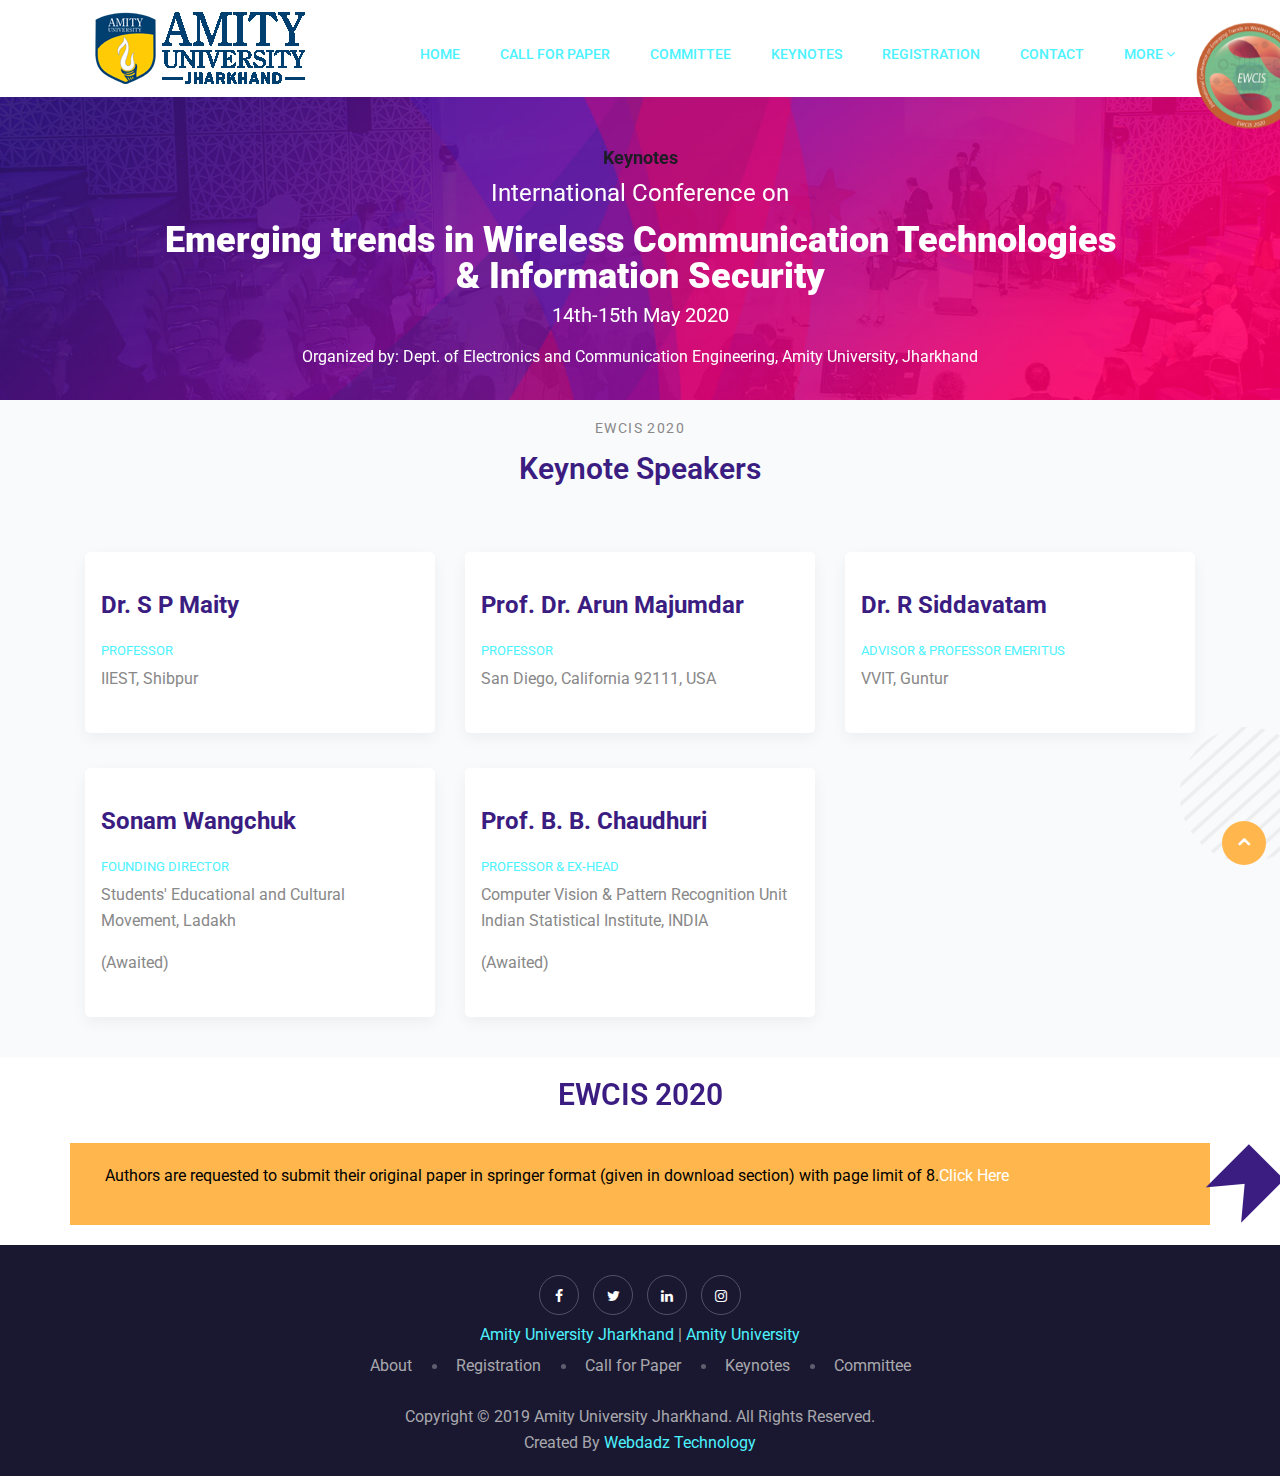
<file: keynotes.html>
<!DOCTYPE html>
<html lang="en">


<!-- Mirrored from ewcis.in/keynotes.php by HTTrack Website Copier/3.x [XR&CO'2014], Tue, 21 Jan 2020 04:57:25 GMT -->
<head>
   <!-- Basic Page Needs ================================================== -->
   <meta charset="utf-8">

   <!-- Mobile Specific Metas ================================================== -->
   <meta http-equiv="X-UA-Compatible" content="IE=edge">
   <meta name="viewport" content="width=device-width, initial-scale=1.0, user-scalable=0">

   <!-- Site Title -->
   <title>International Conference on Emerging trends in Wireless Communication Technologies & Information Security -EWCIS 2020</title>

   <link rel="shortcut icon" href="images/logos/favicon.png" />
   <link rel="apple-touch-icon" href="images/logos/favicon.png" />
      <!-- CSS
         ================================================== -->
   <!-- Bootstrap -->
   <link rel="stylesheet" href="css/bootstrap.min.css">

   <!-- FontAwesome -->
   <link rel="stylesheet" href="css/font-awesome.min.css">
   <!-- Animation -->
   <link rel="stylesheet" href="css/animate.css">
   <!-- magnific -->
   <link rel="stylesheet" href="css/magnific-popup.css">
   <!-- carousel -->
   <link rel="stylesheet" href="css/owl.carousel.min.css">
   <!-- isotop -->
   <link rel="stylesheet" href="css/isotop.css">
   <!-- ico fonts -->
   <link rel="stylesheet" href="css/xsIcon.css">
   <!-- Template styles-->
   <link rel="stylesheet" href="css/style.css">
   <!-- Responsive styles-->
   <link rel="stylesheet" href="css/responsive.css">



</head>

<body>
   <div class="body-inner">
      <!-- Header start -->
      <header id="header" class="header header-transparent nav-border">
         <div class="container">
            <nav class="navbar navbar-expand-lg navbar-light">
               <!-- logo-->
               <a class="navbar-brand" href="index-2.html">
                  <img src="images/logos/amity-logo.png" alt="" style="padding: 10px;">
               </a>
               <button class="navbar-toggler" type="button" data-toggle="collapse" data-target="#navbarNavDropdown"
                  aria-controls="navbarNavDropdown" aria-expanded="false" aria-label="Toggle navigation">
                  <span class="navbar-toggler-icon"><i class="icon icon-menu"></i></span>
               </button>
               <div class="collapse navbar-collapse" id="navbarNavDropdown">
                  <ul class="navbar-nav ml-auto">
                     <li class="dropdown nav-item active">
                        <a href="index-2.html" >Home</a>
                     </li>
                     <li class="dropdown nav-item active">
                        <a href="call-for-paper.html" >Call for Paper</a>
                     </li>
                     <li class="dropdown nav-item active">
                        <a href="committee.html" >Committee</a>
                     </li>
                     <li class="dropdown nav-item active">
                        <a href="keynotes.html">Keynotes</a>
                     </li>
                     <li class="dropdown nav-item active">
                        <a href="registration.html">Registration</a>
                     </li>
                     <li class="dropdown nav-item active">
                        <a href="contact.html">Contact</a>
                     </li>

                     <li class="dropdown nav-item">
                        <a href="#" class="" data-toggle="dropdown">More <i class="fa fa-angle-down"></i></a>
                        <ul class="dropdown-menu" role="menu">
                           <li><a href="about-us.html">About Us</a></li>
                            <li><a href="info-delegates.html">Info for Delegates</a></li>
                          <!--  <li><a href="#">Gallery</a></li> -->
                           <!-- <li><a href="faq.html">FAQ</a></li> -->
                          <!--  <li><a href="pricing.html">Pricing Table</a></li> -->
                           <li><a href="#">Sponsorship</a></li>
                           <li><a href="#">Venue</a></li>
                           <li><a href="#">Schedule List</a></li>
                           <!-- <li><a href="404.html">Erro Page</a></li> -->
                        </ul>
                     </li>
                     <li class="header-ticket nav-item">
                        <img src="images/logos/slider-conference-logo.png" width="110" height="120" style="margin-top: -12px;padding-bottom: 10px; position: absolute;">
                     </li>
                  </ul>
               </div>
            </nav>
         </div><!-- container end-->
      </header>      <!--/ Header end -->

      <div id="page-banner-area" class="page-banner-area" style="background-image:url(images/hero_area/banner_bg.jpg)">
         <!-- Subpage title start -->
         <div class="page-banner-title">
            <div class="text-center">
               <h4>Keynotes</h4>
               <p class="banner-info text-white" style="font-size: 24px">International Conference on</p>
               <h1 class="text-white">Emerging trends in Wireless Communication Technologies<br> & Information Security</h1>
               <p class="text-white" style="font-size: 20px">14th-15th May 2020</p>
               <p class="text-white" style="text-decoration: none">Organized by: Dept. of Electronics and Communication Engineering, Amity University, Jharkhand</p>
               <!-- <h5>About US</h5> -->
               <!-- <ol class="breadcrumb">
                  <li>
                     <a href="index.php">Home /</a>
                  </li>
                  <li>
                     About
                  </li>
               </ol> -->
            </div>
         </div><!-- Subpage title end -->
      </div><!-- Page Banner end -->

      <section class="ts-blog section-bg">
         <div class="container">
            <div class="row">
               <div class="col-lg-12">
                  <h2 class="section-title">
                  <span>EWCIS 2020</span>
                       Keynote Speakers
                   </h2>
               </div><!-- col end-->
            </div><!-- row end-->
         </div>
      </section>


     <!-- ts speakers start-->
      <section class="ts-blog section-bg">
         <div class="container">
            <!-- <div class="row">
               <div class="col-lg-12">
                  <h2 class="section-title">
                     <span>EWCIS 2020</span>
                     Keynote Speakers
                  </h2>
               </div>
            </div> -->
            <div class="row">
               <div class="col-lg-4">
                  <div class="post">
                     <div class="post-media post-image">
                        <!-- <a href="#"><img src="images/speakers/image001.jpg" class="img-fluid" alt=""></a> -->
                     </div>

                     <div class="post-body">
                        
                        <div class="entry-header">
                           <h2 class="entry-title">
                              <a href="#">Dr. S P Maity</a>
                           </h2>
                        </div><!-- header end -->

                        <div class="post-meta">
                           <span class="post-author">
                                <a href="#">Professor</a>
                              </span>
                        </div>
                        <div class="entry-content">
                           <p>IIEST, Shibpur
                           </p>
                        </div>

                     </div><!-- post-body end -->
                  </div><!-- post end-->
               </div><!-- col end-->
				
				<div class="col-lg-4">
                  <div class="post">
                     <div class="post-media post-image">
                        <!-- <a href="#"><img src="images/speakers/image001.jpg" class="img-fluid" alt=""></a> -->
                     </div>

                     <div class="post-body">
                        
                        <div class="entry-header">
                           <h2 class="entry-title">
                              <a href="#">Prof. Dr. Arun Majumdar</a>
                           </h2>
                        </div><!-- header end -->

                        <div class="post-meta">
                           <span class="post-author">
                                <a href="#">Professor</a>
                              </span>
                        </div>
                        <div class="entry-content">
                           <p>San Diego, California 92111, USA  
	                 		</p>
                        </div>

                     </div><!-- post-body end -->
                  </div><!-- post end-->
               </div><!-- col end-->
				
               <div class="col-lg-4">
                  <div class="post">
                     <div class="post-media post-image">
                        <!-- <a href="#"><img src="images/speakers/image001.jpg" class="img-fluid" alt=""></a> -->
                     </div>

                     <div class="post-body">
                        
                        <div class="entry-header">
                           <h2 class="entry-title">
                              <a href="#">Dr. R Siddavatam</a>
                           </h2>
                        </div><!-- header end -->

                        <div class="post-meta">
                           <span class="post-author">
                                <a href="#">Advisor & Professor Emeritus</a>
                              </span>
                        </div>
                        <div class="entry-content">
                           <p>VVIT, Guntur
                           </p>
                        </div>

                     </div><!-- post-body end -->
                  </div><!-- post end-->
               </div><!-- col end-->
               
               <div class="col-lg-4">
                  <div class="post">
                     <div class="post-media post-image">
                        <!-- <a href="#"><img src="images/speakers/image002.jpg" class="img-fluid" alt=""></a> -->
                     </div>

                     <div class="post-body">
                        
                        <div class="entry-header">
                           <h2 class="entry-title">
                              <a href="#">Sonam Wangchuk</a>
                           </h2>
                        </div><!-- header end -->
                        <div class="post-meta">
                           <span class="post-author">
                                <a href="#">Founding Director</a>
                              </span>

                           <!-- <div class="post-meta-date">
                              October 8, 2018
                           </div> -->
                        </div>
                        <div class="entry-content">
                           <p>Students' Educational and Cultural Movement, Ladakh
                           </p>
                            <p>(Awaited)
                           </p>
                        </div>

                     </div><!-- post-body end -->
                  </div><!-- post end-->
               </div><!-- col end-->
               <div class="col-lg-4">
                  <div class="post">
                     <div class="post-media post-image">
                       <!--  <a href="#"><img src="images/speakers/image003.jpg" class="img-fluid" alt=""></a> -->
                     </div>

                     <div class="post-body">
                        
                        <div class="entry-header">
                           <h2 class="entry-title">
                              <a href="#">Prof. B. B. Chaudhuri</a>
                           </h2>
                        </div><!-- header end -->
                        <div class="post-meta">
                           <span class="post-author">
                                <a href="#">Professor & Ex-Head</a>
                              </span>
                        </div>
                        <div class="entry-content">
                           <p>Computer Vision & Pattern Recognition Unit
Indian Statistical Institute, INDIA
                           </p>
                            <p>(Awaited)
                           </p>
                        </div>

                     </div><!-- post-body end -->
                  </div><!-- post end-->
               </div><!-- col end-->
               
              
            </div><!-- row end-->
         </div><!-- container end-->
         <!-- shap image-->
         <div class="speaker-shap">
            <img class="shap2" src="images/shap/news_memphis2.png" alt="">
         </div>
      </section>
      <!-- ts speakers end-->

      <!-- Notice -->

      <section class="ts-contact">
         <div class="container">
            <div class="row">
               <div class="col-lg-8 mx-auto">
                  <h2 class="section-title text-center">
                     EWCIS 2020
                  </h2>
               </div><!-- col end-->
            </div>
            <div class="row">
               <div class="col-lg-12" style="background: #ffb74d">
                  <p style="padding: 20px; color: #000">Authors are requested to submit their original paper in springer format (given in download section) with page limit of 8.<a href="download/Springer_Paper_Format_Doc.docx" style="color:#fff">Click Here</a></p>
               </div><!-- col end-->

            </div><!-- row end-->
         </div><!-- container end-->
         <div class="speaker-shap">
               <img class="shap2" src="images/shap/home_schedule_memphis1.png" alt="">
            </div>
      </section>
      <!-- Notice -->


      <!-- Schedule starts-->
         <!-- <section class="ts-schedule">
         <div class="container">
            <div class="row">
               <div class="col-lg-8 mx-auto">
                  <h2 class="section-title">
                     <span>Schedule Details</span>
                     Event Schedules
                  </h2>
                  <div class="ts-schedule-nav">
                     <ul class="nav nav-tabs justify-content-center" role="tablist">
                        <li class="nav-item">
                           <a class="active" title="Click Me" href="#date1" role="tab" data-toggle="tab">
                              <h3>19th March 2020</h3>
                              <span>Thursday</span>
                            </a>
                        </li>
                        <li class="nav-item">
                           <a class="" href="#date2" title="Click Me" role="tab" data-toggle="tab"> <h3>20th March 2020</h3>
                               <span>Friday</span>
                           </a>
                        </li>
                     </ul>
                  </div>
               </div>

            </div>
            <div class="row">
               <div class="col-lg-12">
                  <div class="tab-content schedule-tabs schedule-tabs-item">
                     <div role="tabpanel" class="tab-pane active" id="date1">
                        <div class="row">
                           <div class="col-lg-6">
                              <div class="schedule-listing-item schedule-left">
                                 <img class="schedule-slot-speakers" src="images/speakers/speaker1.jpg" alt="">
                                 <span class="schedule-slot-time">10.30 - 11.30 AM</span>
                                 <h3 class="schedule-slot-title">Marketing Matters</h3>
                                 <h4 class="schedule-slot-name">@ Henrikon Rebecca</h4>
                                 <p>
                                    How you transform your business technolog consumer habits industry dynamics change
                                    Find out from those leading the charge How you
                                 </p>
                              </div>
                           </div>
                           <div class="col-lg-6">
                              <div class="schedule-listing-item schedule-right">
                                    <img class="schedule-slot-speakers" src="images/speakers/speaker2.jpg" alt="">
                                 <span class="schedule-slot-time">11.30 - 12.30 PM</span>
                                 <h3 class="schedule-slot-title">Reinventing Experiences</h3>
                                 <h4 class="schedule-slot-name">@ Johnsson Agaton</h4>
                                 <p>
                                    How you transform your business technolog consumer habits industry dynamics change
                                    Find out from those leading the charge How you
                                 </p>
                              </div>
                           </div>
                           <div class="col-lg-6">
                              <div class="schedule-listing-item schedule-left">
                                    <img class="schedule-slot-speakers" src="images/speakers/speaker3.jpg" alt="">
                                 <span class="schedule-slot-time">12.30 - 01.30 PM</span>
                                 <h3 class="schedule-slot-title">Cultures of Creativity</h3>
                                 <h4 class="schedule-slot-name">@ Lundryn Melisa</h4>
                                 <p>
                                    How you transform your business technolog consumer habits industry dynamics change
                                    Find out from those leading the charge How you
                                 </p>
                              </div>
                           </div>
                           <div class="col-lg-6">
                              <div class="schedule-listing-item schedule-right">
                                    <img class="schedule-slot-speakers" src="images/speakers/speaker4.jpg" alt="">
                                 <span class="schedule-slot-time">01.30 - 02.30 PM</span>
                                 <h3 class="schedule-slot-title">Human Centered Design</h3>
                                 <h4 class="schedule-slot-name">@ Fredric Martinsson</h4>
                                 <p>
                                    How you transform your business technolog consumer habits industry dynamics change
                                    Find out from those leading the charge How you
                                 </p>
                              </div>
                           </div>
                        </div>
                        <div class="schedule-listing-btn">
                           <a href="#" class="btn">More Details</a>
                        </div>
                     </div>

                     <div role="tabpanel" class="tab-pane" id="date2">
                        <div class="row">
                           <div class="col-lg-6">
                              <div class="schedule-listing-item schedule-left">
                                    <img class="schedule-slot-speakers" src="images/speakers/speaker5.jpg" alt="">
                                 <span class="schedule-slot-time">02.30 - 03.30 PM</span>
                                 <h3 class="schedule-slot-title">Marketing Matters</h3>
                                 <h4 class="schedule-slot-name">@ Rebecca Henrikon</h4>
                                 <p>
                                    How you transform your business technolog consumer habits industry dynamics change
                                    Find out from those leading the charge How you
                                 </p>
                              </div>
                           </div>
                           <div class="col-lg-6">
                              <div class="schedule-listing-item schedule-right">
                                    <img class="schedule-slot-speakers" src="images/speakers/speaker6.jpg" alt="">
                                 <span class="schedule-slot-time">03.30 - 04.30 PM</span>
                                 <h3 class="schedule-slot-title">Reinventing Experiences</h3>
                                 <h4 class="schedule-slot-name">@ Hall Building</h4>
                                 <p>
                                    How you transform your business technolog consumer habits industry dynamics change
                                    Find out from those leading the charge How you
                                 </p>
                              </div>
                           </div>
                           <div class="col-lg-6">
                              <div class="schedule-listing-item schedule-left">
                                    <img class="schedule-slot-speakers" src="images/speakers/speaker7.jpg" alt="">
                                 <span class="schedule-slot-time">04.30 - 05.30 PM</span>
                                 <h3 class="schedule-slot-title">Cultures of Creativity</h3>
                                 <h4 class="schedule-slot-name">@ Hall Building</h4>
                                 <p>
                                    How you transform your business technolog consumer habits industry dynamics change
                                    Find out from those leading the charge How you
                                 </p>
                              </div>
                           </div>
                           <div class="col-lg-6">
                              <div class="schedule-listing-item schedule-right">
                                    <img class="schedule-slot-speakers" src="images/speakers/speaker8.jpg" alt="">
                                 <span class="schedule-slot-time">05.30 - 06.30 PM</span>
                                 <h3 class="schedule-slot-title">Human Centered Design</h3>
                                 <h4 class="schedule-slot-name">@ Hall Building</h4>
                                 <p>
                                    How you transform your business technolog consumer habits industry dynamics change
                                    Find out from those leading the charge How you
                                 </p>
                              </div>
                           </div>
                        </div>
                        <div class="schedule-listing-btn">
                           <a href="#" class="btn">More Details</a>
                        </div>
                     </div>
                  </div>

               </div>
            </div>
         </div>
      </section> -->
      <!--Schedule ENds -->

      
      <!-- ts footer area start-->
      <div class="footer-area">

   
         <!-- footer start-->
         <footer class="ts-footer">
            <div class="container">
               <div class="row">
                  <div class="col-lg-8 mx-auto">
                     <div class="ts-footer-social text-center mb-30" style="margin-bottom: 7px;">
                        <ul>
                           <li>
                              <a href="#"><i class="fa fa-facebook"></i></a>
                           </li>
                           <li>
                              <a href="#"><i class="fa fa-twitter"></i></a>
                           </li>
                           <li>
                              <a href="#"><i class="fa fa-linkedin"></i></a>
                           </li>
                           <li>
                              <a href="#"><i class="fa fa-instagram"></i></a>
                           </li>
                        </ul>
                     </div>
                     <!-- footer social end-->
					  
					  <div class="copyright-text text-center" style="margin-bottom:5px;">
						  <p><a href="https://www.amity.edu/ranchi/" target="_blank">Amity University Jharkhand</a> | <a href="https://www.amity.edu/" target="_blank">Amity University</a></p>
                     </div>
                     <div class="footer-menu text-center mb-25">
                        <ul>
                           <li><a href="about-us.html">About </a></li>
                           <li><a href="registration.html">Registration</a></li>
                           <li><a href="call-for-paper.html">Call for Paper</a></li>
                           <li><a href="keynotes.html">Keynotes</a></li>
                           <li><a href="committee.html">Committee</a></li>
                        </ul>
                     </div><!-- footer menu end-->
                     <div class="copyright-text text-center">
                        <p>Copyright © 2019 Amity University Jharkhand. All Rights Reserved.</p>
                     </div>
                     <div class="copyright-text text-center">
                        <p>Created By <a href="https://www.webdadz.com/">Webdadz Technology</a></p>
                     </div>
                  </div>
               </div>
            </div>
         </footer>                  <!-- footer end-->
                  
                  <div class="BackTo">
                              <a href="#" class="fa fa-angle-up" aria-hidden="true"></a>
                          </div>
   
      </div>
      <!-- ts footer area end-->

     

      <!-- Javascript Files
            ================================================== -->
      <!-- initialize jQuery Library -->
      <script src="js/jquery.js"></script>

      <script src="js/popper.min.js"></script>
      <!-- Bootstrap jQuery -->
      <script src="js/bootstrap.min.js"></script>
      <!-- Counter -->
      <script src="js/jquery.appear.min.js"></script>
      <!-- Countdown -->
      <script src="js/jquery.jCounter.js"></script>
      <!-- magnific-popup -->
      <script src="js/jquery.magnific-popup.min.js"></script>
      <!-- carousel -->
      <script src="js/owl.carousel.min.js"></script>
      <!-- Waypoints -->
      <script src="js/wow.min.js"></script>
      <!-- isotop -->
      <script src="js/isotope.pkgd.min.js"></script>

      <!-- Template custom -->
      <script src="js/main.js"></script>

   </div>
   <!-- Body inner end -->
</body>

<!-- Mirrored from ewcis.in/keynotes.php by HTTrack Website Copier/3.x [XR&CO'2014], Tue, 21 Jan 2020 04:57:25 GMT -->
</html>
</file>
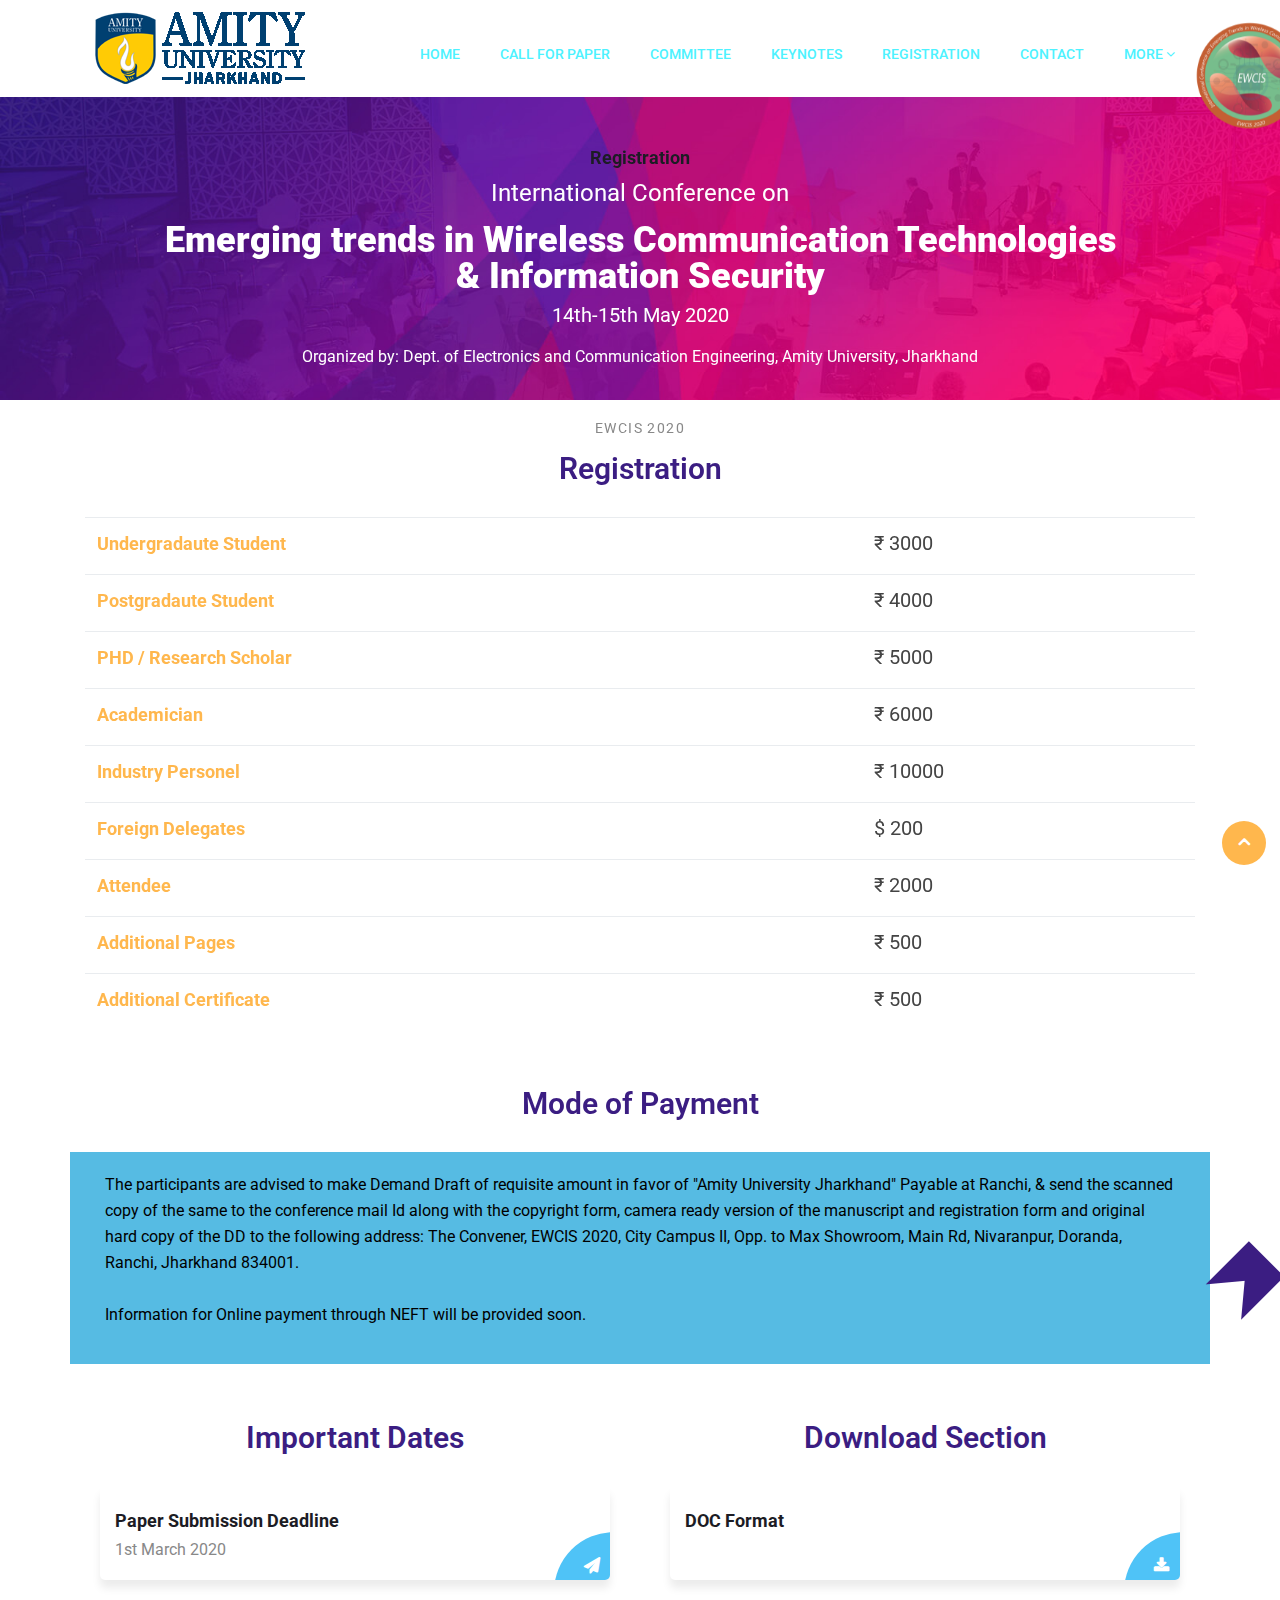
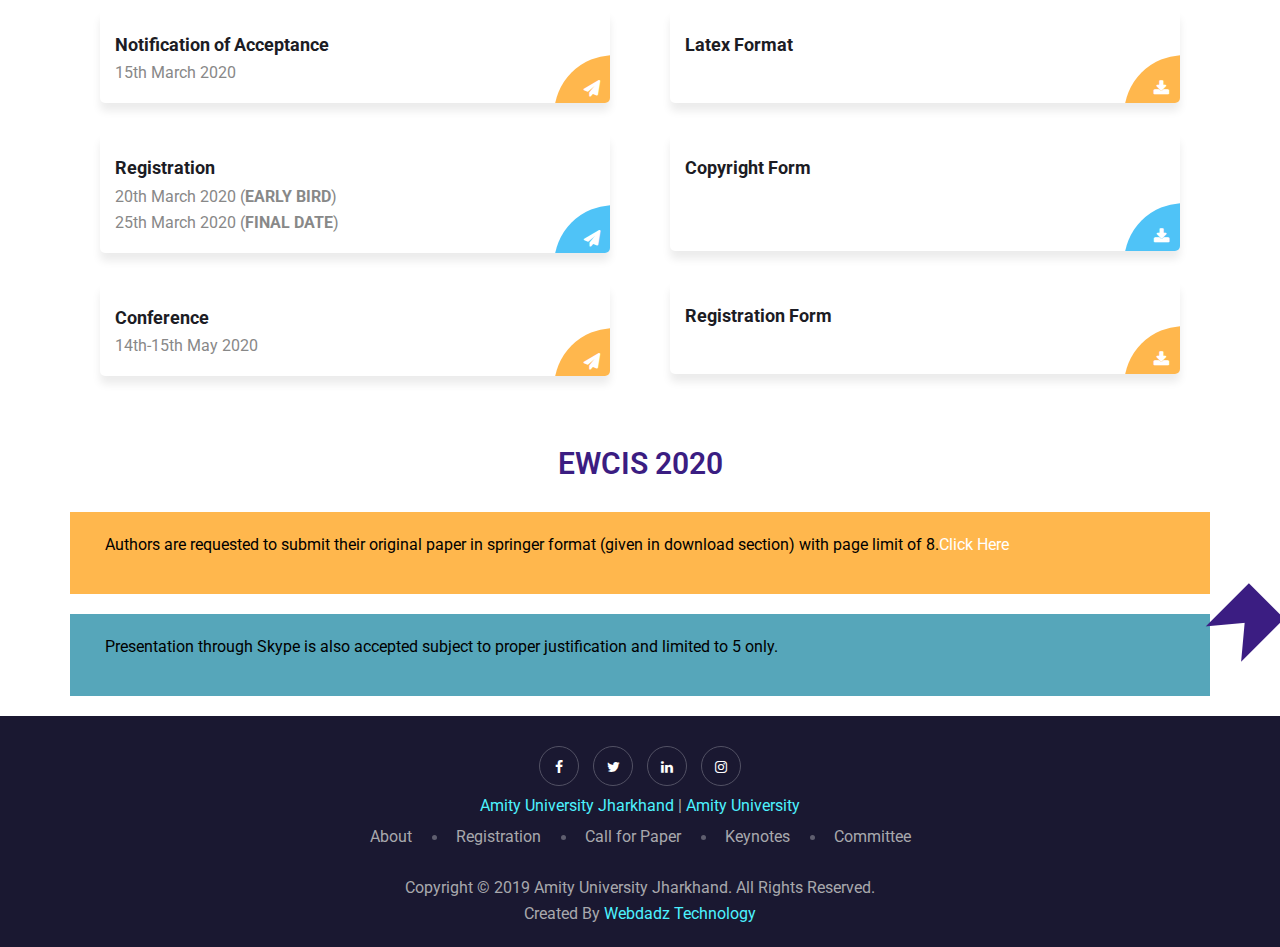
<file: registration.html>
<!DOCTYPE html>
<html lang="en">


<!-- Mirrored from ewcis.in/registration.php by HTTrack Website Copier/3.x [XR&CO'2014], Tue, 21 Jan 2020 04:57:25 GMT -->
<head>
   <!-- Basic Page Needs ================================================== -->
   <meta charset="utf-8">

   <!-- Mobile Specific Metas ================================================== -->
   <meta http-equiv="X-UA-Compatible" content="IE=edge">
   <meta name="viewport" content="width=device-width, initial-scale=1.0, user-scalable=0">

   <!-- Site Title -->
   <title>International Conference on Emerging trends in Wireless Communication Technologies & Information Security -EWCIS 2020</title>

   <link rel="shortcut icon" href="images/logos/favicon.png" />
   <link rel="apple-touch-icon" href="images/logos/favicon.png" />
      <!-- CSS
         ================================================== -->
   <!-- Bootstrap -->
   <link rel="stylesheet" href="css/bootstrap.min.css">

   <!-- FontAwesome -->
   <link rel="stylesheet" href="css/font-awesome.min.css">
   <!-- Animation -->
   <link rel="stylesheet" href="css/animate.css">
   <!-- magnific -->
   <link rel="stylesheet" href="css/magnific-popup.css">
   <!-- carousel -->
   <link rel="stylesheet" href="css/owl.carousel.min.css">
   <!-- isotop -->
   <link rel="stylesheet" href="css/isotop.css">
   <!-- ico fonts -->
   <link rel="stylesheet" href="css/xsIcon.css">
   <!-- Template styles-->
   <link rel="stylesheet" href="css/style.css">
   <!-- Responsive styles-->
   <link rel="stylesheet" href="css/responsive.css">



</head>

<body>
   <div class="body-inner">
      <!-- Header start -->
      <header id="header" class="header header-transparent nav-border">
         <div class="container">
            <nav class="navbar navbar-expand-lg navbar-light">
               <!-- logo-->
               <a class="navbar-brand" href="index-2.html">
                  <img src="images/logos/amity-logo.png" alt="" style="padding: 10px;">
               </a>
               <button class="navbar-toggler" type="button" data-toggle="collapse" data-target="#navbarNavDropdown"
                  aria-controls="navbarNavDropdown" aria-expanded="false" aria-label="Toggle navigation">
                  <span class="navbar-toggler-icon"><i class="icon icon-menu"></i></span>
               </button>
               <div class="collapse navbar-collapse" id="navbarNavDropdown">
                  <ul class="navbar-nav ml-auto">
                     <li class="dropdown nav-item active">
                        <a href="index-2.html" >Home</a>
                     </li>
                     <li class="dropdown nav-item active">
                        <a href="call-for-paper.html" >Call for Paper</a>
                     </li>
                     <li class="dropdown nav-item active">
                        <a href="committee.html" >Committee</a>
                     </li>
                     <li class="dropdown nav-item active">
                        <a href="keynotes.html">Keynotes</a>
                     </li>
                     <li class="dropdown nav-item active">
                        <a href="registration.html">Registration</a>
                     </li>
                     <li class="dropdown nav-item active">
                        <a href="contact.html">Contact</a>
                     </li>

                     <li class="dropdown nav-item">
                        <a href="#" class="" data-toggle="dropdown">More <i class="fa fa-angle-down"></i></a>
                        <ul class="dropdown-menu" role="menu">
                           <li><a href="about-us.html">About Us</a></li>
                            <li><a href="info-delegates.html">Info for Delegates</a></li>
                          <!--  <li><a href="#">Gallery</a></li> -->
                           <!-- <li><a href="faq.html">FAQ</a></li> -->
                          <!--  <li><a href="pricing.html">Pricing Table</a></li> -->
                           <li><a href="#">Sponsorship</a></li>
                           <li><a href="#">Venue</a></li>
                           <li><a href="#">Schedule List</a></li>
                           <!-- <li><a href="404.html">Erro Page</a></li> -->
                        </ul>
                     </li>
                     <li class="header-ticket nav-item">
                        <img src="images/logos/slider-conference-logo.png" width="110" height="120" style="margin-top: -12px;padding-bottom: 10px; position: absolute;">
                     </li>
                  </ul>
               </div>
            </nav>
         </div><!-- container end-->
      </header>      <!--/ Header end -->

      <div id="page-banner-area" class="page-banner-area" style="background-image:url(images/hero_area/banner_bg.jpg)">
         <!-- Subpage title start -->
         <div class="page-banner-title">
            <div class="text-center">
               <h4>Registration</h4>
               <p class="banner-info text-white" style="font-size: 24px">International Conference on</p>
               <h1 class="text-white">Emerging trends in Wireless Communication Technologies<br> & Information Security</h1>
               <p class="text-white" style="font-size: 20px">14th-15th May 2020</p>
               <p class="text-white" style="text-decoration: none">Organized by: Dept. of Electronics and Communication Engineering, Amity University, Jharkhand</p>
               <!-- <h5>About US</h5> -->
               <!-- <ol class="breadcrumb">
                  <li>
                     <a href="index.php">Home /</a>
                  </li>
                  <li>
                     About
                  </li>
               </ol> -->
            </div>
         </div><!-- Subpage title end -->
      </div><!-- Page Banner end -->


      <section class="ts-pricing classic">
         <div class="container">
            <div class="row">
               <div class="col-lg-12">
                  <h2 class="section-title">
                     <span>EWCIS 2020</span>
                     Registration
                  </h2>
               </div><!-- section title end-->
            </div><!-- col end-->
            <!-- row end-->
            <table class="table responsive">
               <tr><td> <h4  class="track-title" style="margin-bottom: 4px">Undergradaute Student</h4></td><td><span style="font-size: 20px; color: #444">&#8377; 3000</span></td></tr>
               <tr><td> <h4  class="track-title" style="margin-bottom: 4px">Postgradaute Student</h4></td><td><span style="font-size: 20px; color: #444">&#8377; 4000</span></td></tr>
               <tr><td> <h4  class="track-title" style="margin-bottom: 4px">PHD / Research  Scholar</h4></td><td><span style="font-size: 20px; color: #444">&#8377; 5000</td></tr>
               <tr><td> <h4  class="track-title" style="margin-bottom: 4px">Academician</h4></td><td><span style="font-size: 20px; color: #444">&#8377; 6000</span></td></tr>
               <tr><td> <h4  class="track-title" style="margin-bottom: 4px">Industry Personel</h4></td><td><span style="font-size: 20px; color: #444">&#8377; 10000</span></td></tr>
               <tr><td> <h4  class="track-title" style="margin-bottom: 4px">Foreign Delegates</h4></td><td><span style="font-size: 20px; color: #444">$ 200</span></td></tr>
               <tr><td> <h4  class="track-title" style="margin-bottom: 4px">Attendee</h4></td><td><span style="font-size: 20px; color: #444">&#8377; 2000</span></td></tr>
                <tr><td> <h4  class="track-title" style="margin-bottom: 4px">Additional Pages</h4></td><td><span style="font-size: 20px; color: #444">&#8377; 500</span></td></tr>
                 <tr><td> <h4  class="track-title" style="margin-bottom: 4px">Additional Certificate</h4></td><td><span style="font-size: 20px; color: #444">&#8377; 500</span></td></tr>
            </table>
         </div><!-- container end-->
         <div class="speaker-shap">
            <img class="shap2" src="images/shap/pricing_memphis1.png" alt="">
         </div>
      </section>
	   
	    <section class="ts-contact">
         <div class="container">
            <div class="row">
               <div class="col-lg-8 mx-auto">
                  <h2 class="section-title text-center">
                     Mode of Payment
                  </h2>
               </div><!-- col end-->
            </div>
            <div class="row">
               <div class="col-lg-12" style="background: #56bbe3">
                  <p style="padding: 20px 20px 10px 20px; color: #000">The participants are advised to make Demand Draft of requisite amount in favor of "Amity University Jharkhand" Payable at Ranchi, & send the scanned copy of the same to the conference mail Id along with the copyright form, camera ready version of the manuscript and registration form and original hard copy of the DD to the following address: The Convener, EWCIS 2020, City Campus II, Opp. to Max Showroom, Main Rd, Nivaranpur, Doranda, Ranchi, Jharkhand 834001.</p>
				   <p style="padding: 0px 20px 20px 20px; color: #000">Information for Online payment through NEFT will be provided soon.</p>
               </div><!-- col end-->

            </div><!-- row end-->
         </div><!-- container end-->
         <div class="speaker-shap">
               <img class="shap2" src="images/shap/home_schedule_memphis1.png" alt="">
            </div>
      </section>

      <!-- Importnat Dates Starts-->
       <section class="ts-schedule" style="margin-top: 16px;">
         <div class="container">
            <!-- <div class="row">
               <div class="col-lg-6">
                  <div class="ts-schedule-content">
                     <h2 class="column-title">
                        Important Dates
                     </h2>
                  </div>
               </div>
            </div>--> 
            <div class="row">
               <div class="col-lg-6">
                  <div class="container">
                    <div class="row">
                       <div class="col-lg-8 mx-auto">
                          <h2 class="section-title text-center">
                             Important Dates
                          </h2>
                       </div><!-- col end-->
                    </div>
                    <div class="row">
                       <div class="col-lg-12" style="margin-bottom: 30px;">
                          <div class="single-intro-text single-contact-feature">
                             <h3 class="ts-title" style="margin-bottom: 5px">Paper Submission Deadline</h3>
                             <div class="schedule-slot-time">
                              <span class="text-center">1st March 2020</span>
                            </div>
                             <span class="count-number fa fa-paper-plane" style="background: #4fc3f7"></span>
                          </div><!-- single intro text end-->
                          <div class="border-shap left"></div>
                       </div><!-- col end-->
                       <div class="col-lg-12" style="margin-bottom: 30px;">
                          <div class="single-intro-text single-contact-feature">
                             <h3 class="ts-title" style="margin-bottom: 5px">Notification of Acceptance</h3>
                              <div class="schedule-slot-time">
                              <span class="text-center">15th March 2020</span>
                            </div>
                             <span class="count-number fa fa-paper-plane"></span>
                          </div><!-- single intro text end-->
                          <div class="border-shap left"></div>
                       </div><!-- col end-->
                       <div class="col-lg-12" style="margin-bottom: 30px;">
                          <div class="single-intro-text single-contact-feature" >
                             <h3 class="ts-title" style="margin-bottom: 5px">Registration</h3>
                              <div class="schedule-slot-time">
                              <span><p>20th March 2020 (<strong>EARLY BIRD</strong>)<br>
                                    25th March 2020 (<strong>FINAL DATE</strong>)</p></span>
                            </div>
                             <span class="count-number fa fa-paper-plane" style="background: #4fc3f7"></span>
                          </div><!-- single intro text end-->
                          <div class="border-shap left"></div>
                       </div><!-- col end-->
                       <div class="col-lg-12" style="margin-bottom: 30px;">
                          <div class="single-intro-text single-contact-feature">
                             <h3 class="ts-title" style="margin-bottom: 5px">Conference</h3>
                              <div class="schedule-slot-time">
                              <span class="text-center">14th-15th May 2020</span>
                            </div>
                             <span class="count-number fa fa-paper-plane"></span>
                          </div><!-- single intro text end-->
                          <div class="border-shap left"></div>
                       </div><!-- col end-->

                    </div><!-- row end-->
                 </div><!-- container end-->
               </div>
               <div class="col-lg-6">
                  <div class="container">
                    <div class="row">
                       <div class="col-lg-8 mx-auto">
                          <h2 class="section-title text-center">
                             Download Section
                          </h2>
                       </div><!-- col end-->
                    </div>
                    <div class="row">
                       <div class="col-lg-12" style="margin-bottom: 30px;">
						   <a href="download/Springer_Paper_Format_Doc.docx">
							  <div class="single-intro-text single-contact-feature" style="padding: 24px 35px 28px 15px;">
								 <h3 class="ts-title">DOC Format</h3>
								 <span class="count-number fa fa-download" style="background: #4fc3f7"></span>
							  </div><!-- single intro text end-->
						   </a>
                          <div class="border-shap left"></div>
                       </div><!-- col end-->
                       <div class="col-lg-12" style="margin-bottom: 30px;">
						    <a href="download/Springer%20Paper%20Format_TeX.zip">
							  <div class="single-intro-text single-contact-feature" style="padding: 24px 35px 28px 15px;">
								 <h3 class="ts-title">Latex Format</h3>
								 <span class="count-number fa fa-download"></span>
							  </div><!-- single intro text end-->
						   </a>
                          <div class="border-shap left"></div>
                       </div><!-- col end-->
                       <div class="col-lg-12" style="margin-bottom: 30px;">
						   <a href="download/copyright-form(ewcis2020).docx">
							  <div class="single-intro-text single-contact-feature" style="padding: 24px 35px 52px 15px;" >
								 <h3 class="ts-title" >Copyright Form</h3>
								 <span class="count-number fa fa-download" style="background: #4fc3f7"></span>
							  </div><!-- single intro text end-->
						   </a>
                          <div class="border-shap left"></div>
                       </div><!-- col end-->
                       <div class="col-lg-12" style="margin-bottom: 30px;">
						  <a href="download/Registration_form.pdf" target="_blank">
							  <div class="single-intro-text single-contact-feature" style="padding: 24px 35px 28px 15px;">
								 <h3 class="ts-title">Registration Form</h3>
								 <span class="count-number fa fa-download"></span>
							  </div><!-- single intro text end-->
							</a>
                          <div class="border-shap left"></div>
                       </div><!-- col end-->

                    </div><!-- row end-->
                 </div><!-- container end-->
               </div>
            </div>
         </div><!-- container end-->
      </section>
      <!-- Importnat Dates Ends-->
      <!-- Notice -->

      <section class="ts-contact">
         <div class="container">
            <div class="row">
               <div class="col-lg-8 mx-auto">
                  <h2 class="section-title text-center">
                     EWCIS 2020
                  </h2>
               </div><!-- col end-->
            </div>
            <div class="row">
               <div class="col-lg-12" style="background: #ffb74d">
                  <p style="padding: 20px; color: #000">Authors are requested to submit their original paper in springer format (given in download section) with page limit of 8.<a href="download/Springer_Paper_Format_Doc.docx" style="color:#fff">Click Here</a></p>
               </div><!-- col end-->
				
				 <div class="col-lg-12" style="background: #56a6ba;margin-top: 20px;">
                  <p style="padding: 20px; color: #000">Presentation through Skype is also accepted subject to proper justification and limited to 5 only.</p>
               </div><!-- col end-->

            </div><!-- row end-->
         </div><!-- container end-->
         <div class="speaker-shap">
               <img class="shap2" src="images/shap/home_schedule_memphis1.png" alt="">
            </div>
      </section>
      <!-- Notice -->



      
      <!-- ts footer area start-->
      <div class="footer-area">

   
         <!-- footer start-->
         <footer class="ts-footer">
            <div class="container">
               <div class="row">
                  <div class="col-lg-8 mx-auto">
                     <div class="ts-footer-social text-center mb-30" style="margin-bottom: 7px;">
                        <ul>
                           <li>
                              <a href="#"><i class="fa fa-facebook"></i></a>
                           </li>
                           <li>
                              <a href="#"><i class="fa fa-twitter"></i></a>
                           </li>
                           <li>
                              <a href="#"><i class="fa fa-linkedin"></i></a>
                           </li>
                           <li>
                              <a href="#"><i class="fa fa-instagram"></i></a>
                           </li>
                        </ul>
                     </div>
                     <!-- footer social end-->
					  
					  <div class="copyright-text text-center" style="margin-bottom:5px;">
						  <p><a href="https://www.amity.edu/ranchi/" target="_blank">Amity University Jharkhand</a> | <a href="https://www.amity.edu/" target="_blank">Amity University</a></p>
                     </div>
                     <div class="footer-menu text-center mb-25">
                        <ul>
                           <li><a href="about-us.html">About </a></li>
                           <li><a href="registration.html">Registration</a></li>
                           <li><a href="call-for-paper.html">Call for Paper</a></li>
                           <li><a href="keynotes.html">Keynotes</a></li>
                           <li><a href="committee.html">Committee</a></li>
                        </ul>
                     </div><!-- footer menu end-->
                     <div class="copyright-text text-center">
                        <p>Copyright © 2019 Amity University Jharkhand. All Rights Reserved.</p>
                     </div>
                     <div class="copyright-text text-center">
                        <p>Created By <a href="https://www.webdadz.com/">Webdadz Technology</a></p>
                     </div>
                  </div>
               </div>
            </div>
         </footer>                  <!-- footer end-->
                  
                  <div class="BackTo">
                              <a href="#" class="fa fa-angle-up" aria-hidden="true"></a>
                          </div>
   
      </div>
      <!-- ts footer area end-->

     

      <!-- Javascript Files
            ================================================== -->
      <!-- initialize jQuery Library -->
      <script src="js/jquery.js"></script>

      <script src="js/popper.min.js"></script>
      <!-- Bootstrap jQuery -->
      <script src="js/bootstrap.min.js"></script>
      <!-- Counter -->
      <script src="js/jquery.appear.min.js"></script>
      <!-- Countdown -->
      <script src="js/jquery.jCounter.js"></script>
      <!-- magnific-popup -->
      <script src="js/jquery.magnific-popup.min.js"></script>
      <!-- carousel -->
      <script src="js/owl.carousel.min.js"></script>
      <!-- Waypoints -->
      <script src="js/wow.min.js"></script>
      <!-- isotop -->
      <script src="js/isotope.pkgd.min.js"></script>

      <!-- Template custom -->
      <script src="js/main.js"></script>

   </div>
   <!-- Body inner end -->
</body>

<!-- Mirrored from ewcis.in/registration.php by HTTrack Website Copier/3.x [XR&CO'2014], Tue, 21 Jan 2020 04:57:25 GMT -->
</html>
</file>
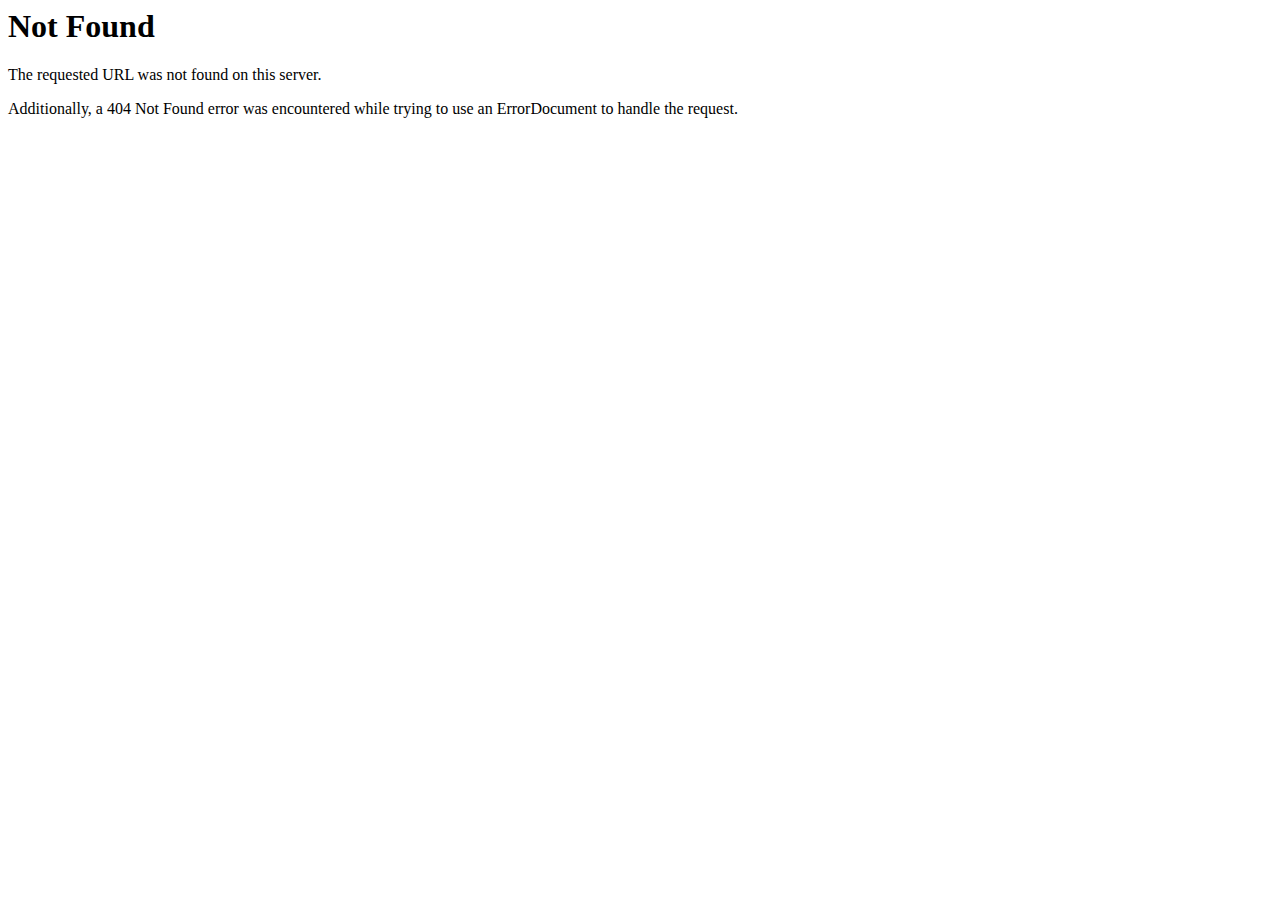
<file: css/owl.video.play.html>
<!DOCTYPE HTML PUBLIC "-//IETF//DTD HTML 2.0//EN">
<html>
<!-- Mirrored from ewcis.in/css/owl.video.play.html by HTTrack Website Copier/3.x [XR&CO'2014], Tue, 21 Jan 2020 04:57:28 GMT -->
<head>
<title>404 Not Found</title>
</head><body>
<h1>Not Found</h1>
<p>The requested URL was not found on this server.</p>
<p>Additionally, a 404 Not Found
error was encountered while trying to use an ErrorDocument to handle the request.</p>
</body>
<!-- Mirrored from ewcis.in/css/owl.video.play.html by HTTrack Website Copier/3.x [XR&CO'2014], Tue, 21 Jan 2020 04:57:28 GMT -->
</html>
</file>
<file: css/isotop.css>
/* Start: Recommended Isotope styles */

/**** Isotope Filtering ****/

.isotope-item {
   z-index: 2;
 }
 
 .isotope-hidden.isotope-item {
   pointer-events: none;
   z-index: 1;
 }
 
 /**** Isotope CSS3 transitions ****/
 
 .isotope,
 .isotope .isotope-item {
   -webkit-transition-duration: 0.8s;
      -moz-transition-duration: 0.8s;
       -ms-transition-duration: 0.8s;
        -o-transition-duration: 0.8s;
           transition-duration: 0.8s;
 }
 
 .isotope {
   -webkit-transition-property: height, width;
      -moz-transition-property: height, width;
       -ms-transition-property: height, width;
        -o-transition-property: height, width;
           transition-property: height, width;
 }
 
 .isotope .isotope-item {
   -webkit-transition-property: -webkit-transform, opacity;
      -moz-transition-property:    -moz-transform, opacity;
       -ms-transition-property:     -ms-transform, opacity;
        -o-transition-property:      -o-transform, opacity;
           transition-property:         transform, opacity;
 }
 
 /**** disabling Isotope CSS3 transitions ****/
 
 .isotope.no-transition,
 .isotope.no-transition .isotope-item,
 .isotope .isotope-item.no-transition {
   -webkit-transition-duration: 0s;
      -moz-transition-duration: 0s;
       -ms-transition-duration: 0s;
        -o-transition-duration: 0s;
           transition-duration: 0s;
 }
 
 /* End: Recommended Isotope styles */
 
 
 
 /* disable CSS transitions for containers with infinite scrolling*/
 .isotope.infinite-scrolling {
   -webkit-transition: none;
      -moz-transition: none;
       -ms-transition: none;
        -o-transition: none;
           transition: none;
 }
 
 
 
 /**** Isotope styles ****/
 
 /* required for containers to inherit vertical size from window */
 /*html,
 body {
   height: 100%;
 }
 */
 #container {
   padding: 20px 0px;
 }
 
 .height-01{
 height: 250px;
 width: 28%;
 }
 .height-02,{
 height: 250px;
 width: 25%;
 }
 .height-03{
   width: 180px;
   height: 180px;
 }
 .element {
   margin: 1px;
   float: left;
   overflow: hidden;
   position: relative;
   color: #222;
 }
 
 /*.element.web          { background: #F00 url("../images/zoom.png") no-repeat center center; 
 background: hsl(   0, 100%, 50%)  url("../images/zoom.png") no-repeat center center; }
 .element.branding  { background: #F80 url("../images/zoom.png") no-repeat center center; background: hsl(  36, 100%, 50%) url("../images/zoom.png") no-repeat center center;}
 .element.print        { background: #0F0 url("../images/zoom.png") no-repeat center center; background: hsl( 108, 100%, 50%) url("../images/zoom.png") no-repeat center center;}
 .element.creative { background: #0FF url("../images/zoom.png") no-repeat center center; background: hsl( 180, 100%, 50%) url("../images/zoom.png") no-repeat center center;}
 .element.modern       { background: #08F url("../images/zoom.png") no-repeat center center; background: hsl( 216, 100%, 50%) url("../images/zoom.png") no-repeat center center;}
 .element.other  { background: #00F url("../images/zoom.png") no-repeat center center;; background: hsl( 252, 100%, 50%) url("../images/zoom.png") no-repeat center center;}
 .element.ecommerce         { background: #F0F url("../images/zoom.png") no-repeat center center;background: hsl( 288, 100%, 50%) url("../images/zoom.png") no-repeat center center;}
 .element.digital       { background: #F08 url("../images/zoom.png") no-repeat center center; background: hsl( 324, 100%, 50%) url("../images/zoom.png") no-repeat center center;}
 
 */
 .element * {
   position: absolute;
   margin: 0;
 }
 
 .element .symbol {
   left: 0.2em;
   top: 0.4em;
   font-size: 3.8em;
   line-height: 1.0em;
   color: #FFF;
 }
 .element.large .symbol {
   font-size: 4.5em;
 }
 
 .element.fake .symbol {
   color: #000;
 }
 
 .element .name {
   left: 0.5em;
   bottom: 1.6em;
   font-size: 1.05em;
 }
 
 .element .weight {
   font-size: 0.9em;
   left: 0.5em;
   bottom: 0.5em;
 }
 
 .element .number {
   font-size: 1.25em;
   font-weight: bold;
   color: hsla(0,0%,0%,.5);
   right: 0.5em;
   top: 0.5em;
 }
 
 .variable-sizes .element.width2 { width: 230px; }
 
 .variable-sizes .element.height2 { height: 230px; }
 
 .variable-sizes .element.width2.height2 {
   font-size: 2.0em;
 }
 
 .element.large,
 .variable-sizes .element.large,
 .variable-sizes .element.large.width2.height2 {
   font-size: 3.0em;
   width: 350px;
   height: 350px;
   z-index: 100;
 }
 
 .clickable .element:hover {
   cursor: pointer;
 }
 
 .clickable .element:hover h3 {
   text-shadow:
     0 0 10px white,
     0 0 10px white
   ;
 }
 
 .clickable .element:hover h2 {
   color: white;
 }
 
 /**** Filters ****/
 
 #filters{
   margin: 5px 0px;
   padding: 0px;
   list-style: none;
 }
 
 #filters li {
   display: inline-block;
   margin-right: -1px;
 }
</file>
<file: css/xsIcon.css>
@font-face {
  font-family: 'iconfont';
  src:
    url('../fonts/iconfont39633963.ttf?ukrc8w') format('truetype'),
    url('../fonts/iconfont39633963.woff?ukrc8w') format('woff'),
    url('../fonts/iconfont39633963.svg?ukrc8w#iconfont') format('svg');
  font-weight: normal;
  font-style: normal;
}


[class^="icon-"], [class*=" icon-"] {
   /* use !important to prevent issues with browser extensions that change fonts */
   font-family: 'iconfont' !important;
   speak: none;
   font-style: normal;
   font-weight: normal;
   font-variant: normal;
   text-transform: none;
   line-height: 1;
 
   /* Better Font Rendering =========== */
   -webkit-font-smoothing: antialiased;
   -moz-osx-font-smoothing: grayscale;
 }
 
 .icon-building:before {
   content: "\e900";
 }
 .icon-cycle:before {
   content: "\e901";
 }
 .icon-food:before {
   content: "\e902";
 }
 .icon-fun:before {
   content: "\e903";
 }
 .icon-hotel:before {
   content: "\e904";
 }
 .icon-marketing:before {
   content: "\e905";
 }
 .icon-Monetizing:before {
   content: "\e906";
 }
 .icon-netwrorking:before {
   content: "\e907";
 }
 .icon-people:before {
   content: "\e908";
 }
 .icon-planning:before {
   content: "\e909";
 }
 .icon-pricing-1Asset-1:before {
   content: "\e90a";
 }
 .icon-pricing-2Asset-2:before {
   content: "\e90b";
 }
 .icon-pricing-3Asset-3:before {
   /*content: "\e90c";*/
   content: "\2605";
   color:#ffb74d;
 }
 .icon-ring-1Asset-1:before {
   content: "\e90d";
 }
 .icon-ring-2Asset-1:before {
   content: "\e90e";
 }
 .icon-ring-3Asset-2:before {
   content: "\e9c3";
 }
 .icon-ring-4Asset-3:before {
   content: "\e9c4";
 }
 .icon-speaker:before {
   content: "\e9c5";
 }
 .icon-home:before {
   content: "\e800";
 }
 .icon-apartment:before {
   content: "\e801";
 }
 .icon-pencil:before {
   content: "\e802";
 }
 .icon-magic-wand:before {
   content: "\e803";
 }
 .icon-drop:before {
   content: "\e804";
 }
 .icon-lighter:before {
   content: "\e805";
 }
 .icon-poop:before {
   content: "\e806";
 }
 .icon-sun:before {
   content: "\e807";
 }
 .icon-moon:before {
   content: "\e808";
 }
 .icon-cloud:before {
   content: "\e809";
 }
 .icon-cloud-upload:before {
   content: "\e80a";
 }
 .icon-cloud-download:before {
   content: "\e80b";
 }
 .icon-cloud-sync:before {
   content: "\e80c";
 }
 .icon-cloud-check:before {
   content: "\e80d";
 }
 .icon-database:before {
   content: "\e80e";
 }
 .icon-lock:before {
   content: "\e80f";
 }
 .icon-cog:before {
   content: "\e810";
 }
 .icon-trash:before {
   content: "\e811";
 }
 .icon-dice:before {
   content: "\e812";
 }
 .icon-heart:before {
   content: "\e813";
 }
 .icon-star:before {
   content: "\e814";
 }
 .icon-star-half:before {
   content: "\e815";
 }
 .icon-star-empty:before {
   content: "\e816";
 }
 .icon-flag:before {
   content: "\e817";
 }
 .icon-envelope:before {
   content: "\e818";
 }
 .icon-paperclip:before {
   content: "\e819";
 }
 .icon-inbox:before {
   content: "\e81a";
 }
 .icon-eye:before {
   content: "\e81b";
 }
 .icon-printer:before {
   content: "\e81c";
 }
 .icon-file-empty:before {
   content: "\e81d";
 }
 .icon-file-add:before {
   content: "\e81e";
 }
 .icon-enter:before {
   content: "\e81f";
 }
 .icon-exit:before {
   content: "\e820";
 }
 .icon-graduation-hat:before {
   content: "\e821";
 }
 .icon-license:before {
   content: "\e822";
 }
 .icon-music-note:before {
   content: "\e823";
 }
 .icon-film-play:before {
   content: "\e824";
 }
 .icon-camera-video:before {
   content: "\e825";
 }
 .icon-camera:before {
   content: "\e826";
 }
 .icon-picture:before {
   content: "\e827";
 }
 .icon-book:before {
   content: "\e828";
 }
 .icon-bookmark:before {
   content: "\e829";
 }
 .icon-user:before {
   content: "\e82a";
 }
 .icon-users:before {
   content: "\e82b";
 }
 .icon-shirt:before {
   content: "\e82c";
 }
 .icon-store:before {
   content: "\e82d";
 }
 .icon-cart:before {
   content: "\e82e";
 }
 .icon-tag:before {
   content: "\e82f";
 }
 .icon-phone-handset:before {
   content: "\e830";
 }
 .icon-phone:before {
   content: "\e831";
 }
 .icon-pushpin:before {
   content: "\e832";
 }
 .icon-map-marker:before {
   content: "\e833";
 }
 .icon-map:before {
   content: "\e834";
 }
 .icon-location:before {
   content: "\e835";
 }
 .icon-calendar-full:before {
   content: "\e836";
 }
 .icon-keyboard:before {
   content: "\e837";
 }
 .icon-spell-check:before {
   content: "\e838";
 }
 .icon-screen:before {
   content: "\e839";
 }
 .icon-smartphone:before {
   content: "\e83a";
 }
 .icon-tablet:before {
   content: "\e83b";
 }
 .icon-laptop:before {
   content: "\e83c";
 }
 .icon-laptop-phone:before {
   content: "\e83d";
 }
 .icon-power-switch:before {
   content: "\e83e";
 }
 .icon-bubble:before {
   content: "\e83f";
 }
 .icon-heart-pulse:before {
   content: "\e840";
 }
 .icon-construction:before {
   content: "\e841";
 }
 .icon-pie-chart:before {
   content: "\e842";
 }
 .icon-chart-bars:before {
   content: "\e843";
 }
 .icon-gift:before {
   content: "\e844";
 }
 .icon-diamond:before {
   content: "\e845";
 }
 .icon-dinner:before {
   content: "\e847";
 }
 .icon-coffee-cup:before {
   content: "\e848";
 }
 .icon-leaf:before {
   content: "\e849";
 }
 .icon-paw:before {
   content: "\e84a";
 }
 .icon-rocket:before {
   content: "\e84b";
 }
 .icon-briefcase:before {
   content: "\e84c";
 }
 .icon-bus:before {
   content: "\e84d";
 }
 .icon-car:before {
   content: "\e84e";
 }
 .icon-train:before {
   content: "\e84f";
 }
 .icon-bicycle:before {
   content: "\e850";
 }
 .icon-wheelchair:before {
   content: "\e851";
 }
 .icon-select:before {
   content: "\e852";
 }
 .icon-earth:before {
   content: "\e853";
 }
 .icon-smile:before {
   content: "\e854";
 }
 .icon-sad:before {
   content: "\e855";
 }
 .icon-neutral:before {
   content: "\e856";
 }
 .icon-mustache:before {
   content: "\e857";
 }
 .icon-alarm:before {
   content: "\e858";
 }
 .icon-bullhorn:before {
   content: "\e859";
 }
 .icon-volume-high:before {
   content: "\e85a";
 }
 .icon-volume-medium:before {
   content: "\e85b";
 }
 .icon-volume-low:before {
   content: "\e85c";
 }
 .icon-volume:before {
   content: "\e85d";
 }
 .icon-mic:before {
   content: "\e85e";
 }
 .icon-hourglass:before {
   content: "\e85f";
 }
 .icon-undo:before {
   content: "\e860";
 }
 .icon-redo:before {
   content: "\e861";
 }
 .icon-sync:before {
   content: "\e862";
 }
 .icon-history:before {
   content: "\e863";
 }
 .icon-clock:before {
   content: "\e864";
 }
 .icon-download:before {
   content: "\e865";
 }
 .icon-upload:before {
   content: "\e866";
 }
 .icon-enter-down:before {
   content: "\e867";
 }
 .icon-exit-up:before {
   content: "\e868";
 }
 .icon-bug:before {
   content: "\e869";
 }
 .icon-code:before {
   content: "\e86a";
 }
 .icon-link:before {
   content: "\e86b";
 }
 .icon-unlink:before {
   content: "\e86c";
 }
 .icon-thumbs-up:before {
   content: "\e86d";
 }
 .icon-thumbs-down:before {
   content: "\e86e";
 }
 .icon-magnifier:before {
   content: "\e86f";
 }
 .icon-cross:before {
   content: "\e870";
 }
 .icon-menu:before {
   content: "\e871";
 }
 .icon-list:before {
   content: "\e872";
 }
 .icon-chevron-up:before {
   content: "\e873";
 }
 .icon-chevron-down:before {
   content: "\e874";
 }
 .icon-chevron-left:before {
   content: "\e875";
 }
 .icon-chevron-right:before {
   content: "\e876";
 }
 .icon-arrow-up:before {
   content: "\e877";
 }
 .icon-arrow-down:before {
   content: "\e878";
 }
 .icon-arrow-left:before {
   content: "\e879";
 }
 .icon-arrow-right:before {
   content: "\e87a";
 }
 .icon-move:before {
   content: "\e87b";
 }
 .icon-warning:before {
   content: "\e87c";
 }
 .icon-question-circle:before {
   content: "\e87d";
 }
 .icon-menu-circle:before {
   content: "\e87e";
 }
 .icon-checkmark-circle:before {
   content: "\e87f";
 }
 .icon-cross-circle:before {
   content: "\e880";
 }
 .icon-plus-circle:before {
   content: "\e881";
 }
 .icon-circle-minus:before {
   content: "\e882";
 }
 .icon-arrow-up-circle:before {
   content: "\e883";
 }
 .icon-arrow-down-circle:before {
   content: "\e884";
 }
 .icon-arrow-left-circle:before {
   content: "\e885";
 }
 .icon-arrow-right-circle:before {
   content: "\e886";
 }
 .icon-chevron-up-circle:before {
   content: "\e887";
 }
 .icon-chevron-down-circle:before {
   content: "\e888";
 }
 .icon-chevron-left-circle:before {
   content: "\e889";
 }
 .icon-chevron-right-circle:before {
   content: "\e88a";
 }
 .icon-crop:before {
   content: "\e88b";
 }
 .icon-frame-expand:before {
   content: "\e88c";
 }
 .icon-frame-contract:before {
   content: "\e88d";
 }
 .icon-layers:before {
   content: "\e88e";
 }
 .icon-funnel:before {
   content: "\e88f";
 }
 .icon-text-format:before {
   content: "\e890";
 }
 .icon-text-size:before {
   content: "\e892";
 }
 .icon-bold:before {
   content: "\e893";
 }
 .icon-italic:before {
   content: "\e894";
 }
 .icon-underline:before {
   content: "\e895";
 }
 .icon-strikethrough:before {
   content: "\e896";
 }
 .icon-highlight:before {
   content: "\e897";
 }
 .icon-text-align-left:before {
   content: "\e898";
 }
 .icon-text-align-center:before {
   content: "\e899";
 }
 .icon-text-align-right:before {
   content: "\e89a";
 }
 .icon-text-align-justify:before {
   content: "\e89b";
 }
 .icon-line-spacing:before {
   content: "\e89c";
 }
 .icon-indent-increase:before {
   content: "\e89d";
 }
 .icon-indent-decrease:before {
   content: "\e89e";
 }
 .icon-page-break:before {
   content: "\e8a2";
 }
 .icon-hand:before {
   content: "\e8a5";
 }
 .icon-pointer-up:before {
   content: "\e8a6";
 }
 .icon-pointer-right:before {
   content: "\e8a7";
 }
 .icon-pointer-down:before {
   content: "\e8a8";
 }
 .icon-pointer-left:before {
   content: "\e8a9";
 }
 .icon-vplay:before {
   content: "\e90f";
 }
 .icon-newsletter:before {
   content: "\e910";
 }
 .icon-coins-2:before {
   content: "\e911";
 }
 .icon-commerce-2:before {
   content: "\e912";
 }
 .icon-monitor:before {
   content: "\e913";
 }
 .icon-facebook:before {
   content: "\e914";
 }
 .icon-business:before {
   content: "\e915";
 }
 .icon-graphic-2:before {
   content: "\e916";
 }
 .icon-commerce-1:before {
   content: "\e917";
 }
 .icon-like:before {
   content: "\e918";
 }
 .icon-home1:before {
   content: "\e919";
 }
 .icon-phone-call:before {
   content: "\e91a";
 }
 .icon-contact:before {
   content: "\e91b";
 }
 .icon-comments:before {
   content: "\e91c";
 }
 .icon-cloud-computing:before {
   content: "\e91d";
 }
 .icon-care:before {
   content: "\e91e";
 }
 .icon-coin:before {
   content: "\e91f";
 }
 .icon-donation:before {
   content: "\e920";
 }
 .icon-donation_2:before {
   content: "\e921";
 }
 .icon-heart1:before {
   content: "\e922";
 }
 .icon-dove:before {
   content: "\e923";
 }
 .icon-drop1:before {
   content: "\e924";
 }
 .icon-first-aid-kit:before {
   content: "\e925";
 }
 .icon-groceries:before {
   content: "\e926";
 }
 .icon-heartbeat:before {
   content: "\e927";
 }
 .icon-left-arrow:before {
   content: "\e928";
 }
 .icon-newspaper:before {
   content: "\e929";
 }
 .icon-open-book:before {
   content: "\e92a";
 }
 .icon-down-arrow:before {
   content: "\e92b";
 }
 .icon-planet-earth:before {
   content: "\e92c";
 }
 .icon-plus-button:before {
   content: "\e92d";
 }
 .icon-poor-water-supply:before {
   content: "\e92e";
 }
 .icon-tap-water:before {
   content: "\e92f";
 }
 .icon-support:before {
   content: "\e930";
 }
 .icon-sweater:before {
   content: "\e931";
 }
 .icon-doctor:before {
   content: "\e932";
 }
 .icon-team:before {
   content: "\e933";
 }
 .icon-group:before {
   content: "\e934";
 }
 .icon-family:before {
   content: "\e935";
 }
 .icon-children:before {
   content: "\e936";
 }
 .icon-team_2:before {
   content: "\e937";
 }
 .icon-telemarketer:before {
   content: "\e938";
 }
 .icon-water:before {
   content: "\e939";
 }
 .icon-twitter:before {
   content: "\e93a";
 }
 .icon-twitter1:before {
   content: "\e93b";
 }
 .icon-linkedin:before {
   content: "\e93c";
 }
 .icon-youtube:before {
   content: "\e93d";
 }
 .icon-dribbble:before {
   content: "\e93e";
 }
 .icon-pinterest:before {
   content: "\e93f";
 }
 .icon-vimeo:before {
   content: "\e940";
 }
 .icon-soundcloud:before {
   content: "\e941";
 }
 .icon-youtube-v:before {
   content: "\e942";
 }
 .icon-behance:before {
   content: "\e943";
 }
 .icon-google-plus:before {
   content: "\e944";
 }
 .icon-instagram:before {
   content: "\e945";
 }
 .icon-hammer:before {
   content: "\e946";
 }
 .icon-justice-1:before {
   content: "\e947";
 }
 .icon-double-left-chevron:before {
   content: "\e948";
 }
 .icon-double-angle-pointing-to-right:before {
   content: "\e949";
 }
 .icon-arrow-point-to-down:before {
   content: "\e94a";
 }
 .icon-play-button:before {
   content: "\e94b";
 }
 .icon-minus:before {
   content: "\e94c";
 }
 .icon-plus:before {
   content: "\e94d";
 }
 .icon-tick:before {
   content: "\e94e";
 }
 .icon-download-arrow:before {
   content: "\e94f";
 }
 .icon-edit:before {
   content: "\e950";
 }
 .icon-reply:before {
   content: "\e951";
 }
 .icon-cogwheel-outline:before {
   content: "\e952";
 }
 .icon-symbol:before {
   content: "\e953";
 }
 .icon-calendar:before {
   content: "\e954";
 }
 .icon-shopping-cart:before {
   content: "\e955";
 }
 .icon-shopping-basket:before {
   content: "\e956";
 }
 .icon-users1:before {
   content: "\e957";
 }
 .icon-man:before {
   content: "\e958";
 }
 .icon-support1:before {
   content: "\e959";
 }
 .icon-favorites:before {
   content: "\e95a";
 }
 .icon-calendar1:before {
   content: "\e95b";
 }
 .icon-paper-plane:before {
   content: "\e95c";
 }
 .icon-placeholder:before {
   content: "\e95d";
 }
 .icon-phone-call1:before {
   content: "\e95e";
 }
 .icon-contact1:before {
   content: "\e95f";
 }
 .icon-email:before {
   content: "\e960";
 }
 .icon-internet:before {
   content: "\e961";
 }
 .icon-quote:before {
   content: "\e962";
 }
 .icon-line:before {
   content: "\e963";
 }
 .icon-money-3:before {
   content: "\e964";
 }
 .icon-commerce:before {
   content: "\e965";
 }
 .icon-tools:before {
   content: "\e966";
 }
 .icon-pie-chart1:before {
   content: "\e967";
 }
 .icon-diamond1:before {
   content: "\e968";
 }
 .icon-agenda:before {
   content: "\e969";
 }
 .icon-like1:before {
   content: "\e96a";
 }
 .icon-justice:before {
   content: "\e96b";
 }
 .icon-technology:before {
   content: "\e96c";
 }
 .icon-coins-1:before {
   content: "\e96d";
 }
 .icon-left-arrow1:before {
   content: "\e96e";
 }
 .icon-bank:before {
   content: "\e96f";
 }
 .icon-calculator:before {
   content: "\e970";
 }
 .icon-chart2:before {
   content: "\e971";
 }
 .icon-map-marker1:before {
   content: "\e972";
 }
 .icon-mutual-fund:before {
   content: "\e973";
 }
 .icon-phone1:before {
   content: "\e974";
 }
 .icon-pie-chart2:before {
   content: "\e975";
 }
 .icon-play:before {
   content: "\e976";
 }
 .icon-savings:before {
   content: "\e977";
 }
 .icon-search:before {
   content: "\e978";
 }
 .icon-tag1:before {
   content: "\e979";
 }
 .icon-tags:before {
   content: "\e97a";
 }
 .icon-loan:before {
   content: "\e97b";
 }
 .icon-checked:before {
   content: "\e97c";
 }
 .icon-clock1:before {
   content: "\e97d";
 }
 .icon-comment:before {
   content: "\e97e";
 }
 .icon-comments1:before {
   content: "\e97f";
 }
 .icon-consult:before {
   content: "\e980";
 }
 .icon-consut2:before {
   content: "\e981";
 }
 .icon-envelope1:before {
   content: "\e982";
 }
 .icon-folder:before {
   content: "\e983";
 }
 .icon-invest:before {
   content: "\e984";
 }
 .icon-right-arrow2:before {
   content: "\e985";
 }
 .icon-quote1:before {
   content: "\e986";
 }
 .icon-deal:before {
   content: "\e987";
 }
 .icon-left-arrow2:before {
   content: "\e988";
 }
 .icon-team1:before {
   content: "\e989";
 }
 .icon-tshirt:before {
   content: "\e98a";
 }
 .icon-cancel:before {
   content: "\e98b";
 }
 .icon-drink:before {
   content: "\e98c";
 }
 .icon-home2:before {
   content: "\e98d";
 }
 .icon-music:before {
   content: "\e98e";
 }
 .icon-rich:before {
   content: "\e98f";
 }
 .icon-brush:before {
   content: "\e990";
 }
 .icon-opposite-way:before {
   content: "\e991";
 }
 .icon-cloud-computing1:before {
   content: "\e992";
 }
 .icon-technology-1:before {
   content: "\e993";
 }
 .icon-rotate:before {
   content: "\e994";
 }
 .icon-medical:before {
   content: "\e995";
 }
 .icon-flash-1:before {
   content: "\e996";
 }
 .icon-flash:before {
   content: "\e997";
 }
 .icon-down-arrow1:before {
   content: "\e998";
 }
 .icon-hours-support:before {
   content: "\e999";
 }
 .icon-bag:before {
   content: "\e99a";
 }
 .icon-photo-camera:before {
   content: "\e99b";
 }
 .icon-search-minus:before {
   content: "\e99c";
 }
 .icon-search1:before {
   content: "\e99d";
 }
 .icon-down-arrow2:before {
   content: "\e99e";
 }
 .icon-up-arrow:before {
   content: "\e99f";
 }
 .icon-right-arrow:before {
   content: "\e9a0";
 }
 .icon-left-arrows:before {
   content: "\e9a1";
 }
 .icon-school:before {
   content: "\e9a2";
 }
 .icon-settings:before {
   content: "\e9a3";
 }
 .icon-smartphone1:before {
   content: "\e9a4";
 }
 .icon-technology-11:before {
   content: "\e9a5";
 }
 .icon-tool:before {
   content: "\e9a6";
 }
 .icon-business1:before {
   content: "\e9a7";
 }
 .icon-van-1:before {
   content: "\e9a8";
 }
 .icon-van:before {
   content: "\e9a9";
 }
 .icon-vegetables:before {
   content: "\e9aa";
 }
 .icon-women:before {
   content: "\e9ab";
 }
 .icon-vintage:before {
   content: "\e9ac";
 }
 .icon-up-arrow1:before {
   content: "\e9ad";
 }
 .icon-arrows:before {
   content: "\e9ae";
 }
 .icon-team2:before {
   content: "\e9af";
 }
 .icon-team-1:before {
   content: "\e9b0";
 }
 .icon-medal:before {
   content: "\e9b1";
 }
 .icon-uturn:before {
   content: "\e9b2";
 }
 .icon-apple-1:before {
   content: "\e9b3";
 }
 .icon-apple:before {
   content: "\e9b4";
 }
 .icon-light-bulb:before {
   content: "\e9b5";
 }
 .icon-light-bulb-1:before {
   content: "\e9b6";
 }
 .icon-cogwheel:before {
   content: "\e9b7";
 }
 .icon-watch:before {
   content: "\e9b8";
 }
 .icon-star1:before {
   content: "\e9b9";
 }
 .icon-star-1:before {
   content: "\e9ba";
 }
 .icon-favorite:before {
   content: "\e9bb";
 }
 .icon-medical1:before {
   content: "\e9bc";
 }
 .icon-eye1:before {
   content: "\e9bd";
 }
 .icon-full-screen:before {
   content: "\e9be";
 }
 .icon-shuffle-arrow:before {
   content: "\e9bf";
 }
 .icon-online-shopping-cart:before {
   content: "\e9c0";
 }
 .icon-shopping-cart1:before {
   content: "\e9c1";
 }
 .icon-heart-shape-outline:before {
   content: "\e9c2";
 }
</file>
<file: css/style.css>
/*


=====================
   table of content 
====================

1.   Typography
2.   Global Styles
3.   header nav
4.   hero area
5    intro area
6.   ts speakers area
7.   experiyence area
8.   schedule area 
9.   pricing area 
10.  blog area 
11.  sponsros area 
12.  map direction area 
13.  newsletter area 
14.  footer area 
15.  funfact area 
16.  contact area 
17.  blog details area 
18.  about area 
19.  faq area 
20.  404  
*/

/* Table of Content
==================================================
1.  Typography
2.  Global Styles (body, link color, gap, ul, section-title, overlay etc)
3.  Header area
4.  Banner area

  
*/
@import url("https://fonts.googleapis.com/css?family=Roboto:300,300i,400,400i,500,500i,700,700i,900,900i");
@import url("https://fonts.googleapis.com/css?family=Raleway:300,300i,400,400i,500,500i,600,600i,700,700i,800,800i,900,900i");
/* ============================== */
/* Typography
================================================== */
body,
p {
  font-family: 'Roboto', sans-serif;
  line-height: 26px;
  font-size: 16px;
  color: #888888;
 }

h1,
h2,
h3,
h4,
h5,
h6 {
  color: #1c1c24;
  font-family: 'Roboto', sans-serif; }

h1, h2 {
  font-family: 'Roboto', sans-serif; }

h1 {
  font-size: 36px;
  line-height: 36px;
  font-weight: 900; }

h2 {
  font-size: 30px;
  line-height: 36px;
  font-weight: 700; }

h3 {
  font-size: 24px;
  margin-bottom: 20px;
  font-weight: 700; }

h4 {
  font-size: 18px;
  line-height: 28px;
  font-weight: 700; }

h5 {
  font-size: 14px;
  line-height: 24px; }

/* Global styles
================================================== */
html {
  overflow-x: hidden !important;
  width: 100%;
  height: 100%;
  position: relative;
  text-rendering: optimizeLegibility; }

body {
  border: 0;
  margin: 0;
  padding: 0;
  -webkit-font-smoothing: antialiased;
  -moz-osx-font-smoothing: grayscale; }

ul {
  padding: 0;
  margin: 0; }

a:link,
a:visited {
  text-decoration: none; }

a {
  color: #4df2ff;
  -o-transition: all 0.4s ease;
  transition: all 0.4s ease;
  -webkit-transition: all 0.4s ease;
  -moz-transition: all 0.4s ease;
  -ms-transition: all 0.4s ease; }

a:hover {
  text-decoration: none;
  color: #ffb74d; }

a.read-more {
  color: #ffb74d;
  font-weight: 700; }

a.read-more:hover {
  color: #222; }

.body-color {
  background: #161362;
  color: #fff; }

  .track-title
  {
    color: #ffb74d;
  }

.centre{
  text-align: center;
}
section,
.section-padding {
  padding: 20px 0;
  position: relative; }

.section-bg {
  background: #f9fafc; }

.no-padding {
  padding: 0; }

.p-60 {
  padding: 60px 0; }

.media > .pull-left {
  margin-right: 20px; }

.gap-60 {
  clear: both;
  height: 60px; }

.gap-40 {
  clear: both;
  height: 40px; }

.gap-30 {
  clear: both;
  height: 30px; }

.gap-20 {
  clear: both;
  height: 20px; }

.mb-25 {
  margin-bottom: 25px; }

.mb-30 {
  margin-bottom: 30px; }

.mb-60 {
  margin-bottom: 60px; }

.mb-70 {
  margin-bottom: 70px; }

.mb-100 {
  margin-bottom: 100px; }

.mt-60 {
  margin-top: 60px; }

.mrb-30 {
  margin-bottom: 30px; }

.mrb-80 {
  margin-bottom: -80px; }

.mr-70 {
  margin-right: 70px; }

.mr-80 {
  margin-right: 80px; }

.mr-100 {
  margin-right: 100px; }

.ml-70 {
  margin-left: 70px; }

.mr-70 {
  margin-right: 70px; }

.mr-80 {
  margin-right: 80px; }

.mr-100 {
  margin-right: 100px; }

.mrt-0 {
  margin-top: 0 !important; }

.pab {
  padding-bottom: 0; }

a:focus {
  outline: 0; }

img.pull-left {
  margin-right: 20px;
  margin-bottom: 20px; }

img.pull-right {
  margin-left: 20px;
  margin-bottom: 20px; }

.unstyled {
  list-style: none;
  margin: 0;
  padding: 0; }

/* Dropcap */
.dropcap {
  font-size: 48px;
  line-height: 60px;
  padding: 0 7px;
  display: inline-block;
  float: left;
  font-weight: 700;
  margin: 5px 15px 5px 0;
  position: relative;
  text-transform: uppercase; }

.btn {
  font-size: 16px;
  font-weight: 700;
  color: #fff;
  text-transform: uppercase;
  background: #ffb74d;
  height: 50px;
  padding: 0 35px;
  line-height: 50px;
  border-radius: 3px;
  -webkit-border-radius: 3px;
  -ms-border-radius: 3px;
  -o-transition: all 0.4s ease;
  transition: all 0.4s ease;
  -webkit-transition: all 0.4s ease;
  -moz-transition: all 0.4s ease;
  -ms-transition: all 0.4s ease;
  outline: none;
  text-decoration: none;
  cursor: pointer; }
  .btn:focus {
    outline: none; }
  .btn:hover {
    color: #fff;
    background: #4fc3f7;
    -webkit-box-shadow: 0px 20px 30px 0px rgba(0, 0, 0, 0.15);
    box-shadow: 0px 20px 30px 0px rgba(0, 0, 0, 0.15); }
  .btn.fill {
    background: transparent;
    padding: 0 25px;
    color: #fff;
    margin-left: 20px;
    border: 2px solid #fff; }
    .btn.fill:hover {
      background: #ffb74d;
      border-color: #ffb74d; }
  .btn.btn-round {
    border-radius: 36px;
    -webkit-border-radius: 36px;
    -ms-border-radius: 36px; }

.btn-link {
  font-size: 16px;
  font-weight: 700;
  color: #222222;
  text-decoration: none !important; }
  .btn-link i {
    margin-left: 6px;
    position: relative;
    top: 2px; }
  .btn-link:hover {
    color: #ffb74d; }

.section-title,
.column-title {
  font-size: 30px;
  font-weight: 600;
  color: #3b1d82;
  position: relative;
  padding-bottom: 15px;
  margin-bottom: 15px;
  text-align: center; }
  .section-title:after,
  .column-title:after {
    }
  .section-title span,
  .column-title span {
    display: block;
    font-size: 14px;
    font-family: "Roboto", sans-serif;
    font-weight: 400;
    line-height: 26px;
    color: #888888;
    text-transform: uppercase;
    letter-spacing: 1.4px;
    margin-bottom: 10px;
    margin-top: -5px; }
  .section-title.white,
  .column-title.white {
    color: #fff; }
    .section-title.white:after,
    .column-title.white:after {
      background-image: url(../images/shap/title-white.png); }
    .section-title.white span,
    .column-title.white span {
      color: #fff; }

.column-title {
  margin-bottom: 24px;
  line-height: 42px;
  text-align: left; }
  .column-title span {
    margin-top: 0; }
  .column-title:after {
    right: auto; }

.ts-title {
  font-size: 18px; }

.hidden-title {
  position: absolute;
  left: 0;
  top: 0;
  bottom: 0;
  margin: auto;
  -webkit-transform: rotate(180deg);
  -ms-transform: rotate(180deg);
  transform: rotate(180deg); }

.gradient {
  position: relative; }
  .gradient:before {
    position: absolute;
    left: 0;
    top: 0;
    background-image: -webkit-linear-gradient(306deg, #321575 0%, #8d0b93 51%, #ff0066 100%, #ff057c 100%);
    background-image: -o-linear-gradient(306deg, #321575 0%, #8d0b93 51%, #ff0066 100%, #ff057c 100%);
    background-image: linear-gradient(144deg, #321575 0%, #8d0b93 51%, #ff0066 100%, #ff057c 100%);
    width: 100%;
    height: 100%;
    content: '';
    opacity: 0.902; }

.overlay:before {
  position: absolute;
  left: 0;
  top: 0;
  width: 100%;
  height: 100%;
  content: '';
	opacity:1;
  /*background: rgba(0, 0, 0, 1);*/ }

/* Pagination */
.pages {
  margin-bottom: -5px;
  text-align: center; }
  .pages .pagination {
    margin: 0;
    -webkit-box-pack: center;
    -ms-flex-pack: center;
    justify-content: center; }
    .pages .pagination li:first-child a, .pages .pagination li:last-child a {
      border-radius: 50%; }
    .pages .pagination li a {
      border-radius: 50%;
      -webkit-border-radius: 50%;
      -ms-border-radius: 50%;
      margin-right: 8px;
      color: #7c7c7c;
      width: 40px;
      height: 40px;
      padding: 10px 0; }

.pagination > .active > a,
.pagination > .active > a:hover,
.pagination > li > a:hover {
  color: #fff;
  background: #ff0763;
  border: 1px solid transparent; }

.color-primary {
  color: #ff057c !important; }

  .commitee-list
  {
    background: #f7f7f7; 
    padding: 4px; 
    border-left: 2px solid #4fc3f7;
    margin-bottom: 10px;
    line-height: 20px;

  }

/*  */
/*==========================
      header area
===========================*/
.header .navbar {
  padding: 10px 0; }

.header .navbar-brand {
  padding: 0; }

.header ul.navbar-nav > li > a {
  font-weight: 500;
  font-size: 14px;
  line-height: 78px;
  text-transform: uppercase;
  padding: 0 20px;
  display: block; }
  .header ul.navbar-nav > li > a:hover {
    color: #ffb74d; }

.header ul.navbar-nav > li.header-ticket {
  margin-top: 15px; }
  .header ul.navbar-nav > li.header-ticket .ticket-btn {
    height: 40px;
    line-height: 40px;
    padding: 0px 25px;
    background: #00c1c1;
    margin-left: 30px; }
    .header ul.navbar-nav > li.header-ticket .ticket-btn:hover {
      background: #ffb74d; }

.header ul.navbar-nav li .dropdown-menu {
  padding: 10px 20px;
  min-width: 175px;
  margin: 0;
  border-radius: 0;
  -webkit-box-shadow: 0 3px 5px 0 rgba(0, 0, 0, 0.2);
  box-shadow: 0 3px 5px 0 rgba(0, 0, 0, 0.2);
  border: none; }
  .header ul.navbar-nav li .dropdown-menu li a {
    padding: 12px 10px;
    border-bottom: 1px solid rgba(0, 0, 0, 0.07);
    font-size: 12px;
    display: block;
    color: #222; }
    .header ul.navbar-nav li .dropdown-menu li a:hover {
      color: #ffb74d; }
  .header ul.navbar-nav li .dropdown-menu li:last-child a {
    border-bottom: none; }

.header.header-transparent {
  position: absolute;
  width: 100%;
  left: 0;
  top: 0;
  z-index: 2;
  height: auto; }
  .header.header-transparent .navbar-brand {
    padding: 0; }
    .header.header-transparent .navbar-brand img {
      vertical-align: top; 
    }
  .header.header-transparent ul.navbar-nav {
    position: relative;
    top: 5px; }
    .header.header-transparent ul.navbar-nav > li > a {
      /*color: #fff;*/
      line-height: 72px; }
  .header.header-transparent.nav-border {
    /*border-bottom: 1px solid #363d8a;*/
    padding: 2px 0; 
    background: #fff;}
    .header.header-transparent.nav-border .navbar {
      padding: 0px 0; }
    .header.header-transparent.nav-border ul.navbar-nav > li.header-ticket .ticket-btn {
      background: #4fc3f7; }

.header.h-transparent2 {
  padding: 30px 0; }
  .header.h-transparent2 .navbar.navbar-light ul.navbar-nav > li > a {
    color: #3b1d82; }
  .header.h-transparent2 button.navbar-toggler {
    position: absolute;
    right: 0;
    top: -50px;
    padding: 8px 12px;
    font-size: 22px; }
  .header.h-transparent2 .ticket-btn.btn {
    border-radius: 36px;
    -webkit-box-shadow: 0px 10px 25px 0px rgba(0, 0, 0, 0.15);
    box-shadow: 0px 10px 25px 0px rgba(0, 0, 0, 0.15);
    background: #fff;
    color: #3b1d82;
    font-size: 14px;
    padding: 0 25px;
    height: 40px;
    line-height: 40px;
    padding: 0 25px; }
    .header.h-transparent2 .ticket-btn.btn:hover {
      background: #ff007a;
      color: #fff; }
  .header.h-transparent2.sticky {
    background: rgba(255, 255, 255, 0.95);
    -webkit-box-shadow: 0 8px 17px rgba(0, 0, 0, 0.02);
    box-shadow: 0 8px 17px rgba(0, 0, 0, 0.02); }

.header.header-classic .navbar {
  padding: 0; }

.header.header-classic ul.navbar-nav {
  margin-top: 5px; }
  .header.header-classic ul.navbar-nav > li > a {
    color: #222222;
    line-height: 74px; }
    .header.header-classic ul.navbar-nav > li > a:hover {
      color: #ffb74d; }
  .header.header-classic ul.navbar-nav > li.active > a {
    color: #ffb74d; }
  .header.header-classic ul.navbar-nav > li.header-ticket .ticket-btn {
    background: #ffb74d;
    color: #fff; }
    .header.header-classic ul.navbar-nav > li.header-ticket .ticket-btn:hover {
      -webkit-box-shadow: none;
      box-shadow: none;
      background: #4fc3f7; }

.header.sticky {
  position: fixed;
  left: 0;
  top: 0;
  width: 100%;
  z-index: 99;
  background: rgba(26, 24, 49, 0.95);
  padding: 5px 0; }
  .header.sticky .navbar {
    padding: 0; }
  .header.sticky.fade_down_effect {
    -webkit-animation-name: fadeInDown;
    animation-name: fadeInDown;
    -webkit-animation-duration: 1s;
    animation-duration: 1s;
    -webkit-animation-fill-mode: both;
    animation-fill-mode: both;
    -webkit-animation-delay: .1s;
    animation-delay: .1s; }
  .header.sticky.header-classic {
    background: #fff;
    -webkit-box-shadow: 0 3px 5px 0 rgba(0, 0, 0, 0.2);
    box-shadow: 0 3px 5px 0 rgba(0, 0, 0, 0.2);
    padding: 0; }

.dropdown-menu.show {
  display: none; }

@media (min-width: 991px) {
  .header ul.navbar-nav li:hover > .dropdown-menu {
    display: block;
    border: none; } }

/*==========================
      hero area
===========================*/
.hero-area {
  padding: 0; }

.banner-6 {
  background-position: top right;
  background-repeat: no-repeat;
  background-size: 50vw auto; }
  .banner-6 .banner-item .banner-content-wrap .sub-title {
    font-size: 18px;
    letter-spacing: -.36px;
    font-weight: 600;
    line-height: 18px;
    color: #161362;
    margin-bottom: 30px; }
  .banner-6 .banner-item .banner-content-wrap .banner-title {
    font-size: 74px;
    color: #3b1d82;
    font-weight: 800;
    text-transform: initial;
    line-height: 82px;
    letter-spacing: -1.48px;
    margin-bottom: 20px; }
  .banner-6 .banner-item .banner-content-wrap .banner-info {
    display: -webkit-box;
    display: -ms-flexbox;
    display: flex;
    -webkit-box-align: center;
    -ms-flex-align: center;
    align-items: center; }
    .banner-6 .banner-item .banner-content-wrap .banner-info h3 {
      margin-bottom: 0;
      color: #3b1d82;
      font-size: 16px;
      font-weight: 500;
      padding: 8px 0 0; }
    .banner-6 .banner-item .banner-content-wrap .banner-info .icon {
      margin-right: 10px; }
  .banner-6 .banner-item .banner-content-wrap .ts-count-down {
    margin: 0 0 0 -30px; }
    .banner-6 .banner-item .banner-content-wrap .ts-count-down .counter-item span {
      font-size: 48px;
      font-weight: 900;
      line-height: 74px;
      color: #3b1d82; }
    .banner-6 .banner-item .banner-content-wrap .ts-count-down .counter-item .smalltext {
      font-size: 12px;
      font-weight: 500;
      letter-spacing: 0;
      color: #999; }
  .banner-6 .banner-item .banner-content-wrap .banner-btn .btn {
    border-radius: 50px;
    -webkit-box-shadow: 0 10px 25px 0 rgba(255, 5, 124, 0.4);
    box-shadow: 0 10px 25px 0 rgba(255, 5, 124, 0.4);
    font-size: 14px;
    font-weight: 700;
    height: 50px;
    line-height: 50px; }
    .banner-6 .banner-item .banner-content-wrap .banner-btn .btn:not(:last-child) {
      margin-right: 15px; }
    .banner-6 .banner-item .banner-content-wrap .banner-btn .btn-ticket {
      background: transparent;
      color: #00299e;
      -webkit-box-shadow: none;
      box-shadow: none;
      padding: 0; }
      .banner-6 .banner-item .banner-content-wrap .banner-btn .btn-ticket:hover {
        -webkit-box-shadow: none;
        box-shadow: none; }
  .banner-6-alt {
    padding-bottom: 50px; }
    .banner-6-alt .banner-item .banner-content-wrap {
      padding: 220px 0 30px; }
      .banner-6-alt .banner-item .banner-content-wrap .banner-title {
        margin-bottom: 100px; }
      .banner-6-alt .banner-item .banner-content-wrap .date-item {
        display: inline-block;
        border: 3px solid #ffb74d;
        border-radius: 10px;
        padding: 18px 20px 14px;
        color: #3b1d82;
        font-size: 18px;
        font-weight: 500;
        margin-bottom: 80px; }
        .banner-6-alt .banner-item .banner-content-wrap .date-item .event-day {
          display: block;
          font-size: 36px;
          font-weight: 900; }
    .banner-6-alt .banner-item .ts-extra-feature {
      padding: 0 80px;
      -webkit-box-shadow: 0 0 84px 0 rgba(0, 0, 0, 0.1);
      box-shadow: 0 0 84px 0 rgba(0, 0, 0, 0.1); }
      .banner-6-alt .banner-item .ts-extra-feature .ts-count-down .counter-item span {
        font-size: 28px;
        font-weight: 900;
        line-height: 30px; }

.banner-item {
  min-height: 730px;
  color: #fff;
  background-repeat: no-repeat;
  background-size: cover;
  background-position: center center;
  -webkit-backface-visibility: hidden;
  position: relative; }
  .banner-item:before {
    position: absolute;
    left: 0;
    top: 0;
    width: 100%;
    height: 100%;
    content: ''; }
  .banner-item .banner-content-wrap {
    padding: 108px 0 135px;
    z-index: 1;
    position: relative; }
    .banner-item .banner-content-wrap .banner-info {
      font-size: 18px;
      font-weight: normal;
      line-height: 24px;
      margin-bottom: 10px;
      color: #fff; }
    .banner-item .banner-content-wrap .banner-title {
      font-size: 32px;
      font-weight: 800;
      color: #fff;
      text-transform: uppercase;
      line-height: 50px;
      margin-bottom: 50px; }
    .banner-item .banner-content-wrap .banner-btn .btn {
      height: 55px;
      line-height: 55px;
      padding: 0 55px; }
      .banner-item .banner-content-wrap .banner-btn .btn.fill {
        padding: 0 25px; }

.banner-img img {
  max-width: 100%; }

.countdown {
  margin-bottom: 60px; }
  .countdown .counter-item {
    display: inline-block;
    width: 100px;
    height: 100px;
    border-radius: 50%;
    -webkit-border-radius: 50%;
    -ms-border-radius: 50%;
    text-align: center;
    color: #fff;
    margin-right: 18px;
    padding: 35px 0;
    position: relative; }
    .countdown .counter-item i {
      font-size: 104px;
      width: 100%;
      height: 100%;
      position: absolute;
      left: 0;
      top: 0; }
    .countdown .counter-item:last-of-type {
      margin-right: 0; }
    .countdown .counter-item span {
      font-size: 19px;
      display: block;
      line-height: 15px;
      letter-spacing: .96px;
      font-weight: 700; }
    .countdown .counter-item .smalltext {
      font-size: 10px;
      text-transform: uppercase;
      letter-spacing: 2.5px; }
    .countdown .counter-item:nth-of-type(1) i {
      color: #00a3ee; }
    .countdown .counter-item:nth-of-type(2) i {
      color: #ffcf4a;
      top: 2px;
      -webkit-transform: rotate(-148deg);
      -ms-transform: rotate(-148deg);
      transform: rotate(-148deg); }
    .countdown .counter-item:nth-of-type(3) i {
      color: #00c1c1; }
    .countdown .counter-item:nth-of-type(4) i {
      color: #ff6386; }

.ts-count-down {
  padding: 0;
  margin: -80px 0;
  z-index: 1; }
  .ts-count-down .countdown {
    margin-bottom: 0; }
    .ts-count-down .countdown:before {
      z-index: -1;
      opacity: 1; }
    .ts-count-down .countdown .counter-item {
      width: 25%;
      float: left;
      margin-right: 0;
      border: none;
      position: relative;
      height: auto; }
      .ts-count-down .countdown .counter-item span {
        font-size: 64px;
        font-weight: 700;
        line-height: 64px; }
      .ts-count-down .countdown .counter-item b {
        position: absolute;
        right: 0;
        top: 50%;
        bottom: 0;
        margin: auto;
        font-size: 30px;
        -webkit-transform: translateY(-18%);
        -ms-transform: translateY(-18%);
        transform: translateY(-18%); }

.hero-area.centerd-item .banner-item {
  min-height: 770px;
  padding: 30px 0; }
  .hero-area.centerd-item .banner-item:before {
    background: url(../images/hero_area/banner_slices2.png) no-repeat center center;
    z-index: 1; }
  .hero-area.centerd-item .banner-item:after {
    position: absolute;
    left: 0;
    top: 0;
    margin: auto;
    background: #2f0063;
    content: '';
    border-radius: 50%;
    -webkit-border-radius: 50%;
    -ms-border-radius: 50%;
    bottom: 0;
    width: 725px;
    right: 0;
    height: 725px; }
  .hero-area.centerd-item .banner-item .banner-content-wrap {
    padding: 117px;
    z-index: 1;
    position: relative; }
    .hero-area.centerd-item .banner-item .banner-content-wrap .banner-title {
      text-transform: capitalize;
      font-size: 64px;
      line-height: 78px;
      margin-bottom: 40px; }
    .hero-area.centerd-item .banner-item .banner-content-wrap p.banner-title {
      font-size: 20px;
      line-height: 26px; }
  .hero-area.centerd-item .banner-item .countdown {
    margin-bottom: 60px; }

.main-slider {
  padding: 0; }
  .main-slider .banner-item:before {
    background: rgba(0, 0, 0, 0.5); }
  .main-slider .banner-item .banner-content-wrap .title-shap-img {
    margin: auto auto 25px;
    max-width: 70px; }
  .main-slider .banner-item .banner-content-wrap p.banner-info {
    font-size: 20px; }
  .main-slider .banner-item .banner-content-wrap h1.banner-title {
    text-transform: capitalize;
    margin-bottom: 4px; }
  .main-slider .banner-item .banner-content-wrap p.banner-desc {
    font-size: 18px;
    font-weight: 500;
    color: #fff;
    padding: 0px 180px;
    margin-bottom: 40px; }
  .main-slider .banner-item .banner-content-wrap .banner-btn .btn.fill {
    background: #4fc3f7;
    border-color: #4fc3f7;
    padding: 0 55px; }
  .main-slider .owl-item.active .banner-item .banner-content-wrap .title-shap-img,
  .main-slider .owl-item.active .banner-item .banner-content-wrap p.banner-info,
  .main-slider .owl-item.active .banner-item .banner-content-wrap h1.banner-title,
  .main-slider .owl-item.active .banner-item .banner-content-wrap .banner-desc,
  .main-slider .owl-item.active .banner-item .banner-content-wrap .banner-btn {
    -webkit-animation-name: fadeInUpBig;
    animation-name: fadeInUpBig;
    -webkit-animation-duration: 1.5s;
    animation-duration: 1.5s;
    -webkit-animation-fill-mode: both;
    animation-fill-mode: both; }
  .main-slider .owl-item.active .banner-item .banner-content-wrap .title-shap-img {
    -webkit-animation-duration: 1.5s;
    animation-duration: 1.5s; }
  .main-slider .owl-item.active .banner-item .banner-content-wrap p.banner-title {
    -webkit-animation-duration: 2s;
    animation-duration: 2s; }
  .main-slider .owl-item.active .banner-item .banner-content-wrap h1.banner-title {
    -webkit-animation-duration: 2.5s;
    animation-duration: 2.5s; }
  .main-slider .owl-item.active .banner-item .banner-content-wrap p.banner-desc {
    -webkit-animation-duration: 3s;
    animation-duration: 3s; }
  .main-slider .owl-item.active .banner-item .banner-content-wrap .banner-btn {
    -webkit-animation-duration: 3.5s;
    animation-duration: 3.5s; }
  .main-slider .owl-dots {
    position: absolute;
    left: 0;
    top: auto;
    right: 0;
    bottom: 42px;
    margin: auto;
    text-align: center; }
    .main-slider .owl-dots .owl-dot {
      width: 20px;
      height: 2px;
      background: #fff;
      opacity: .5;
      display: inline-block;
      margin: 0 5px; }
      .main-slider .owl-dots .owl-dot.active {
        opacity: 1; }

.hero-area.content-left .banner-item {
  margin: 100px 50px 0;
  min-height: 650px;
  -webkit-box-shadow: 0px 100px 100px 0px rgba(0, 0, 0, 0.2);
  box-shadow: 0px 100px 100px 0px rgba(0, 0, 0, 0.2);
  background-position: top center; }
  .hero-area.content-left .banner-item .banner-content-wrap {
    padding: 115px 0; }
    .hero-area.content-left .banner-item .banner-content-wrap .title-shap-img {
      margin-bottom: 20px;
      max-width: 70px; }
    .hero-area.content-left .banner-item .banner-content-wrap .banner-title {
      text-transform: initial;
      margin-bottom: 20px; }
    .hero-area.content-left .banner-item .banner-content-wrap .banner-info {
      margin-bottom: 35px;
      font-style: italic;
      font-size: 20px; }

@media (min-width: 1400px) {
  .hero-area.content-left .banner-item {
    max-width: 1350px;
    margin-left: auto;
    margin-right: auto; } }

.hero-speakers .banner-item {
  background-position: top center;
  background-attachment: fixed; }
  .hero-speakers .banner-item .banner-content-wrap {
    padding: 320px 0 180px; }
    .hero-speakers .banner-item .banner-content-wrap .banner-info {
      margin-bottom: 15px;
      font-size: 20px; }
    .hero-speakers .banner-item .banner-content-wrap .banner-title {
      margin-bottom: 40px; }

.hero-form-content {
  margin-top: 180px;
  background: #fff;
  padding: 40px 30px;
  text-align: center;
  border-top: 4px solid #ffb74d; }
  .hero-form-content h2 {
    font-size: 36px;
    font-weight: 800;
    position: relative;
    margin-bottom: 20px;
    padding-bottom: 30px; }
    .hero-form-content h2:before {
      position: absolute;
      left: 0;
      bottom: 0;
      right: 0;
      margin: auto;
      display: block;
      text-align: center;
      background: url(../images/shap/title-red.png) no-repeat center center;
      max-width: 70px;
      height: 10px;
      content: ''; }
  .hero-form-content p {
    margin-bottom: 35px; }

.hero-form .form-control {
  border: none;
  border-bottom: 1px solid #e1e1e1;
  border-radius: 0;
  margin-bottom: 25px;
  font-size: 14px;
  padding-left: 5px; }
  .hero-form .form-control:focus {
    -webkit-box-shadow: none !important;
    box-shadow: none !important;
    outline: none; }

.hero-form .btn {
  display: block;
  width: 100%; }

.hero-form select {
  width: 100%;
  border: none;
  border-bottom: 1px solid #e1e1e1;
  font-size: 14px;
  padding: 6px 0px;
  color: #888888;
  line-height: 27px;
  margin-bottom: 40px; }
  .hero-form select option {
    border: none;
    line-height: 28px;
    padding: 10px 0; }

.tiles {
  position: absolute;
  top: 0;
  left: 0;
  width: 100%;
  height: 100%;
  z-index: 0; }

.tile {
  position: relative;
  width: 100%;
  height: 100%;
  overflow: hidden; }

.photo {
  position: absolute;
  top: 0;
  left: 0;
  width: 100%;
  height: 100%;
  background-repeat: no-repeat;
  background-position: center;
  -webkit-transition: -webkit-transform .5s ease-out;
  transition: -webkit-transform .5s ease-out;
  -o-transition: transform .5s ease-out;
  transition: transform .5s ease-out;
  transition: transform .5s ease-out, -webkit-transform .5s ease-out; }

/*==========================
      intro area
===========================*/
.ts-intro {
  padding: 80px 0 60px; }

.intro-line {
  background-repeat: no-repeat;
  background-position: center; }

.single-intro-text {
  padding:24px 35px 17px 15px;
  -webkit-box-shadow: 0px 8px 8px 0px rgba(0, 0, 0, 0.08);
  box-shadow: 0px 8px 8px 0px rgba(0, 0, 0, 0.08);
  border-radius: 5px;
  -webkit-border-radius: 5px;
  -ms-border-radius: 5px;
  overflow: hidden;
  position: relative;
  background: #fff;
  z-index: 2; }
  .single-intro-text i {
    position: absolute;
    right: -10px;
    top: 20px;
    font-size: 55px;
    color: #bababa; }
  .single-intro-text p {
    margin-bottom: 0; }
  .single-intro-text .count-number {
    position: absolute;
    right: -64px;
    bottom: -72px;
    width: 120px;
    height: 120px;
    border-radius: 50%;
    -webkit-border-radius: 50%;
    -ms-border-radius: 50%;
    background: #ffb74d;
    color: #fff;
    display: block;
    text-align: left;
    font-size: 16px;
    font-weight: 700;
    padding: 25px 30px; }

.intro-video {
  width: 700px;
  height: 700px;
  border-radius: 50%;
  -webkit-border-radius: 50%;
  -ms-border-radius: 50%;
  position: relative;
  overflow: hidden;
  margin: -130px -160px;
  z-index: 1; }
  .intro-video img {
    width: 100%;
    height: 100%; }
  .intro-video:before {
    background-image: -webkit-gradient(linear, left top, right top, from(#e6005d), color-stop(65%, rgba(115, 0, 47, 0.35)), to(rgba(0, 0, 0, 0)));
    background-image: -webkit-linear-gradient(left, #e6005d 0%, rgba(115, 0, 47, 0.35) 65%, rgba(0, 0, 0, 0) 100%);
    background-image: -o-linear-gradient(left, #e6005d 0%, rgba(115, 0, 47, 0.35) 65%, rgba(0, 0, 0, 0) 100%);
    background-image: linear-gradient(90deg, #e6005d 0%, rgba(115, 0, 47, 0.35) 65%, rgba(0, 0, 0, 0) 100%);
    background-image: -webkit-linear-gradient(90deg, #e6005d 0%, rgba(115, 0, 47, 0.35) 65%, rgba(0, 0, 0, 0) 100%);
    background-image: -ms-linear-gradient(90deg, #e6005d 0%, rgba(115, 0, 47, 0.35) 65%, rgba(0, 0, 0, 0) 100%);
    position: absolute;
    left: 0;
    top: 0;
    content: '';
    width: 100%;
    height: 100%; }

.video-btn {
  right: 0;
  position: absolute;
  left: 0;
  top: 50%;
  margin: auto;
  text-align: center;
  color: #fff;
  font-size: 80px;
  -o-transition: all 0.4s ease;
  transition: all 0.4s ease;
  -webkit-transition: all 0.4s ease;
  -moz-transition: all 0.4s ease;
  -ms-transition: all 0.4s ease;
  width: 80px;
  height: 80px;
  -webkit-transform: translateY(-50%);
  -ms-transform: translateY(-50%);
  transform: translateY(-50%); }
  .video-btn:hover {
    color: #ffb74d; }

.ts-intro-item {
  padding: 100px 0 70px; }
  .ts-intro-item .single-intro-text {
    -webkit-box-shadow: 0px 10px 35px 0px rgba(0, 0, 0, 0.08);
    box-shadow: 0px 10px 35px 0px rgba(0, 0, 0, 0.08); }

.intro-left-content p {
  margin-bottom: 40px;
  padding-right: 10px; }

.ts-intro.event-intro {
  padding-top: 120px;
  padding-bottom: 0; }
  .ts-intro.event-intro .single-intro-text {
    padding: 35px 50px 40px;
    background: transparent;
    -webkit-box-shadow: none;
    box-shadow: none;
    -o-transition: all 0.4s ease;
    transition: all 0.4s ease;
    -webkit-transition: all 0.4s ease;
    -moz-transition: all 0.4s ease;
    -ms-transition: all 0.4s ease; }
    .ts-intro.event-intro .single-intro-text i {
      position: relative;
      left: 0;
      font-size: 64px;
      display: block;
      margin-bottom: 45px;
      color: #fff; }
    .ts-intro.event-intro .single-intro-text .ts-title,
    .ts-intro.event-intro .single-intro-text p {
      color: #fff; }
    .ts-intro.event-intro .single-intro-text:hover {
      background: #120f4e; }

/*==========================
     ts speaker
===========================*/
.ts-speakers {
  padding-top: 120px;
  padding-bottom: 40px;
  position: relative;
  overflow: hidden; }

.ts-speaker {
  position: relative;
  text-align: center;
  margin-bottom: 55px; }
  .ts-speaker .speaker-img {
    width: 255px;
    height: 255px;
    position: relative;
    border-radius: 50%;
    -webkit-border-radius: 50%;
    -ms-border-radius: 50%;
    overflow: hidden;
    margin: auto auto 20px; }
    .ts-speaker .speaker-img img {
      width: 100%;
      -webkit-transform: scale(1);
      -ms-transform: scale(1);
      transform: scale(1);
      -o-transition: all 0.4s ease;
      transition: all 0.4s ease;
      -webkit-transition: all 0.4s ease;
      -moz-transition: all 0.4s ease;
      -ms-transition: all 0.4s ease; }
    .ts-speaker .speaker-img:before {
      position: absolute;
      left: 0;
      top: 0;
      width: 100%;
      height: 100%;
      content: '';
      background: rgba(59, 29, 130, 0.5);
      -o-transition: all 0.4s ease;
      transition: all 0.4s ease;
      -webkit-transition: all 0.4s ease;
      -moz-transition: all 0.4s ease;
      -ms-transition: all 0.4s ease;
      opacity: 0;
      z-index: 1; }
  .ts-speaker .view-speaker {
    position: absolute;
    left: 0;
    top: 70%;
    right: 0;
    -webkit-transform: translateY(-50%);
    -ms-transform: translateY(-50%);
    transform: translateY(-50%);
    color: #fff;
    font-size: 22px;
    width: 50px;
    height: 50px;
    margin: auto;
    border: 2px solid #ddd;
    border-radius: 50%;
    -webkit-border-radius: 50%;
    -ms-border-radius: 50%;
    padding: 12px 0;
    -o-transition: all 0.4s ease;
    transition: all 0.4s ease;
    -webkit-transition: all 0.4s ease;
    -moz-transition: all 0.4s ease;
    -ms-transition: all 0.4s ease;
    opacity: 0;
    z-index: 2; }
  .ts-speaker .ts-title {
    margin-bottom: 5px; }
    .ts-speaker .ts-title a {
      color: #222222; }
  .ts-speaker:hover .speaker-img img {
    -webkit-transform: scale(1.2);
    -ms-transform: scale(1.2);
    transform: scale(1.2); }
  .ts-speaker:hover .speaker-img:before {
    opacity: 1; }
  .ts-speaker:hover .view-speaker {
    top: 50%;
    opacity: 1; }
  .ts-speaker:hover .ts-title a {
    color: #ffb74d; }
  .ts-speaker.white-text .ts-title a,
  .ts-speaker.white-text p {
    color: #fff; }

.speaker-classic {
  padding-top: 100px; }
  .speaker-classic .ts-speaker {
    margin-bottom: 60px; }
    .speaker-classic .ts-speaker .speaker-img {
      width: 100%;
      height: auto;
      border-radius: 0;
      -webkit-border-radius: 0;
      -ms-border-radius: 0; }
    .speaker-classic .ts-speaker .ts-speaker-info {
      position: absolute;
      right: 0;
      bottom: -13px;
      background: #fff;
      z-index: 1;
      width: 90%;
      padding: 20px 0 10px; }
      .speaker-classic .ts-speaker .ts-speaker-info .ts-title {
        margin-bottom: 0; }
      .speaker-classic .ts-speaker .ts-speaker-info p {
        margin-bottom: 0; }

.speaker-shap img {
  position: absolute;
  left: 0;
  top: 0;
  max-width: 100px; }
  .speaker-shap img.shap1 {
    top: 15%; }
  .speaker-shap img.shap2 {
    bottom: 0;
    left: auto;
    top: 35%;
    right: 0;
    margin: auto; }
  .speaker-shap img.shap3 {
    top: auto;
    bottom: -25px;
    margin: auto;
    left: 6%; }

.ts-speaker-popup {
  background: #fff;
  padding: 0;
  position: relative; }
  .ts-speaker-popup .ts-speaker-popup-img img {
    width: 100%; }
  .ts-speaker-popup .ts-speaker-popup-content {
    padding: 60px 40px; }
    .ts-speaker-popup .ts-speaker-popup-content .ts-title {
      margin-bottom: 10px; }
    .ts-speaker-popup .ts-speaker-popup-content .speakder-designation {
      display: block;
      font-size: 14px;
      margin-bottom: 20px; }
    .ts-speaker-popup .ts-speaker-popup-content .company-logo {
      margin-bottom: 15px; }
    .ts-speaker-popup .ts-speaker-popup-content p {
      margin-bottom: 25px; }
    .ts-speaker-popup .ts-speaker-popup-content h4 {
      font-size: 20px;
      font-weight: 700; }
    .ts-speaker-popup .ts-speaker-popup-content .session-name {
      margin-bottom: 15px; }
    .ts-speaker-popup .ts-speaker-popup-content .speaker-session-info p {
      color: #ffb74d;
      margin-bottom: 30px; }
    .ts-speaker-popup .ts-speaker-popup-content .ts-speakers-social a {
      color: #ababab;
      margin-right: 18px; }
      .ts-speaker-popup .ts-speaker-popup-content .ts-speakers-social a:hover {
        color: #ffb74d; }
  .ts-speaker-popup button.mfp-close {
    font-size: 30px; }

/*==========================
     ts-experiences
===========================*/
.ts-experiences {
  padding: 0;
  overflow: hidden;
  background: #3b1d82; }
  .ts-experiences .exp-img {
    min-height: 480px;
    background-repeat: no-repeat;
    background-size: cover;
    background-position: center center; }

.ts-exp-wrap {
  background: #1c1a4f;
  min-height: 480px;
  position: relative; }
  .ts-exp-wrap:before {
    position: absolute;
    left: 0;
    top: 0;
    width: 100%;
    height: 100%;
    content: '';
    background: url(../images/shap/cta_bg.png) no-repeat 100%/cover; }
  .ts-exp-wrap:after {
    position: absolute;
    left: 0;
    top: 0;
    width: 100%;
    height: 100%;
    content: '';
    background-image: -webkit-gradient(linear, left top, right top, from(#321575), color-stop(51%, #8d0b93), color-stop(100%, #ff0066), to(#ff057c));
    background-image: -webkit-linear-gradient(left, #321575 0%, #8d0b93 51%, #ff0066 100%, #ff057c 100%);
    background-image: -o-linear-gradient(left, #321575 0%, #8d0b93 51%, #ff0066 100%, #ff057c 100%);
    background-image: linear-gradient(90deg, #321575 0%, #8d0b93 51%, #ff0066 100%, #ff057c 100%);
    opacity: 0.302; }
  .ts-exp-wrap .ts-exp-content {
    max-width: 560px;
    padding: 100px 80px;
    position: relative;
    z-index: 1; }
    .ts-exp-wrap .ts-exp-content .column-title {
      color: #fff;
      font-weight: 600;
      margin-bottom: 10px; }
      .ts-exp-wrap .ts-exp-content .column-title span {
        color: #fff; }
      .ts-exp-wrap .ts-exp-content .column-title:after {
        display: none; }
    .ts-exp-wrap .ts-exp-content p {
      margin-bottom: 30px;
      color: #fff; }
      .ts-exp-wrap .ts-exp-content p strong {
        font-size: 48px;
        font-weight: 700;
        color: #fff; }
      .ts-exp-wrap .ts-exp-content p span {
        font-size: 14px;
        font-weight: 400;
        line-height: 26px;
        color: #fff;
        margin-left: 10px;
        top: -20px;
        position: relative; }

/*============================
 ts schedule 
 ===========================*/
.ts-schedule-info {
  position: relative; }
  .ts-schedule-info ul {
    position: relative;
    text-align: center;
    border: none;
    min-height: 310px; }
    .ts-schedule-info ul li a {
      height: 245px;
      width: 245px;
      border-radius: 50%;
      -webkit-border-radius: 50%;
      -ms-border-radius: 50%;
      background-image: -webkit-linear-gradient(135deg, #22e1ff 0%, #1d8fe1 49%, #625eb1 100%);
      background-image: -o-linear-gradient(135deg, #22e1ff 0%, #1d8fe1 49%, #625eb1 100%);
      background-image: linear-gradient(-45deg, #22e1ff 0%, #1d8fe1 49%, #625eb1 100%);
      background-image: -webkit-linear-gradient(-45deg, #22e1ff 0%, #1d8fe1 49%, #625eb1 100%);
      background-image: -ms-linear-gradient(-45deg, #22e1ff 0%, #1d8fe1 49%, #625eb1 100%);
      opacity: 0.502;
      display: block;
      position: absolute;
      left: 0;
      top: 0;
      z-index: 1;
      color: #fff;
      padding: 100px 0; }
      .ts-schedule-info ul li a h3 {
        font-size: 30px;
        font-weight: 700;
        color: #fff;
        opacity: .5; }
      .ts-schedule-info ul li a span {
        text-transform: uppercase;
        opacity: .5; }
    .ts-schedule-info ul li:nth-child(1) a {
      /*top: 140px;*/
      background-image: -webkit-linear-gradient(340deg, #fc6076 0%, #ff9a44 100%);
      background-image: -o-linear-gradient(340deg, #fc6076 0%, #ff9a44 100%);
      background-image: linear-gradient(110deg, #fc6076 0%, #ff9a44 100%); }
    .ts-schedule-info ul li:nth-child(2) a {
      left: 200px;
     /* top: -15px;*/ }
    .ts-schedule-info ul li:nth-child(3) a {
      top: 100px;
      left: auto;
      right: 0;
      background-image: -webkit-radial-gradient(50% 50%, circle closest-side, #57c6e1 0%, #b49fda 0%, #7ac5d8 0%, #eea2a2 0%, #b1aff0 0%, #836df0 100%);
      background-image: -o-radial-gradient(50% 50%, circle closest-side, #57c6e1 0%, #b49fda 0%, #7ac5d8 0%, #eea2a2 0%, #b1aff0 0%, #836df0 100%);
      background-image: radial-gradient(50% 50%, circle closest-side, #57c6e1 0%, #b49fda 0%, #7ac5d8 0%, #eea2a2 0%, #b1aff0 0%, #836df0 100%); }
    .ts-schedule-info ul li a.active {
      -webkit-box-shadow: 0px 20px 30px 0px rgba(0, 0, 0, 0.12);
      box-shadow: 0px 20px 30px 0px rgba(0, 0, 0, 0.12);
      opacity: 1;
      z-index: 2; }
      .ts-schedule-info ul li a.active h3,
      .ts-schedule-info ul li a.active span {
        opacity: 1; }

.schedule-listing {
  padding-bottom: 20px;
  display: -webkit-box;
  display: -ms-flexbox;
  display: flex;
  -webkit-box-orient: horizontal;
  -webkit-box-direction: normal;
  -ms-flex-direction: row;
  flex-direction: row; }
  .schedule-listing .schedule-slot-time {
    border-radius: 50%;
    background: #4fc3f7;
    color: #fff;
   /* padding: 71px 82px;*/
    font-size: 15px;
    font-weight: 700;
    /*-webkit-box-flex: 0;
    -ms-flex: 0 0 18%;
    flex: 0 0 18%;
    max-width: 18%;*/ 
    width: 290px;
    height: 185px;
  }
    .schedule-listing .schedule-slot-time span {
      display: block;
      line-height: 26px; 
      margin: 71px 0px 0px 0px;}
  .schedule-listing .schedule-slot-info {
    position: relative;
    padding: 55px 27px 20px 30px;
    border: 1px dashed #e5e5e5;
    border-left: none;
    width: 100%; }
    .schedule-listing .schedule-slot-info .schedule-slot-speakers {
      position: absolute;
      left: 40px;
      top: 0;
      height: 80px;
      width: 80px;
      border-radius: 50%;
      -webkit-border-radius: 50%;
      -ms-border-radius: 50%;
      bottom: 0;
      margin: auto; }
    .schedule-listing .schedule-slot-info .schedule-slot-title {
      font-size: 22px; }
      .schedule-listing .schedule-slot-info .schedule-slot-title strong {
        font-size: 14px;
        color: #888888;
        margin-left: 12px; }
    .schedule-listing .schedule-slot-info p {
      margin-bottom: 0; }
  .schedule-listing:hover .schedule-slot-title {
    color: #3b1d82; }
  .schedule-listing:nth-of-type(even) .schedule-slot-time {
    background: #ffb74d; }
  .schedule-listing.launce .schedule-slot-time {
    padding: 40px 28px; }
  .schedule-listing.launce .schedule-slot-title {
    float: left;
    margin-bottom: 0; }
  .schedule-listing.launce .schedule-slot-info-content img {
    float: right; }

.schedule-listing-btn {
  text-align: center;
  margin-top: 60px; }

.schedule-tabs .tab-pane.active,
.direction-tabs .tab-pane.active {
  -webkit-animation-name: fadeRight;
  animation-name: fadeRight;
  -webkit-animation-duration: 1.5s;
  animation-duration: 1.5s;
  -webkit-animation-fill-mode: both;
  animation-fill-mode: both; }

@-webkit-keyframes fadeRight {
  from {
    opacity: 0;
    -webkit-transform: translate3d(20px, 0, 0);
    transform: translate3d(20px, 0, 0); }
  to {
    opacity: 1;
    -webkit-transform: translate3d(0, 0, 0);
    transform: translate3d(0, 0, 0); } }

@keyframes fadeRight {
  from {
    opacity: 0;
    -webkit-transform: translate3d(20px, 0, 0);
    transform: translate3d(20px, 0, 0); }
  to {
    opacity: 1;
    -webkit-transform: translate3d(0, 0, 0);
    transform: translate3d(0, 0, 0); } }

.ts-schedule-nav {
  text-align: center;
  margin-bottom: 90px; }
  .ts-schedule-nav ul {
    border: none; }
    .ts-schedule-nav ul li {
      margin: 0 3px; }
      .ts-schedule-nav ul li a {
        font-size: 12px;
        color: #222222;
        text-transform: uppercase;
        background: #f1f0f6;
        display: block;
        padding: 20px 50px;
        position: relative; }
        .ts-schedule-nav ul li a:before {
          width: 0;
          height: 0;
          border-style: solid;
          border-width: 0 15px 15px 0;
          border-color: transparent #ffb74d transparent transparent;
          position: absolute;
          left: 0;
          bottom: -15px;
          content: '';
          opacity: 0;
          -o-transition: all 0.4s ease;
          transition: all 0.4s ease;
          -webkit-transition: all 0.4s ease;
          -moz-transition: all 0.4s ease;
          -ms-transition: all 0.4s ease; }
        .ts-schedule-nav ul li a h3 {
          font-size: 24px;
          font-weight: 400;
          color: #222222;
          margin-bottom: 0;
          text-transform: capitalize; }
        .ts-schedule-nav ul li a.active {
          background: #ffb74d;
          color: #fff; }
          .ts-schedule-nav ul li a.active h3 {
            color: #fff; }
          .ts-schedule-nav ul li a.active:before {
            opacity: 1; }

.schedule-tabs-item .schedule-listing-item {
  position: relative; }
  .schedule-tabs-item .schedule-listing-item .schedule-slot-time {
    font-size: 14px;
    color: #ffb74d;
    margin-bottom: 10px;
    display: block; }
  .schedule-tabs-item .schedule-listing-item .schedule-slot-title {
    margin-bottom: 10px; }
  .schedule-tabs-item .schedule-listing-item .schedule-slot-name {
    font-size: 14px;
    line-height: 36px;
    color: #888888;
    font-weight: 700;
    margin-bottom: 5px; }
  .schedule-tabs-item .schedule-listing-item .schedule-slot-speakers {
    position: absolute;
    top: 60px;
    width: 50px;
    height: 50px;
    border-radius: 50%;
    -webkit-border-radius: 50%;
    -ms-border-radius: 50%;
    -webkit-box-shadow: 19.799px 19.799px 40px 0px rgba(0, 0, 0, 0.1);
    box-shadow: 19.799px 19.799px 40px 0px rgba(0, 0, 0, 0.1);
    background-image: -webkit-linear-gradient(315deg, #82e182 0%, #0acbf5 100%);
    background-image: -o-linear-gradient(315deg, #82e182 0%, #0acbf5 100%);
    background-image: linear-gradient(135deg, #82e182 0%, #0acbf5 100%); }
  .schedule-tabs-item .schedule-listing-item:before {
    position: absolute;
    top: -30px;
    width: 2px;
    height: 100%;
    content: '';
    background: #f1f0f6;
    -o-transition: all 0.4s ease;
    transition: all 0.4s ease;
    -webkit-transition: all 0.4s ease;
    -moz-transition: all 0.4s ease;
    -ms-transition: all 0.4s ease; }
  .schedule-tabs-item .schedule-listing-item:after {
    position: absolute;
    width: 10px;
    height: 10px;
    content: '';
    border: 2px solid #ffb74d;
    border-radius: 50%;
    -webkit-border-radius: 50%;
    -ms-border-radius: 50%;
    top: 80px;
    background: #fff; }
  .schedule-tabs-item .schedule-listing-item.schedule-left {
    padding: 60px 125px 20px 0;
    text-align: right;
    margin-top: 245px; }
    .schedule-tabs-item .schedule-listing-item.schedule-left .schedule-slot-speakers {
      right: 30px; }
    .schedule-tabs-item .schedule-listing-item.schedule-left:before {
      right: -17px; }
    .schedule-tabs-item .schedule-listing-item.schedule-left:after {
      right: -21px; }
  .schedule-tabs-item .schedule-listing-item.schedule-right {
    padding: 60px 20px 0px 125px;
    text-align: left; }
    .schedule-tabs-item .schedule-listing-item.schedule-right .schedule-slot-speakers {
      left: 30px; }
    .schedule-tabs-item .schedule-listing-item.schedule-right:before {
      left: -15px; }
    .schedule-tabs-item .schedule-listing-item.schedule-right:after {
      left: -19px; }
  .schedule-tabs-item .schedule-listing-item:hover:before {
    background: #ffb74d; }

@media (min-width: 1024px) {
  .box-style {
    padding-bottom: 150px; }
    .box-style .row {
      position: relative; }
      .box-style .row .item .about-intro-text {
        padding: 50px 55px 0 55px; }
    .box-style .indicator {
      position: absolute;
      content: "";
      height: 100%;
      left: 33.3333333333%;
      position: absolute;
      -webkit-transform: translate3d(0, 0, 0);
      transform: translate3d(0, 0, 0);
      -webkit-transition: left 500ms cubic-bezier(0.694, 0, 0.335, 1);
      -o-transition: left 500ms cubic-bezier(0.694, 0, 0.335, 1);
      transition: left 500ms cubic-bezier(0.694, 0, 0.335, 1);
      width: 33.3333333333%;
      z-index: -1;
      -webkit-box-shadow: 0px 15px 60px 0px rgba(0, 0, 0, 0.1);
      box-shadow: 0px 15px 60px 0px rgba(0, 0, 0, 0.1);
      background-color: #fff; }
    .box-style .row .item:nth-child(1):hover ~ .indicator {
      left: 0; }
    .box-style .row .item:nth-child(3):hover ~ .indicator {
      left: 66.6666666%; } }

/*====================================
      ts-pricing
=====================================*/
.ts-pricing {
  background-repeat: no-repeat;
  background-size: cover;
  background-position: center center; }
  .ts-pricing .speaker-shap .shap2 {
    top: 150px;
    bottom: auto; }
  .ts-pricing.p-60 {
    padding-top: 20px; }
  .ts-pricing-bg {
    position: relative; }
    .ts-pricing-bg::before {
      position: absolute;
      content: '';
      background-color: transparent;
      background-image: -webkit-linear-gradient(306deg, rgba(68, 63, 198, 0.85) 0%, #ff007a 60%);
      background-image: -o-linear-gradient(306deg, rgba(68, 63, 198, 0.85) 0%, #ff007a 60%);
      background-image: linear-gradient(144deg, rgba(68, 63, 198, 0.85) 0%, #ff007a 60%);
      opacity: .95;
      -webkit-transition: 0.3s;
      -o-transition: 0.3s;
      transition: 0.3s;
      -webkit-filter: brightness(57%) contrast(123%) saturate(100%) blur(0) hue-rotate(0deg);
      filter: brightness(57%) contrast(123%) saturate(100%) blur(0) hue-rotate(0deg);
      width: 100%;
      height: 100%;
      left: 0;
      top: 0; }

.pricing-dot {
  width: 100%;
  display: block; }

.pricing-dot1 {
  -webkit-transform: rotate(180deg);
  -ms-transform: rotate(180deg);
  transform: rotate(180deg);
  display: block;
  width: 100%;
  margin-top: -2px; }

.pricing-item {
  position: relative;
  max-width: 320px;
  margin: auto; }
  .pricing-item.disebled {
    opacity: 0.7;
    cursor: no-drop; }
    .pricing-item.disebled .btn {
      background: #a077a6;
      cursor: no-drop; }

.ts-pricing-box {
  background: #fff;
  padding: 40px;
  text-align: center;
  -o-transition: all 0.4s ease;
  transition: all 0.4s ease;
  -webkit-transition: all 0.4s ease;
  -moz-transition: all 0.4s ease;
  -ms-transition: all 0.4s ease; }
  .ts-pricing-box:hover {
    -webkit-box-shadow: 0px 20px 30px 0px rgba(0, 0, 0, 0.4);
    box-shadow: 0px 20px 30px 0px rgba(0, 0, 0, 0.4); }
  .ts-pricing-box .ts-pricing-header .ts-pricing-name {
    font-size: 20px;
    font-weight: 800;
    color: #3b1d82;
    text-transform: uppercase;
    margin-bottom: 15px; }
  .ts-pricing-box .ts-pricing-header .ts-pricing-price {
    font-size: 58px;
    font-weight: 900;
    color: #3b1d82;
    margin-bottom: 20px; }
    .ts-pricing-box .ts-pricing-header .ts-pricing-price span {
      margin-right: 10px; }
  .ts-pricing-box .ts-pricing-progress .ts-pricing-value {
    font-weight: 700;
    color: #ffb74d;
    margin-bottom: 25px; }
  .ts-pricing-box .ts-progress {
    width: 100%;
    height: 10px;
    background: #ebedf4;
    margin-bottom: 10px; }
    .ts-pricing-box .ts-progress .ts-progress-inner {
      background-image: -webkit-linear-gradient(306deg, #321575 0%, #8d0b93 51%, #ff0066 100%, #ff057c 100%);
      background-image: -o-linear-gradient(306deg, #321575 0%, #8d0b93 51%, #ff0066 100%, #ff057c 100%);
      background-image: linear-gradient(144deg, #321575 0%, #8d0b93 51%, #ff0066 100%, #ff057c 100%);
      height: 100%; }
  .ts-pricing-box .promotional-code .promo-code-text {
    font-weight: 400;
    color: #ffb74d; }
  .ts-pricing-box .pricing-btn {
    margin-bottom: 25px;
    position: relative; }
    .ts-pricing-box .pricing-btn:before, .ts-pricing-box .pricing-btn:after {
      position: absolute;
      left: -14px;
      top: 0;
      content: '';
      width: 25px;
      height: 25px;
      display: block;
      background: #fff;
      border-radius: 50%;
      -webkit-border-radius: 50%;
      -ms-border-radius: 50%;
      bottom: 0;
      margin: auto; }
    .ts-pricing-box .pricing-btn:after {
      position: absolute;
      left: auto;
      top: 0;
      right: -14px; }
  .ts-pricing-box .vate-text {
    margin-bottom: 0; }

.ts-pricing-item {
  text-align: center;
  background: #fff;
  border-radius: 5px;
  -webkit-border-radius: 5px;
  -ms-border-radius: 5px;
  padding: 20px;
  margin-top: 50px; }
  .ts-pricing-item .ts-pricing-header i {
    font-size: 60px;
    /*height: 160px;
    width: 160px;
    border-radius: 50%;
    -webkit-border-radius: 50%;
    -ms-border-radius: 50%;
    display: block;
    margin: auto;*/
    /*background: #ffb74d;
    color: #fff;*/
    /*padding: 45px 0;
    margin-top: -100px;
    margin-bottom: 40px;*/ }
  .ts-pricing-item .ts-pricing-name {
    font-size: 18px;
    font-weight: 700;
    color: #3b1d82;
    margin-bottom: 35px; }
  .ts-pricing-item .ts-pricing-price {
    font-size: 25px;
    font-weight: 800;
    position: relative;
    margin-bottom: 50px; }
    .ts-pricing-item .ts-pricing-price img {
      position: absolute;
      left: 0;
      right: 0;
      bottom: 0;
      margin: auto;
      text-align: center;
      top: 0; }
    .ts-pricing-item .ts-pricing-price span {
      position: relative;
      z-index: 1;
      color: #3b1d82; }
  .ts-pricing-item p {
    margin-bottom: 30px; }
  .ts-pricing-item .btn {
    background: #3b1d82; }
  .ts-pricing-item.disebled {
    cursor: no-drop;
    opacity: .7; }
    .ts-pricing-item.disebled .ts-pricing-header i {
      background: #e7e7e7; }
    .ts-pricing-item.disebled .ts-pricing-header .ts-pricing-name {
      color: #cccccc; }
    .ts-pricing-item.disebled .ts-pricing-price span {
      opacity: .5; }
    .ts-pricing-item.disebled .btn {
      background: #e7e7e7; }
  .ts-pricing-item.active .ts-pricing-header i,
  .ts-pricing-item.active .btn {
    background: #ffb74d; }
  .ts-pricing-item.active .ts-pricing-name,
  .ts-pricing-item.active .ts-pricing-price span {
    color: #ffb74d; }

.ts-pricing.classic .ts-pricing-item {
  -webkit-box-shadow: 19.799px 19.799px 40px 0px rgba(0, 0, 0, 0.1);
  box-shadow: 19.799px 19.799px 40px 0px rgba(0, 0, 0, 0.1); }

.pricing-wrap .pricing-item .ts-pricing-box {
  background: #120f4e; }
  .pricing-wrap .pricing-item .ts-pricing-box .ts-pricing-name,
  .pricing-wrap .pricing-item .ts-pricing-box .ts-pricing-price,
  .pricing-wrap .pricing-item .ts-pricing-box .amount-progres-text,
  .pricing-wrap .pricing-item .ts-pricing-box .vate-text {
    color: #fff; }
  .pricing-wrap .pricing-item .ts-pricing-box .pricing-btn:before,
  .pricing-wrap .pricing-item .ts-pricing-box .pricing-btn:after {
    background: #120f4e; }

/*=================================
   blog
 =================================*/
.ts-blog {
  padding-bottom: 10px; }
  .ts-blog .speaker-shap .shap2 {
    top: 200px;
    bottom: auto; }
  .ts-blog .speaker-shap .shap1 {
    top: auto;
    bottom: 25%; }
  .ts-blog .post .post-body {
    -webkit-box-shadow: 0px 5px 15px 0px rgba(0, 0, 0, 0.05);
    box-shadow: 0px 5px 15px 0px rgba(0, 0, 0, 0.05); 

    margin-top: 0px;}
    .ts-blog .post .post-body .entry-header .entry-title {
      font-size: 24px;
      font-weight: 700; }
  .ts-blog .post:hover .post-body {
    -webkit-box-shadow: 0px 20px 30px 0px rgba(0, 0, 0, 0.1);
    box-shadow: 0px 20px 30px 0px rgba(0, 0, 0, 0.1); }
  .ts-blog .post.white-text .post-body {
    background: #120f4e; }
    .ts-blog .post.white-text .post-body .entry-header .entry-title a,
    .ts-blog .post.white-text .post-body .entry-content p,
    .ts-blog .post.white-text .post-body .post-footer .btn-link {
      color: #fff; }

.post-meta {
  font-size: 13px;
  margin-bottom: 15px; }
  .post-meta .post-author {
    margin-right: 25px;
    text-transform: uppercase; }
  .post-meta .post-meta-date {
    display: inline-block;
    color: #ffb74d;
    text-transform: uppercase;
    word-spacing: 5px; }

.post .post-media.post-image {
  width: calc(100% - 40px);
  margin: 0 auto 5px auto;
  position: relative; }
  .post .post-media.post-image img {
    -webkit-box-shadow: 0px 15px 20px 0px rgba(0, 0, 0, 0.25);
    box-shadow: 0px 15px 20px 0px rgba(0, 0, 0, 0.25);
    border-radius: 5px; }

.post .post-body {
  padding: 150px 20px 25px 30px;
  margin: -130px 0px 30px;
  -webkit-box-shadow: 0px 5px 15px 0px rgba(0, 0, 0, 0.05);
  box-shadow: 0px 5px 15px 0px rgba(0, 0, 0, 0.05);
  border-radius: 5px;
  background: #fff;
  -o-transition: all 0.4s ease;
  transition: all 0.4s ease;
  -webkit-transition: all 0.4s ease;
  -moz-transition: all 0.4s ease;
  -ms-transition: all 0.4s ease; }
  .post .post-body .entry-header .entry-title {
    font-size: 30px;
    font-weight: 900;
    margin-bottom: 15px; }
    .post .post-body .entry-header .entry-title a {
      color: #222222; }
      .post .post-body .entry-header .entry-title a:hover {
        color: #3b1d82; }
  .post .post-body .entry-content p {
    line-height: 26px;
    color: #888888; }

.post:hover .post-body {
  -webkit-box-shadow: 0px 20px 30px 0px rgba(0, 0, 0, 0.1);
  box-shadow: 0px 20px 30px 0px rgba(0, 0, 0, 0.1); }
  .post:hover .post-body .entry-header .entry-title a {
    color: #3b1d82; }

.main-container .post .post-body {
  margin-bottom: 50px; }

.post-meta {
  font-size: 13px;
  margin-bottom: 2px; }
  .post-meta .post-author {
    margin-right: 25px;
    text-transform: uppercase; }
  .post-meta .post-meta-date {
    display: inline-block;
    color: #ffb74d;
    text-transform: uppercase; }

.post .post-media.post-image {
  width: calc(100% - 40px);
  margin: 0 auto 5px auto;
  position: relative; }
  .post .post-media.post-image img {
    -webkit-box-shadow: 0px 15px 20px 0px rgba(0, 0, 0, 0.25);
    box-shadow: 0px 15px 20px 0px rgba(0, 0, 0, 0.25);
    border-radius: 5px; }

.post .post-body {
 /* padding: 150px 20px 25px 16px;*/
 padding: 35px 20px 25px 16px;

  margin: -130px 0px 30px;
  -webkit-box-shadow: 0px 20px 30px 0px rgba(0, 0, 0, 0.1);
  box-shadow: 0px 20px 30px 0px rgba(0, 0, 0, 0.1);
  border-radius: 5px; }
  .post .post-body .entry-header .entry-title {
    font-size: 30px;
    font-weight: 900;
    margin-bottom: 15px; }
    .post .post-body .entry-header .entry-title a {
      color: #3b1d82; }
      .post .post-body .entry-header .entry-title a:hover {
        color: #ffb74d; }
  .post .post-body .entry-content p {
    line-height: 26px;
    color: #888888; }

/*==========================
      sponsors
============================*/
.ts-intro-sponsors {
  background-repeat: no-repeat;
  background-size: cover;
  background-position: center center; }
  .ts-intro-sponsors .sponsors-logo img {
    margin: 0 38px 50px; }

/*==========================
      map direction
============================*/
.ts-map-direction .speaker-shap .shap4 {
  left: auto;
  right: 0;
  top: 200px; }

.ts-map-direction .speaker-shap .shap2 {
  right: 40px; }

.location-form .form-group {
  margin-bottom: 20px; }
  .location-form .form-group label {
    font-weight: 700; }
  .location-form .form-group .form-control {
    width: 100%;
    height: 55px;
    border-radius: 0;
    -webkit-border-radius: 0;
    -ms-border-radius: 0;
    padding: 0 20px; }
    .location-form .form-group .form-control:focus {
      -webkit-box-shadow: none;
      box-shadow: none; }

.checkbox-list {
  margin-bottom: 35px; }
  .checkbox-list .single-check-mark {
    display: inline-block;
    position: relative; }
    .checkbox-list .single-check-mark input[type="radio"] {
      display: none; }
    .checkbox-list .single-check-mark label {
      cursor: pointer;
      margin: 0 40px 0 30px; }
    .checkbox-list .single-check-mark input[type="radio"] + label:before {
      background: transparent;
      content: "";
      height: 10px;
      position: absolute;
      top: 8px;
      width: 10px;
      border-radius: 50%;
      display: inline-block;
      z-index: 2;
      left: 5px;
      background: #ffb74d;
      opacity: 0; }
    .checkbox-list .single-check-mark input[type="radio"] + label:after {
      width: 20px;
      height: 20px;
      border-radius: 50%;
      border: 1px solid #d4d4d4;
      content: '';
      position: absolute;
      display: inline-block;
      left: 0px;
      top: 3px; }
    .checkbox-list .single-check-mark input[type="radio"]:checked + label::before {
      opacity: 1; }
    .checkbox-list .single-check-mark:last-of-type label {
      margin-right: 0; }

.ts-map .mapouter .gmap_canvas {
  position: relative;
  height: 535px;
  width: 535px;
  overflow: hidden;
  border-radius: 50%;
  -webkit-border-radius: 50%;
  -ms-border-radius: 50%;
  border: none; }
  .ts-map .mapouter .gmap_canvas iframe {
    position: absolute;
    top: 0;
    left: 0;
    width: 100% !important;
    height: 100% !important;
    -webkit-filter: grayscale(100%);
    filter: grayscale(100%);
    border: none; }

.ts-map-tabs ul {
  padding: 0;
  margin-bottom: 40px; }
  .ts-map-tabs ul li {
    position: relative; }
    .ts-map-tabs ul li:before {
      position: absolute;
      left: 0;
      top: 0;
      bottom: 0;
      top: auto;
      content: '';
      background: #f5f5f5;
      width: 100%;
      height: 2px; }
    .ts-map-tabs ul li a {
      font-size: 16px;
      color: #888888;
      font-weight: 700;
      border-bottom: 2px solid transparent;
      position: relative;
      padding: 8px 15px;
      margin-right: 20px; }
      .ts-map-tabs ul li a:before {
        position: absolute;
        left: 0;
        top: 39px;
        content: '';
        width: 10px;
        height: 10px;
        display: block;
        border: 2px solid #ffb74d;
        right: 0;
        margin: auto;
        -webkit-transform: rotate(45deg);
        -ms-transform: rotate(45deg);
        transform: rotate(45deg);
        border-top: 0;
        border-left: 0;
        background: #fff;
        opacity: 0;
        visibility: hidden;
        -o-transition: all 0.4s ease;
        transition: all 0.4s ease;
        -webkit-transition: all 0.4s ease;
        -moz-transition: all 0.4s ease;
        -ms-transition: all 0.4s ease; }
      .ts-map-tabs ul li a.active {
        color: #ffb74d;
        border-color: #ffb74d; }
        .ts-map-tabs ul li a.active:before {
          opacity: 1;
          visibility: visible; }
    .ts-map-tabs ul li:last-child a {
      margin-right: 0; }

.direction-tabs-content .contact-info-box {
  position: relative; }

.direction-tabs-content h3 {
  font-size: 20px;
  margin-bottom: 15px; }

.direction-tabs-content p {
  margin-bottom: 5px; }
  .direction-tabs-content p strong {
    font-weight: 700;
    color: #222; }

.direction-tabs-content p.derecttion-vanue {
  margin-bottom: 30px; }

/*====================================
         ts-book-seat
 ====================================*/
.ts-book-seat {
  background-repeat: no-repeat;
  background-size: cover;
  background-position: center center;
  position: relative; }
  .ts-book-seat:before {
    position: absolute;
    left: 0;
    top: 0;
    width: 100%;
    height: 100%;
    content: '';
    background: rgba(0, 0, 0, 0.65); }
  .ts-book-seat:after {
    position: absolute;
    left: 0;
    top: 0;
    width: 100%;
    height: 100%;
    background-image: url(../images/lines-2.png);
    content: '';
    background-repeat: no-repeat;
    background-position: center;
    z-index: 0; }
  .ts-book-seat .book-seat-content {
    position: relative;
    z-index: 1; }
    .ts-book-seat .book-seat-content .section-title {
      margin-bottom: 40px; }
    .ts-book-seat .book-seat-content p {
      color: #fff;
      margin-bottom: 20px; }

/*====================================
         ts newsletter
 ====================================*/
.ts-footer-newsletter {
  position: relative; }

.ts-newsletter {
  background-repeat: no-repeat;
  background-size: cover;
  background-position: center center;
  background-color: #3b1d82;
  padding: 55px 0 60px;
  position: absolute;
  width: 100%;
  z-index: 1; }
  .ts-newsletter:before, .ts-newsletter:after {
    position: absolute;
    left: 0;
    top: 0;
    content: '';
    background: url(../images/shap/subscribe_slice_left.png) no-repeat;
    height: 100%;
    width: 100%;
    background-position: center;
    background-size: cover; }
  .ts-newsletter:after {
    background: url(../images/shap/subscribe_slice_right.png) no-repeat;
    left: auto;
    right: 0;
    background-size: cover; }
  .ts-newsletter .ts-newsletter-content {
    position: relative;
    z-index: 1; }
    .ts-newsletter .ts-newsletter-content .section-title {
      padding-bottom: 0;
      margin-bottom: 55px;
      color: #fff; }
      .ts-newsletter .ts-newsletter-content .section-title span {
        color: #fff; }
      .ts-newsletter .ts-newsletter-content .section-title:after {
        display: none; }

.newsletter-form {
  position: relative;
  z-index: 1; }
  .newsletter-form .email-form-group {
    margin-right: 10px; }
    .newsletter-form .email-form-group .form-control {
      background: transparent;
      border: none;
      border-bottom: 1px solid #6f55b0;
      border-radius: 0;
      -webkit-border-radius: 0;
      -ms-border-radius: 0;
      font-size: 14px;
      line-height: 40px;
      padding: 0;
      color: #fff; }
      .newsletter-form .email-form-group .form-control:focus {
        -webkit-box-shadow: none;
        box-shadow: none;
        outline: none; }
      .newsletter-form .email-form-group .form-control::-webkit-input-placeholder {
        color: #fff; }
      .newsletter-form .email-form-group .form-control:-ms-input-placeholder {
        color: #fff; }
      .newsletter-form .email-form-group .form-control::-ms-input-placeholder {
        color: #fff; }
      .newsletter-form .email-form-group .form-control::placeholder {
        color: #fff; }

/*================================
      ts-footer
 ==================================*/
.ts-footer {
  background: #1a1831;
  padding: 30px 0 20px; }

.ts-footer-social ul {
  padding: 0; }
  .ts-footer-social ul li {
    display: inline-block;
    list-style: none; }
    .ts-footer-social ul li a {
      display: block;
      height: 40px;
      width: 40px;
      border-radius: 50%;
      -webkit-border-radius: 50%;
      -ms-border-radius: 50%;
      border: 1px solid #525164;
      text-align: center;
      color: #fff;
      font-size: 14px;
      padding: 7px 0;
      margin: 0 5px; }
      .ts-footer-social ul li a:hover {
        background: #ffb74d;
        border-color: #ffb74d;
        -webkit-transform: rotate(360deg);
        -ms-transform: rotate(360deg);
        transform: rotate(360deg); }

.footer-menu ul li {
  display: inline-block; }
  .footer-menu ul li a {
    color: #a8a8ad;
    margin: 0 20px;
    position: relative; }
    .footer-menu ul li a:before {
      position: absolute;
      left: -24px;
      top: 1px;
      bottom: 0;
      margin: auto;
      content: '';
      background: #5f5e6f;
      width: 5px;
      height: 5px;
      border-radius: 50%;
      -webkit-border-radius: 50%;
      -ms-border-radius: 50%; }
    .footer-menu ul li a:hover {
      color: #ffb74d; }
  .footer-menu ul li:first-child a:before {
    display: none; }

.copyright-text p {
  margin-bottom: 0;
  color: #a8a8ad; }

.ts-footer.ts-footer-item {
  background: transparent;
  padding: 0px 0; }
  .ts-footer.ts-footer-item .footer-border {
    border-top: 1px solid #2e2b72;
    padding: 60px 0; }
  .ts-footer.ts-footer-item .footer-menu ul li a {
    color: #fff; }
    .ts-footer.ts-footer-item .footer-menu ul li a:before {
      display: none; }
  .ts-footer.ts-footer-item .footer-menu ul li:first-child a {
    margin-left: 0; }
  .ts-footer.ts-footer-item .ts-footer-social ul li a {
    border-color: #464482; }
  .ts-footer.ts-footer-item .newsletter-form {
    margin-bottom: 35px;
    margin-top: -15px; }
    .ts-footer.ts-footer-item .newsletter-form .email-form-group .form-control {
      border-bottom-color: #464482; }
  .ts-footer.ts-footer-item .copyright-text p {
    color: #fff; }

/*==================================
   ts funfact 
 ==================================*/
.ts-funfact {
  background-repeat: no-repeat;
  background-size: cover;
  background-position: center center;
  padding: 80px 0; }

.ts-single-funfact {
  padding-right: 100px;
  position: relative; }
  .ts-single-funfact:before {
    position: absolute;
    left: 0;
    bottom: 0;
    content: '';
    background: url(../images/shap/funfact_wave.png) no-repeat;
    width: 100px;
    height: 10px; }
  .ts-single-funfact .funfact-num {
    font-size: 64px;
    font-weight: 900;
    color: #fff;
    margin-bottom: 15px; }
  .ts-single-funfact .funfact-title {
    font-size: 20px;
    font-weight: 500;
    color: #fff;
    padding-bottom: 30px; }

/*=================================
      ts-intro-outcome
=================================*/
.ts-intro-outcome {
  background-repeat: no-repeat;
  background-size: cover;
  background-position: center center;
  padding-top: 50px; }

.ts-single-outcome {
  text-align: center;
  border-radius: 50%;
  -webkit-border-radius: 50%;
  -ms-border-radius: 50%;
  width: 250px;
  height: 250px;
  background-image: -webkit-linear-gradient(340deg, #fc6076 0%, #ff9a44 100%);
  background-image: -o-linear-gradient(340deg, #fc6076 0%, #ff9a44 100%);
  background-image: linear-gradient(110deg, #fc6076 0%, #ff9a44 100%);
  -webkit-box-shadow: 0px 20px 30px 0px rgba(0, 0, 0, 0.12);
  box-shadow: 0px 20px 30px 0px rgba(0, 0, 0, 0.12);
  padding: 55px 0;
  -o-transition: all 0.4s ease;
  transition: all 0.4s ease;
  -webkit-transition: all 0.4s ease;
  -moz-transition: all 0.4s ease;
  -ms-transition: all 0.4s ease; }
  .ts-single-outcome i {
    font-size: 80px;
    color: #fff;
    display: block;
    margin-bottom: 30px; }
  .ts-single-outcome .ts-title {
    color: #fff; }
  .ts-single-outcome:hover i {
    -webkit-animation-name: shake;
    animation-name: shake;
    -webkit-animation-duration: 1s;
    animation-duration: 1s;
    -webkit-animation-fill-mode: both;
    animation-fill-mode: both; }

.outcome-item:nth-of-type(1) .ts-single-outcome {
  background-image: -webkit-linear-gradient(340deg, #fc6076 0%, #ff9a44 100%);
  background-image: -o-linear-gradient(340deg, #fc6076 0%, #ff9a44 100%);
  background-image: linear-gradient(110deg, #fc6076 0%, #ff9a44 100%); }

.outcome-item:nth-of-type(2) .ts-single-outcome {
  background-image: -webkit-radial-gradient(50% 50%, circle closest-side, #57c6e1 0%, #b49fda 0%, #7ac5d8 0%, #eea2a2 0%, #b1aff0 0%, #836df0 100%);
  background-image: -o-radial-gradient(50% 50%, circle closest-side, #57c6e1 0%, #b49fda 0%, #7ac5d8 0%, #eea2a2 0%, #b1aff0 0%, #836df0 100%);
  background-image: radial-gradient(50% 50%, circle closest-side, #57c6e1 0%, #b49fda 0%, #7ac5d8 0%, #eea2a2 0%, #b1aff0 0%, #836df0 100%); }

.outcome-item:nth-of-type(3) .ts-single-outcome {
  background-image: -webkit-linear-gradient(135deg, #22ffa4 0%, #43c47a 49%, #10ae23 100%);
  background-image: -o-linear-gradient(135deg, #22ffa4 0%, #43c47a 49%, #10ae23 100%);
  background-image: linear-gradient(-45deg, #22ffa4 0%, #43c47a 49%, #10ae23 100%); }

.outcome-item:nth-of-type(4) .ts-single-outcome {
  background-image: -webkit-linear-gradient(135deg, #22e1ff 0%, #1d8fe1 49%, #625eb1 100%);
  background-image: -o-linear-gradient(135deg, #22e1ff 0%, #1d8fe1 49%, #625eb1 100%);
  background-image: linear-gradient(-45deg, #22e1ff 0%, #1d8fe1 49%, #625eb1 100%); }

/* Page banner area */
.page-banner-area {
  position: relative;
  min-height: 400px;
  color: #fff;
  background-position: 50% 50%;
  -webkit-background-size: cover;
  background-size: cover;
  -webkit-backface-visibility: hidden; }

.page-banner-title {
  position: absolute;
  top: 36%;
  width: 100%;
  height: 100%; }
  .page-banner-title h2 {
    color: #fff;
    font-size: 60px;
    text-transform: uppercase;
    font-weight: 800;
    margin-bottom: 20px; }
  .page-banner-title .breadcrumb {
    background: none;
    color: #fff;
    font-weight: 700;
    font-size: 16px;
    -webkit-box-pack: center;
    -ms-flex-pack: center;
    justify-content: center; }
    .page-banner-title .breadcrumb li a {
      color: #fff;
      margin-right: 5px; }
    .page-banner-title .breadcrumb a:hover {
      color: #ccc; }

.breadcrumb {
  padding: 0;
  background: none; }
  .breadcrumb a:hover {
    color: #fff; }
  .breadcrumb > li {
    font-weight: 400; }

/* ---- isotope ---- */
.grid {
  background: #DDD; }

/* clear fix */
.grid:after {
  content: '';
  display: block;
  clear: both; }

/* ---- .grid-item ---- */
.ts-gallery {
  padding-bottom: 70px; }

.grid-item img {
  display: block;
  max-width: 100%; }

.ts-grid-item {
  margin: 0 -15px;
  background: transparent; }
  .ts-grid-item .grid-item {
    padding: 0 15px;
    margin-bottom: 30px; }
    .ts-grid-item .grid-item a.ts-popup {
      width: 100%;
      height: 100%;
      overflow: hidden;
      display: block; }
      .ts-grid-item .grid-item a.ts-popup img {
        width: 100%;
        -webkit-transform: scale(1);
        -ms-transform: scale(1);
        transform: scale(1);
        -o-transition: all 0.4s ease;
        transition: all 0.4s ease;
        -webkit-transition: all 0.4s ease;
        -moz-transition: all 0.4s ease;
        -ms-transition: all 0.4s ease; }
      .ts-grid-item .grid-item a.ts-popup:hover img {
        -webkit-transform: scale(1.1);
        -ms-transform: scale(1.1);
        transform: scale(1.1); }

.ts-gallery .gallery-wrap {
  margin-top: 40px; }

.ts-gallery .gallery-2 {
  margin: -40px 0 -60px -100px;
  position: relative; }

.ts-gallery .speaker-shap .shap1 {
  top: 50%;
  opacity: .4; }

/* Sponsors
================================================== */
.ts-sponsors .sponsor-padding {
  padding-left: 30px;
  padding-right: 30px; }

.ts-sponsors .sponsor-title {
  max-width: 750px;
  margin: 0 auto;
  display: block; }

.ts-sponsors .sponsors-logo {
  margin: 25px 0;
  min-height: 125px;
  padding: 0 30px;
  display: -webkit-box;
  display: -ms-flexbox;
  display: flex;
  -webkit-box-orient: vertical;
  -webkit-box-direction: normal;
  -ms-flex-direction: column;
  flex-direction: column;
  -webkit-box-pack: center;
  -ms-flex-pack: center;
  justify-content: center;
  -webkit-box-align: center;
  -ms-flex-align: center;
  align-items: center;
  -ms-flex-line-pack: center;
  align-content: center; }
  .ts-sponsors .sponsors-logo img {
   /* -webkit-filter: grayscale(100%);
    filter: grayscale(100%);*/ }
  .ts-sponsors .sponsors-logo:hover img {
    -webkit-filter: none;
    filter: none; }

.ts-sponsors.sponsors-border {
  padding: 0; }
  .ts-sponsors.sponsors-border .sponsors-wrap {
    border-bottom: 1px solid #2e2b72; }

/* Contact
================================================== */
.ts-contact .single-contact-feature {
  -webkit-box-shadow: none;
  box-shadow: none;
  border: 1px solid #eeeeee;
  border-radius: 0; }
  .ts-contact .single-contact-feature p strong {
    color: #222222; }
  .ts-contact .single-contact-feature span.fa {
    font-size: 20px; }

.ts-contact-form .contact-form .form-group {
  margin-bottom: 30px; }
  .ts-contact-form .contact-form .form-group .form-control {
    padding: 15px 30px;
    border-radius: 0;
    font-size: 14px;
    resize: none; }

/* Blog Details
================================================== */
.blog-details .entry-header {
  padding: 0px 80px;
  margin-bottom: 15px; }
  .blog-details .entry-header .entry-title {
    font-size: 30px; }
    .blog-details .entry-header .entry-title a {
      color: #3b1d82; }

.blog-details .post-meta {
  position: relative;
  margin-bottom: 20px; }
  .blog-details .post-meta span,
  .blog-details .post-meta a {
    color: #888888; }
    .blog-details .post-meta span:hover,
    .blog-details .post-meta a:hover {
      color: #ffb74d; }
  .blog-details .post-meta span {
    position: relative;
    display: inline-block; }
    .blog-details .post-meta span:after {
      position: absolute;
      content: "";
      width: 5px;
      top: 10px;
      left: -25px;
      background: #888888;
      height: 5px;
      border-radius: 50%; }
    .blog-details .post-meta span:nth-child(1):after {
      display: none; }
  .blog-details .post-meta .post-meta-date,
  .blog-details .post-meta .post-author {
    margin-right: 40px; }

.blog-details .post-media.post-image {
  width: 100%;
  -webkit-box-shadow: 0px 15px 20px 0px rgba(0, 0, 0, 0.25);
  box-shadow: 0px 15px 20px 0px rgba(0, 0, 0, 0.25); }

.blog-details .post-content {
  margin: 45px 70px; }

.blog-details .details-img img {
  margin-bottom: 30px; }

.about-conf{
  /*padding: 10px;*/
  text-align: justify;
  text-justify: inter-word;
}
blockquote {
  position: relative;
  text-align: center;
  padding: 30px 60px;
  border: 0;
  margin: 30px 0 0px; }
  blockquote p {
    font-size: 18px;
    color: #222222;
    line-height: 28px;
    position: relative;
    z-index: 1;
    font-style: italic;
    font-weight: 600; }

blockquote:before {
  padding: 28px 0 22px;
  content: "\e937";
  font-family: 'iconfont';
  color: #fde5ef;
  font-size: 60px;
  position: absolute;
  left: 110px;
  top: 0px;
  -webkit-transform: rotate(180deg);
  -ms-transform: rotate(180deg);
  transform: rotate(180deg); }

.post-single {
  position: relative; }
  .post-single .post-body {
    background: none;
    padding: 0px 40px;
    margin: 0px; }
  .post-single .post-meta-date {
    position: absolute;
    top: 30px;
    left: 35px;
    display: block;
    text-align: center; }
  .post-single .post-author .avatar {
    width: 30px;
    height: 30px; }
  .post-single .post-author a {
    display: inline-block;
    margin-left: 6px; }
  .post-single .post-author:after {
    border: 0; }
  .post-single .entry-content p {
    margin-bottom: 30px; }
  .post-single .entry-content h3 {
    margin: 30px 0; }
  .post-single .post-footer {
    border-top: 1px solid #f1f1f1;
    margin: 40px 0 0;
    padding-top: 40px; }
    .post-single .post-footer .share-items span {
      font-weight: 900;
      color: #000; }
  .post-single .post-navigation {
    padding: 0px 25px; }

.tags-area {
  margin: 20px 0; }

.post-tags span {
  margin-right: 5px;
  font-weight: 900;
  color: #000; }

.post-tags a {
  border: 1px solid #f1f1f1;
  color: #626c84;
  display: inline-block;
  font-size: 14px;
  padding: 3px 15px;
  margin-left: 3px;
  border-radius: 25px; }
  .post-tags a:hover {
    background: #2154cf;
    color: #fff;
    border: 1px solid transparent; }

/* Post social */
.post-social-icons > li {
  display: inline-block; }

.post-social-icons a {
  margin-left: 10px;
  font-size: 16px;
  color: #252a37;
  text-align: center; }
  .post-social-icons a:hover {
    color: #ffb74d; }

.post-social-icons.unstyled {
  display: inline-block; }

/* Post navigation */
.post-navigation span:hover,
.post-navigation h3:hover {
  color: #ffb74d; }

.post-navigation .post-previous,
.post-navigation .post-next {
  padding: 0 40px;
  width: 50%;
  border-left: 1px solid #f1f1f1;
  border-right: 1px solid #f1f1f1;
  display: table-cell;
  position: relative;
  vertical-align: middle; }

.post-navigation i {
  margin: 0 5px; }

.post-navigation span {
  font-size: 14px;
  color: #626c84;
  margin-bottom: 10px; }

.post-navigation .post-previous {
  text-align: left;
  float: left;
  border-left: 0 none;
  border-right: 0 none;
  padding: 0 40px 0 0; }

.post-navigation .post-next {
  text-align: right;
  float: left;
  border-right: 0 none;
  padding: 0 0 0 40px; }

.post-navigation h3 {
  font-size: 20px;
  line-height: 26px;
  margin: 0px 0 10px; }

/* Author box */
.author-box {
  padding: 40px;
  margin: 40px 0;
  background: #f9fafc; }

.author-img img {
  width: 100px;
  height: 100px;
  margin-right: 30px;
  border-radius: 100%; }

.author-info h3 {
  margin-top: 0;
  margin-bottom: 5px;
  font-size: 20px;
  font-weight: 600; }
  .author-info h3 span {
    font-size: 12px;
    color: #999;
    border-left: 1px solid #AFAFAF;
    padding-left: 10px;
    margin-left: 10px;
    font-weight: 500; }

.author-info p {
  padding-left: 130px; }

.author-url a {
  font-size: 14px;
  color: #e92273; }

/* Comments area */
.comments-area {
  margin: 40px 0; }

.comments-list .comment-content {
  margin: 15px 0; }

.comments-list .comment-reply {
  color: #252a37;
  font-weight: 400;
  font-size: 14px; }
  .comments-list .comment-reply i {
    margin-right: 5px; }
  .comments-list .comment-reply:hover {
    color: #2154cf; }

.comments-counter {
  font-size: 18px; }
  .comments-counter a {
    color: #323232; }

.comments-list {
  list-style: none;
  margin: 0;
  padding: 20px 0 0; }
  .comments-list .comment {
    padding-bottom: 20px;
    margin-bottom: 30px; }
    .comments-list .comment.last {
      border-bottom: 0;
      padding-bottom: 0;
      margin-bottom: 0; }
    .comments-list .comment .reply-bg {
      background: #f9fafc;
      padding: 30px; }
  .comments-list img.comment-avatar {
    width: 80px;
    height: 80px;
    border-radius: 100%;
    margin-right: 30px; }
  .comments-list .comment-body {
    margin-left: 110px; }
  .comments-list .comment-author {
    margin-bottom: 0;
    margin-top: 0;
    font-weight: 700;
    font-size: 18px;
    color: #252a37; }
  .comments-list .comment-date {
    color: #252a37;
    font-size: 14px;
    display: block;
    margin-top: -5px; }

.comments-reply {
  list-style: none;
  margin: 0 0 0 70px; }

.comments-form {
  margin-bottom: 0; }
  .comments-form .title-normal {
    margin-bottom: 20px; }
  .comments-form .btn.btn-primary {
    margin-top: 20px; }

/* about
===================================================*/
.about-intro-text i {
  font-size: 64px;
  margin-bottom: 20px;
  display: block;
  background: -moz-linear-gradient(top, #4fc3f7 0%, #ffb74d 100%);
  background: -webkit-linear-gradient(top, #4fc3f7 0%, #ffb74d 100%);
  background: -webkit-gradient(linear, left top, left bottom, from(#4fc3f7), to(#ffb74d));
  background: -o-linear-gradient(top, #4fc3f7 0%, #ffb74d 100%);
  background: linear-gradient(to bottom, #4fc3f7 0%, #ffb74d 100%);
  -webkit-background-clip: text;
  -moz-background-clip: text;
  background-clip: text;
  -webkit-text-fill-color: transparent; }

.about-video {
  position: relative; }
  .about-video img {
    width: 100%; }
  .about-video:before {
    background-image: -webkit-gradient(linear, left top, right top, from(#e6005d), color-stop(65%, rgba(115, 0, 47, 0.35)), to(rgba(0, 0, 0, 0)));
    background-image: -webkit-linear-gradient(left, #e6005d 0%, rgba(115, 0, 47, 0.35) 65%, rgba(0, 0, 0, 0) 100%);
    background-image: -o-linear-gradient(left, #e6005d 0%, rgba(115, 0, 47, 0.35) 65%, rgba(0, 0, 0, 0) 100%);
    background-image: linear-gradient(90deg, #e6005d 0%, rgba(115, 0, 47, 0.35) 65%, rgba(0, 0, 0, 0) 100%);
    background-image: -webkit-linear-gradient(90deg, #e6005d 0%, rgba(115, 0, 47, 0.35) 65%, rgba(0, 0, 0, 0) 100%);
    background-image: -ms-linear-gradient(90deg, #e6005d 0%, rgba(115, 0, 47, 0.35) 65%, rgba(0, 0, 0, 0) 100%);
    position: absolute;
    left: 0;
    top: 0;
    content: '';
    width: 100%;
    height: 100%; }

/* Outcome */
.ts-event-outcome {
  background: #1c1a4f;
  min-height: 480px;
  position: relative; }
  .ts-event-outcome:before {
    position: absolute;
    left: 0;
    top: 0;
    width: 100%;
    height: 100%;
    content: '';
    background-repeat: no-repeat;
    background-size: cover;
    background-attachment: scroll;
    background-position: 50% 50%; }
  .ts-event-outcome .outcome-content {
    padding: 0px !important; }
    .ts-event-outcome .outcome-content .column-title {
      font-style: italic;
      color: #ffb74d;
      font-weight: 300;
      margin-bottom: 8px;
      padding-bottom: 15px; }
      .ts-event-outcome .outcome-content .column-title span {
        color: #fff; }
      .ts-event-outcome .outcome-content .column-title:after {
        display: none; }
    .ts-event-outcome .outcome-content p {
      margin-bottom: 35px; }
  .ts-event-outcome .outcome-content {
    position: relative; }
    .ts-event-outcome .outcome-content .outcome-img {
      position: relative; }
      .ts-event-outcome .outcome-content .outcome-img img {
        width: 100%; }
    .ts-event-outcome .outcome-content .img-title {
      position: absolute;
      top: 50%;
      left: 0;
      right: 0;
      margin: auto;
      text-align: center; }
  .ts-event-outcome.event-intro {
    background: transparent; }
    .ts-event-outcome.event-intro:before {
      display: none; }
    .ts-event-outcome.event-intro .outcome-content .column-title span {
      color: #222222; }

/*================================
faq-item
====================================*/
.faq-item .faq-list {
  margin-bottom: 20px; }
  .faq-item .faq-list h4 {
    font-size: 16px;
    margin-bottom: 0px; }
    .faq-item .faq-list h4 a {
      display: block;
      background: transparent;
      width: 100%;
      text-align: left;
      border: 1px solid #e5e5e5;
      color: #101010;
      text-transform: capitalize;
      position: relative;
      padding: 0 20px;
      height: 60px;
      line-height: 60px;
      border-radius: 0;
      -webkit-border-radius: 0;
      -ms-border-radius: 0; }
      .faq-item .faq-list h4 a:hover {
        -webkit-box-shadow: none;
        box-shadow: none; }
      .faq-item .faq-list h4 a:before {
        position: absolute;
        right: 20px;
        top: 0;
        font-size: 12px;
        content: '\e94c';
        font-family: 'iconfont'; }
      .faq-item .faq-list h4 a.collapsed:before {
        content: '\e94d'; }
      .faq-item .faq-list h4 a[aria-expanded="true"] {
        background: #ffb74d;
        color: #fff;
        border-color: #ffb74d; }
  .faq-item .faq-list .panel-collapse {
    color: #fff;
    padding: 0 20px 20px; }
    .faq-item .faq-list .panel-collapse.show {
      background: #ffb74d; }

.widget {
  margin-bottom: 50px; }

.ts-form .form-control {
  height: 50px;
  width: 100%;
  padding: 0 20px;
  border-radius: 0;
  -webkit-border-radius: 0;
  -ms-border-radius: 0;
  margin-bottom: 20px; }
  .ts-form .form-control:focus {
    -webkit-box-shadow: none;
    box-shadow: none;
    outline: none;
    border-color: #ffb74d; }
  .ts-form .form-control.message-box {
    height: 150px;
    resize: none; }

.social-box {
  background: #f8f8f8;
  padding: 30px; }
  .social-box .widget-title {
    font-size: 24px;
    color: #3b1d82;
    margin-bottom: 20px; }
  .social-box ul {
    padding: 0;
    margin: 0; }
    .social-box ul li {
      display: inline-block;
      list-style: none; }
      .social-box ul li a {
        display: block;
        width: 35px;
        height: 35px;
        border-radius: 50%;
        -webkit-border-radius: 50%;
        -ms-border-radius: 50%;
        text-align: center;
        padding: 6px 0;
        background: #ffb74d;
        color: #fff;
        font-size: 14px;
        margin-right: 5px; }
      .social-box ul li.ts-facebook a {
        background: #3b5998; }
      .social-box ul li.ts-twitter a {
        background: #55acee; }
      .social-box ul li.ts-google-plus a {
        background: #dd4b39; }
      .social-box ul li.ts-linkedin a {
        background: #0976b4; }
      .social-box ul li.ts-instagram a {
        background: #b7242a; }
      .social-box ul li.ts-youtube a {
        background: #eb252d; }

/*--------- venue -------*/
.ts-venue-feature .single-venue-content i {
  font-size: 60px;
  color: #fff; }

.ts-venue-feature .single-venue-content .ts-venue-title {
  color: #fff;
  margin-top: 25px; }

.ts-venue-feature .single-venue-content p {
  color: #fff;
  padding: 0px 50px;
  margin-bottom: 35px; }

.venue-img img {
  width: 100%; }

/* Btn link box */
.btn-link-box {
  border: 1px solid #fff;
  padding: 0px 25px;
  color: #fff;
  display: inline-block;
  height: 40px;
  line-height: 40px; }
  .btn-link-box:hover {
    background-color: #ffb74d;
    border-color: #ffb74d;
    color: #fff; }

/* Error page
================================================== */
.error-page .error-code h2 {
  display: block;
  font-size: 200px;
  line-height: 200px;
  color: #303030;
  margin-bottom: 20px; }

.error-page .error-body .btn {
  margin-top: 30px;
  font-weight: 700; }

/* =================
// Exprience 
=====================*/
.ts-exprience {
  position: relative;
  padding: 150px 0 500px 0; }
  .ts-exprience .ts-exprience-content {
    z-index: 99; }
    .ts-exprience .ts-exprience-content .sub-title {
      font-size: 18px;
      font-weight: 700;
      color: #161362;
      margin-bottom: 20px; }
    .ts-exprience .ts-exprience-content h2 {
      font-size: 36px;
      font-weight: 700;
      line-height: 48px;
      color: #161362; }
  .ts-exprience .ts-scroll-image {
    position: absolute;
    left: 35%;
    z-index: -1; }
    .ts-exprience .ts-scroll-image.image-a {
      top: 5%;
      left: 10%; }
      .ts-exprience .ts-scroll-image.image-a img {
        -webkit-transform: rotate(-15deg);
        -ms-transform: rotate(-15deg);
        transform: rotate(-15deg); }
    .ts-exprience .ts-scroll-image.image-c {
      left: 5%; }
      .ts-exprience .ts-scroll-image.image-c img {
        -webkit-transform: rotate(14deg);
        -ms-transform: rotate(14deg);
        transform: rotate(14deg); }
    .ts-exprience .ts-scroll-image.image-b {
      left: auto;
      right: 5%; }
      .ts-exprience .ts-scroll-image.image-b img {
        -webkit-transform: rotate(-14deg);
        -ms-transform: rotate(-14deg);
        transform: rotate(-14deg); }
    .ts-exprience .ts-scroll-image.image-e {
      top: -5%;
      left: auto;
      right: 15%; }
      .ts-exprience .ts-scroll-image.image-e img {
        -webkit-transform: rotate(14deg);
        -ms-transform: rotate(14deg);
        transform: rotate(14deg); }

@media (max-width: 767px) {
  .ts-exprience {
    padding-bottom: 180px; }
    .ts-exprience .ts-scroll-image {
      width: 50%; }
      .ts-exprience .ts-scroll-image img {
        width: 100%; } }

/*------------back to top-------------*/
.BackTo {
  background: #ffb74d none repeat scroll 0 0;
  border-radius: 50%;
  bottom: 35px;
  color: #979797;
  cursor: pointer;
  height: 44px;
  position: fixed;
  right: 14px;
  text-align: center;
  width: 44px;
  z-index: 9;
  display: block;
  padding: 8px 0; }
  .BackTo a {
    color: #fff;
    font-size: 20px;
    font-weight: 700;
    margin-top: 2px; }

/*# sourceMappingURL=style.css.map */
</file>
<file: css/responsive.css>
/*==========================
tab rotate 
===========================*/

@media (min-width: 1300px) {
  .header.header-transparent .navbar-brand img{
    vertical-align: top;
    margin-left: -100px;
  }

  }
@media (min-width: 992px) and (max-width: 1200px) {
  .header ul.navbar-nav > li > a {
    padding: 0 10px;
    font-size: 13px; }
  .banner-item .banner-content-wrap .banner-title {
    font-size: 60px; }
  .hero-area.centerd-item .banner-item {
    min-height: 650px; }
    .hero-area.centerd-item .banner-item:after {
      width: 500px;
      height: 500px; }
    .hero-area.centerd-item .banner-item .banner-content-wrap {
      padding: 50px 0; }
  .hero-area.content-left .banner-item {
    margin: 100px 20px 0; }
  .ts-speaker .speaker-img {
    width: 205px;
    height: 205px; }
  .speaker-classic .ts-title {
    font-size: 20px; }
  .speaker-shap {
    display: none; }
  h2 {
    line-height: 28px; }
  .ts-map .mapouter .gmap_canvas {
    width: 400px;
    height: 400px; }
  .ts-single-outcome {
    width: 210px;
    height: 210px; }
    .ts-single-outcome i {
      font-size: 60px;
      margin-bottom: 15px; }
  .social-box ul li a {
    margin-right: 0; }
  .post .post-body .entry-header .entry-title {
    font-size: 24px;
    line-height: 28px; }
  .ts-blog .post .post-body .entry-header .entry-title {
    font-size: 20px; }
  .ts-exp-wrap .ts-exp-content .column-title {
    font-size: 32px; } }

/*==========================
tab device 
===========================*/
@media (min-width: 768px) and (max-width: 991px) {
  .dropdown-menu.show {
    display: block; }
  .section-title {
    margin-bottom: 50px; }
  .pl-0 {
    padding-left: 15px !important; }
  .ts-speakers,
  section {
    padding: 60px 0; }
  .navbar-light .navbar-toggler-icon {
    background-image: none; }
  .navbar-toggler {
    padding: 8px;
    cursor: pointer; }
  .navbar-toggler-icon {
    width: auto;
    height: auto; }
  .header .navbar-light .navbar-toggler {
    background: #e7015e;
    color: #fff;
    border-color: #e7015e; }
  .header ul.navbar-nav > li > a {
    line-height: 40px !important; }
    .header ul.navbar-nav > li > a i {
      float: right;
      padding-top: 12px; }
  .header ul.navbar-nav > li .dropdown-menu {
    background: transparent;
    -webkit-box-shadow: none;
    box-shadow: none; }
  .header-classic {
    padding: 10px 0; }
  .header-transparent .navbar-toggler {
    background: #e7015e;
    color: #fff; }
  .header-transparent .navbar-nav {
    background: #222;
    padding: 20px 0; }
    .header-transparent .navbar-nav li .dropdown-menu li a {
      color: #fff !important; }
  .header.header-transparent.nav-border .navbar {
    padding: 10px 0; }
  .header ul.navbar-nav > li.header-ticket {
    padding: 0 15px; }
    .header ul.navbar-nav > li.header-ticket .ticket-btn {
      margin-left: 0; }
  .banner-img {
    display: none; }
  .banner-item {
    min-height: 700px; }
    .banner-item .banner-content-wrap .banner-title {
      font-size: 48px;
      line-height: 56px; }
  .hero-area.centerd-item .banner-item .banner-content-wrap .banner-title {
    font-size: 55px; }
  .hero-area.centerd-item .countdown .counter-item {
    width: 90px;
    height: 90px; }
    .hero-area.centerd-item .countdown .counter-item i {
      font-size: 90px;
      top: 6px;
      right: 0;
      margin: auto; }
  /*---- main slider-----*/
  .main-slider .banner-item .banner-content-wrap p.banner-title {
    margin-bottom: 25px; }
  .main-slider .owl-dots {
    bottom: 170px; }
  .hero-area.content-left .banner-item {
    margin: 0;
    min-height: inherit; }
    .hero-area.content-left .banner-item .banner-content-wrap {
      padding: 170px 0; }
  .hero-speakers .banner-item .banner-content-wrap {
    padding: 160px 0 0; }
  .hero-form-content {
    margin-top: 50px;
    margin-bottom: 60px; }
    .hero-form-content h2 {
      font-size: 30px; }
  .ts-count-down {
    margin: -115px 0; }
  .intro-video {
    margin: 50px auto;
    width: 500px;
    height: 500px; }
  .ts-intro-item {
    padding: 60px 0 40px; }
  .mb-70,
  .intro-left-content {
    margin-bottom: 50px; }
  .ts-intro.event-intro {
    padding-top: 80px; }
  .outcome-item {
    margin-bottom: 40px; }
  .ts-event-outcome {
    padding-bottom: 40px; }
    .ts-event-outcome .outcome-content {
      margin-bottom: 40px; }
  .ts-speakers {
    padding-bottom: 40px; }
  .speaker-classic .ts-speaker {
    margin-bottom: 40px; }
  .ts-schedule-info ul {
    margin-top: 50px;
    min-height: 215px; }
    .ts-schedule-info ul li a {
      position: relative;
      padding: 70px 0;
      width: 200px;
      height: 200px;
      margin: 0 8px; }
    .ts-schedule-info ul li:nth-child(1) a {
      left: 0;
      top: 0; }
    .ts-schedule-info ul li:nth-child(2) a {
      left: 0;
      top: 0; }
    .ts-schedule-info ul li:nth-child(3) a {
      left: 0;
      top: 0; }
  .ts-pricing-item {
    margin-top: 85px; }
  .ts-pricing {
    padding-bottom: 20px; }
  .pricing-item,
  .location-form {
    margin-bottom: 50px; }
  .speaker-shap {
    display: none; }
  .ts-funfact {
    padding: 60px 0 40px; }
  .ts-single-funfact {
    margin-bottom: 30px; }
  .ts-blog {
    padding-bottom: 10px; }
  .ts-map .mapouter .gmap_canvas {
    margin: auto; }
  .direction-tabs-content .contact-info-box {
    margin-bottom: 30px; }
  .ts-newsletter {
    padding: 40px 20px; }
  .schedule-tabs-item .schedule-listing-item.schedule-left {
    margin-top: 0; }
  /* Contact Page*/
  .single-contact-feature {
    margin-bottom: 30px; }
  .ts-sponsors .sponsors-logo {
    margin: 0px; }
  .page-banner-title {
    padding: 0 20px; }
    .page-banner-title h2 {
      font-size: 36px; }
  .post .post-body .entry-header .entry-title {
    font-size: 24px;
    line-height: 28px; }
  .about-intro-text {
    text-align: center !important;
    max-width: 500px;
    margin: auto auto 30px; }
  .about-video {
    margin: 0 0 30px; }
  .intro-content-text {
    margin-bottom: 40px; }
  .venue-img {
    margin-bottom: 30px; }
    .venue-img img {
      width: 100%; }
  .single-venue-content {
    margin-bottom: 40px; }
  .map-left .ts-map {
    margin-bottom: 40px; }
  .post-tags,
  .share-items {
    width: 100%;
    float: none !important;
    margin: 5px 0; }
  .ts-book-seat .book-seat-content .section-title {
    font-size: 36px; }
  .ts-sponsors.sponsors-border .sponsors-logo {
    padding: 0 15px; }
  .gallery-wrap .gallery-2 {
    margin: 0; }
  .gallery-wrap img {
    width: 100%; }
  .ts-footer.ts-footer-item .footer-menu,
  .ts-footer.ts-footer-item .ts-footer-social,
  .ts-footer.ts-footer-item .copyright-text.text-right {
    text-align: center !important; }
  .ts-footer.ts-footer-item .newsletter-form {
    margin-top: 40px; }
  .header .navbar-collapse {
    max-height: 320px;
    max-width: none;
    overflow: auto;
    float: none !important;
    width: 100% !important;
    padding: 0px;
    border: 0; }
  .header .navbar-nav {
    position: static;
    margin: 0px; } }

/*==========================
small device /mobile sm and large
===========================*/
@media (max-width: 767px) {
  .dropdown-menu.show {
    display: block; }
  .mb-100 {
    margin-bottom: 50px; }
  .btn {
    font-size: 14px; }
  h2 {
    line-height: 28px; }
  .pl-0 {
    padding-left: 15px !important; }
  .navbar-light .navbar-toggler-icon {
    background-image: none; }
  .header.header-transparent.nav-border .navbar {
    padding: 10px 0; }
  .header .navbar-light .navbar-toggler {
    background: #e7015e;
    color: #fff;
    border-color: #e7015e; }
  .header ul.navbar-nav > li > a {
    line-height: 40px !important; }
    .header ul.navbar-nav > li > a i {
      float: right;
      padding-top: 12px; }
  .header ul.navbar-nav > li .dropdown-menu {
    -webkit-box-shadow: none;
    box-shadow: none; }
  .header.h-transparent2 .navbar.navbar-light ul.navbar-nav > li > a {
    color: #fff;
    text-align: left; }
    .header.h-transparent2 .navbar.navbar-light ul.navbar-nav > li > a i {
      float: right;
      padding-top: 12px; }
  .header-classic {
    padding: 10px 0; }
  .navbar-nav {
    padding: 20px 0; }
  .navbar-toggler {
    padding: 8px;
    cursor: pointer; }
  .navbar-toggler-icon {
    width: auto;
    height: auto; }
  .navbar-brand img {
    max-width: 130px; 
  margin-left: 0px;}
  .header-transparent .navbar-toggler {
    background: #e7015e;
    color: #fff; }
  .header-transparent .navbar-nav {
    background: #222;
    padding: 20px 0; }
  .header-transparent .dropdown-menu {
    background: transparent;
    -webkit-box-shadow: none !important;
    box-shadow: none !important;
    padding: 10px 25px; }
    .header-transparent .dropdown-menu li a {
      color: #fff !important; }
  .header ul.navbar-nav > li.header-ticket {
    padding: 0 15px; }
    .header ul.navbar-nav > li.header-ticket .ticket-btn {
      margin-left: 0; }
  .banner-img {
    display: none; }
  .banner-item {
    min-height: 550px; }
    .banner-item .banner-content-wrap {
      padding: 180px 0 100px; }
      .banner-item .banner-content-wrap p.banner-info {
        font-size: 18px; }
      .banner-item .banner-content-wrap h1.banner-title {
        font-size: 28px;
        font-size: 30px;
        margin-bottom: 35px;
        line-height: 40px; }
      .banner-item .banner-content-wrap .countdown {
        margin-bottom: 40px; }
        .banner-item .banner-content-wrap .countdown .counter-item {
          margin-bottom: 20px; }
      .banner-item .banner-content-wrap .banner-btn .btn {
        margin-bottom: 15px;
        margin-right: 15px; }
        .banner-item .banner-content-wrap .banner-btn .btn.fill {
          margin-left: 0; }
  .banner-6 .banner-item .banner-content-wrap .banner-title {
    font-size: 36px;
    line-height: 1.2; }
  .banner-6-alt .banner-item .banner-content-wrap .banner-title {
    margin-bottom: 50px; }
  .banner-6-alt .banner-item .banner-image img {
    width: 100%;
    display: none; }
  .ts-exprience .ts-exprience-content h2 {
    font-size: 24px;
    line-height: 1.2; }
  .hero-area.centerd-item .banner-item {
    min-height: 650px; }
    .hero-area.centerd-item .banner-item:after {
      width: 300px;
      height: 300px; }
    .hero-area.centerd-item .banner-item .banner-content-wrap {
      padding: 50px 0; }
      .hero-area.centerd-item .banner-item .banner-content-wrap .banner-title {
        font-size: 38px;
        line-height: 48px; }
    .hero-area.centerd-item .banner-item .countdown {
      margin-bottom: 30px; }
  .main-slider .banner-item {
    min-height: 800px; }
    .main-slider .banner-item .banner-content-wrap p.banner-desc {
      padding: 0; }
    .main-slider .banner-item .banner-content-wrap h1.banner-title {
      margin-bottom: 15px; }
  .main-slider .owl-dots {
    bottom: 110px; }
  .ts-count-down .countdown {
    padding-bottom: 30px; }
    .ts-count-down .countdown .counter-item {
      width: 50%;
      padding-bottom: 0; }
      .ts-count-down .countdown .counter-item span {
        font-size: 50px; }
      .ts-count-down .countdown .counter-item b {
        right: -10px; }
      .ts-count-down .countdown .counter-item:nth-of-type(2) b {
        display: none; }
  .hero-area.content-left .banner-item {
    margin: 0;
    min-height: inherit; }
    .hero-area.content-left .banner-item .banner-content-wrap {
      padding-bottom: 75px; }
  .hero-speakers .banner-item .banner-content-wrap {
    padding: 160px 0 0; }
  .hero-form-content {
    margin-top: 50px;
    margin-bottom: 60px; }
    .hero-form-content h2 {
      font-size: 30px; }
  .ts-intro {
    padding: 60px 0; }
    .ts-intro .single-intro-text.mb-70 {
      margin-bottom: 40px; }
    .ts-intro .intro-video {
      width: 100%;
      height: auto;
      margin: 30px 0;
      border-radius: 0; }
  .intro-left-content {
    margin-bottom: 40px; }
  .ts-intro-item .col-lg-6:last-of-type .single-intro-text {
    margin-bottom: 0; }
  section.p-60 {
    padding: 30px 0; }
  .ts-intro.event-intro {
    padding-top: 20px; }
  .ts-intro-outcome {
    padding-top: 58px;
    padding-bottom: 40px; }
    .ts-intro-outcome .ts-single-outcome {
      margin: auto auto 30px; }
  .ts-event-outcome {
    padding-bottom: 40px; }
  .outcome-content {
    margin-bottom: 40px; }
    .outcome-content .outcome-img img {
      width: 100%; }
  .ts-funfact {
    padding: 60px 0 40px; }
  .ts-single-funfact {
    padding-right: 0;
    text-align: center;
    margin-bottom: 30px; }
    .ts-single-funfact:before {
      margin: auto;
      right: 0; }
  .ts-pricing-item {
    margin-top: 80px; }
  .ts-pricing {
    padding-bottom: 30px; }
    .ts-pricing.classic .ts-pricing-item {
      -webkit-box-shadow: 0.799px 0 40px 0px rgba(0, 0, 0, 0.1);
      box-shadow: 0.799px 0 40px 0px rgba(0, 0, 0, 0.1); }
  .ts-sponsors .sponsors-logo {
    margin: 0;
    min-height: 100px; }
  .ts-sponsors.sponsors-border {
    padding: 40px 0; }
  .ts-speakers,
  section,
  .ts-intro-item {
    padding: 25px 0; }
  .ts-speakers {
    padding-bottom: 30px; }
  .section-title,
  .column-title {
    margin-bottom: 30px;
    font-size: 30px;
    line-height: 35px; }
  .column-title,
  .pricing-item {
    margin-bottom: 25px; }
  .speaker-shap {
    display: none; }
  .ts-exp-wrap {
    min-height: 440px; }
    .ts-exp-wrap .ts-exp-content {
      padding: 60px 45px; }
  .ts-schedule-info {
    margin-top: 40px;
    margin-bottom: 40px; }
    .ts-schedule-info ul {
      min-height: 150px; }
      .ts-schedule-info ul li a {
        width: 100px;
        height: 100px;
        padding: 35px 0; }
        .ts-schedule-info ul li a h3 {
          font-size: 15px;
          margin-bottom: 0; }
        .ts-schedule-info ul li a span {
          text-transform: capitalize;
          font-size: 12px; }
      .ts-schedule-info ul li:nth-child(1) a {
        top: 30px; }
      .ts-schedule-info ul li:nth-child(2) a {
        left: 76px; }
      .ts-schedule-info ul li:nth-child(3) a {
        top: 30px;
        left: 160px;
        right: auto; }
  .schedule-listing {
    -webkit-box-orient: vertical;
    -webkit-box-direction: normal;
    -ms-flex-direction: column;
    flex-direction: column; }
    .schedule-listing .schedule-slot-time {
      -webkit-box-flex: 0;
      -ms-flex: 0 0 100%;
      flex: 0 0 100%;
      max-width: 100%;
      padding: 20px 35px; }
    .schedule-listing .schedule-slot-info {
      padding: 35px 40px 35px 35px;
      border-left: 1px dashed #e5e5e5; }
      .schedule-listing .schedule-slot-info .schedule-slot-speakers {
        display: none; }
  .schedule-listing-btn {
    margin-top: 40px; }
  .ts-schedule-nav {
    margin-bottom: 40px; }
    .ts-schedule-nav ul li a {
      display: inline-block;
      padding: 20px 20px;
      margin: 5px 0; }
  .schedule-tabs-item .schedule-listing-item:before, .schedule-tabs-item .schedule-listing-item:after {
    display: none; }
  .schedule-tabs-item .schedule-listing-item.schedule-left {
    margin-top: 0;
    padding: 0px 110px 20px 0; }
  .schedule-tabs-item .schedule-listing-item.schedule-right {
    padding: 0px 20px 0px 110px;
    margin-bottom: 30px; }
  .schedule-tabs-item .schedule-listing-item .schedule-slot-speakers {
    top: 5px; }
  .ts-blog {
    padding-bottom: 10px; }
    .ts-blog .post .post-body .entry-header .entry-title {
      font-size: 20px;
      margin-bottom: 10px; }
  .ts-map .mapouter {
    margin: 40px 0 0; }
    .ts-map .mapouter .gmap_canvas {
      width: 100%;
      height: 300px;
      border-radius: 0; }
  .ts-newsletter {
    padding: 40px 20px; }
  .newsletter-form {
    padding: 0 20px; }
  .ts-footer {
    padding: 90px 0 60px; }
  .ts-footer.ts-footer-item .newsletter-form {
    margin-top: 40px; }
  .ts-footer.ts-footer-item .footer-menu,
  .ts-footer.ts-footer-item .ts-footer-social {
    text-align: center; }
  .ts-footer.ts-footer-item .copyright-text.text-right {
    text-align: center !important; }
  .ts-submit-btn .btn {
    padding: 0 15px;
    font-size: 14px; }
  .footer-menu ul li a {
    display: inline-block;
    margin: 5px 20px; }
  .post .post-meta {
    margin-bottom: 10px; }
  .post .entry-title {
    line-height: 28px;
    margin-bottom: 10px; }
  .post .post-body .entry-header .entry-title {
    font-size: 22px; }
  /*-- about ---*/
  .ts-about-intro {
    padding-bottom: 40px; }
  .about-intro-text {
    text-align: left !important;
    margin: 30px 0; }
  .about-video {
    margin: 10px 0; }
  /* Contact Page*/
  .single-contact-feature {
    margin-bottom: 30px; }
  /* 404 page */
  .error-page .error-code h2 {
    font-size: 100px;
    margin-bottom: 0px; }
  /* Speaker 2 */
  .speaker-II .ts-speaker .speaker-img {
    width: 265px;
    height: 265px; }
  .page-banner-area {
    min-height: 698px;
    margin-top: -135px; }
  .page-banner-title {
    padding: 0 20px; 
    font-size: 14px;}
    .page-banner-title h2 {
      font-size: 36px; }
  .ts-grid-item .grid-item:last-of-type {
    margin-bottom: 0; }
  .ts-gallery .gallery-wrap img {
    width: 100%; }
  .ts-gallery .gallery-2 {
    margin: 0; }
  .faq-item .faq-list h4 a {
    height: auto;
    line-height: 26px;
    padding: 15px 30px 15px 20px; }
    .faq-item .faq-list h4 a:before {
      top: 12px; }
  .asq-form {
    margin: 30px 0; }
  .social-box {
    padding: 20px; }
    .social-box ul li a {
      margin-right: 0; }
  .widget:last-of-type {
    margin-bottom: 0; }
  .intro-content-text {
    margin-bottom: 30px; }
  .venue-img {
    margin-bottom: 30px; }
    .venue-img img {
      width: 100%; }
  .single-venue-content {
    margin-bottom: 40px; }
  .ts-venue-feature {
    padding-bottom: 40px; }
  .map-left .ts-map .mapouter {
    margin: 0 0 40px; }
  .ts-book-seat .book-seat-content .section-title {
    font-size: 28px; }
  .blog-details .entry-header {
    padding: 0; }
    .blog-details .entry-header .entry-title {
      font-size: 24px; }
  .blog-details .post-content {
    margin: 30px 0; }
  .blog-details .post-single .post-body {
    padding: 0; }
  .blog-details .post-tags {
    width: 100%; }
    .blog-details .post-tags a {
      margin-bottom: 10px; }
  .blog-details .share-items {
    float: none !important;
    width: 100%;
    display: block; }
  .author-box {
    padding: 20px; }
    .author-box img {
      width: 50px;
      height: 50px;
      margin-right: 15px; }
    .author-box .author-info p {
      padding-left: 65px; }
  .comments-reply {
    margin-left: 0; }
  .ts-map-tabs ul li a {
    font-size: 14px;
    margin-right: 0; }
  .direction-tabs-content .contact-info-box {
    margin-bottom: 30px; }
  .header .navbar-collapse {
    max-height: 320px;
    max-width: none;
    overflow: auto;
    float: none !important;
    width: 100% !important;
    padding: 0px;
    border: 0; }
  .header .navbar-nav {
    position: static;
    margin: 0px; } }

/*# sourceMappingURL=responsive.css.map */
</file>
